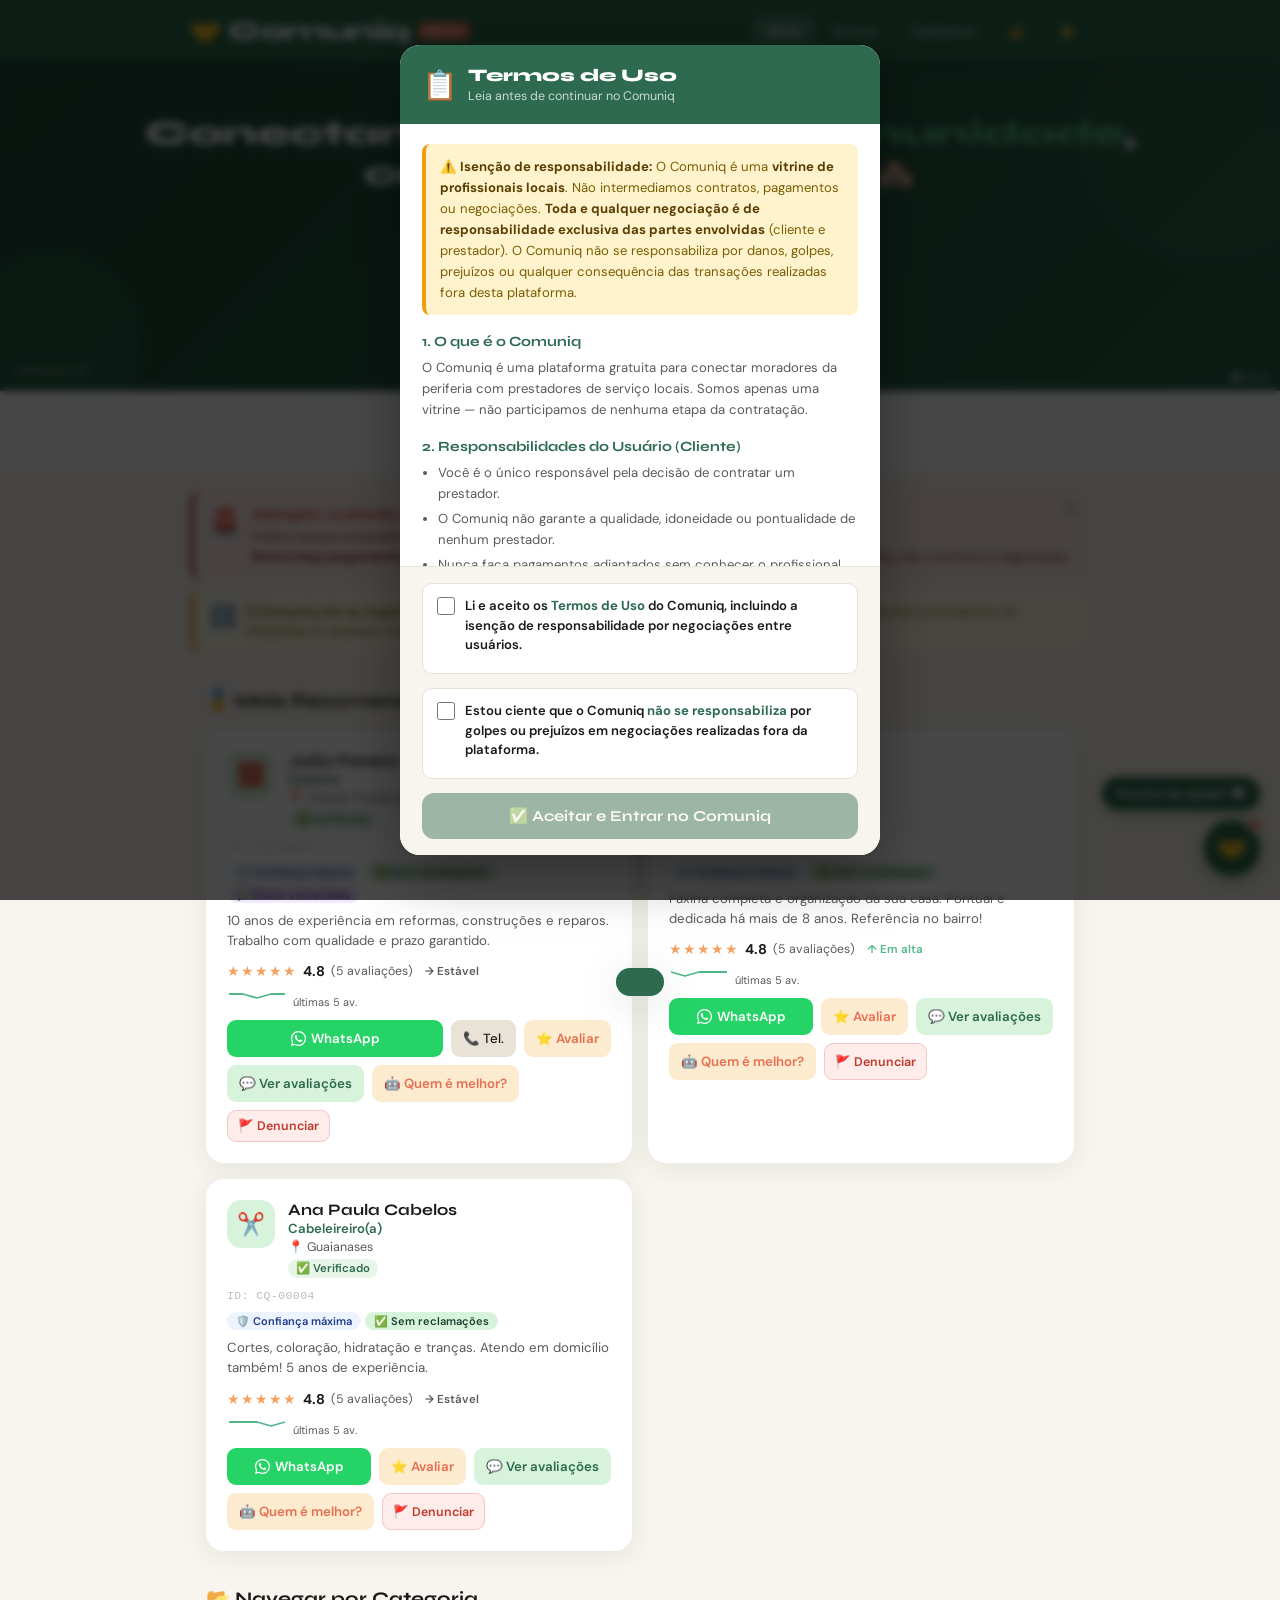
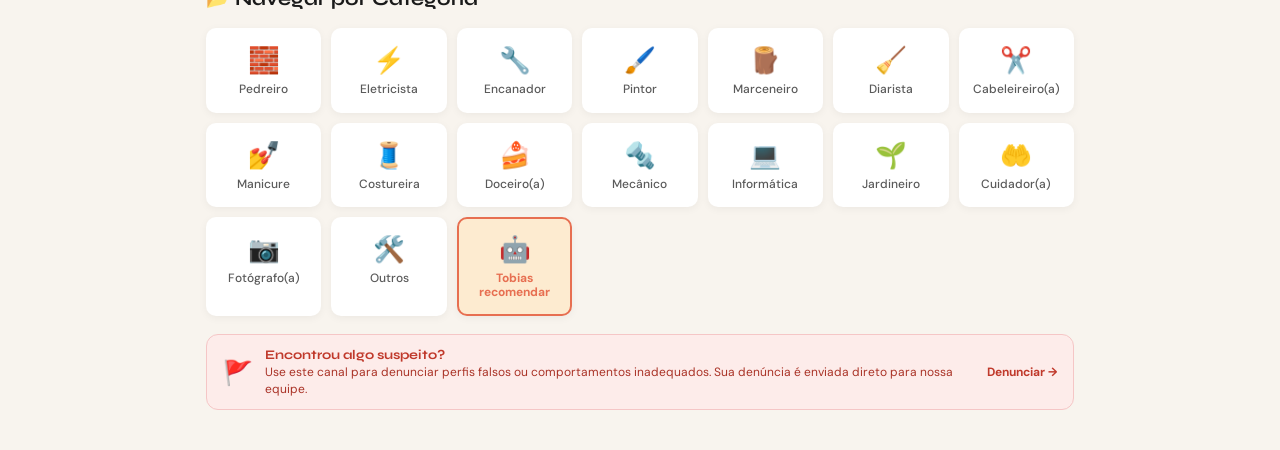
<file: templates/index.html>
<!DOCTYPE html>
<html lang="pt-BR">
<head>
<meta charset="UTF-8">
<meta name="viewport" content="width=device-width, initial-scale=1.0">
<title>Comuniq – Serviços da Comunidade</title>
<link href="https://fonts.googleapis.com/css2?family=Syne:wght@400;600;700;800&family=DM+Sans:ital,wght@0,300;0,400;0,500;1,300&display=swap" rel="stylesheet">
<style>
  :root {
    --verde: #2D6A4F;
    --verde-claro: #52B788;
    --verde-menta: #D8F3DC;
    --areia: #F8F4EE;
    --areia-escuro: #E8E2D7;
    --texto: #1A1A1A;
    --texto-suave: #5A5A5A;
    --branco: #FFFFFF;
    --laranja: #E76F51;
    --laranja-claro: #FDEBD0;
    --vermelho: #C0392B;
    --vermelho-claro: #FDECEA;
    --amarelo: #F39C12;
    --amarelo-claro: #FEF9E7;
    --sombra: 0 4px 24px rgba(45,106,79,0.10);
    --sombra-forte: 0 8px 40px rgba(45,106,79,0.18);
    --radius: 18px;
    --radius-sm: 10px;
  }
  * { box-sizing: border-box; margin: 0; padding: 0; }
  body { font-family: 'DM Sans', sans-serif; background: var(--areia); color: var(--texto); min-height: 100vh; }

  /* ── TERMOS DE USO ── */
  #termos-overlay {
    position: fixed; inset: 0; z-index: 99999;
    background: rgba(0,0,0,0.72); backdrop-filter: blur(4px);
    display: flex; align-items: center; justify-content: center; padding: 16px;
  }
  #termos-overlay.hide { display: none; }
  #termos-box {
    background: var(--branco); border-radius: 20px; max-width: 480px; width: 100%;
    max-height: 90vh; overflow: hidden; display: flex; flex-direction: column;
    box-shadow: 0 20px 60px rgba(0,0,0,0.35);
    animation: slideUp 0.3s ease;
  }
  #termos-header {
    background: var(--verde); padding: 20px 22px; flex-shrink: 0;
    display: flex; align-items: center; gap: 10px;
  }
  #termos-header .t-ico { font-size: 1.8rem; }
  #termos-header h2 { font-family:'Syne',sans-serif; color:#fff; font-size:1.1rem; font-weight:800; margin:0; }
  #termos-header p { color:rgba(255,255,255,0.75); font-size:0.78rem; margin:2px 0 0; }
  #termos-body { flex:1; overflow-y:auto; padding:20px 22px; }
  .termos-section { margin-bottom:18px; }
  .termos-section h3 { font-family:'Syne',sans-serif; font-size:0.88rem; font-weight:700; color:var(--verde); margin-bottom:7px; }
  .termos-section p, .termos-section li { font-size:0.82rem; color:var(--texto-suave); line-height:1.6; }
  .termos-section ul { padding-left:16px; }
  .termos-section li { margin-bottom:4px; }
  .termos-isencao {
    background: #FEF3CD; border-left:4px solid var(--amarelo);
    border-radius:8px; padding:12px 14px; margin-bottom:18px;
  }
  .termos-isencao p { font-size:0.82rem; color:#7a5c00; line-height:1.6; }
  .termos-isencao strong { color:#5a3e00; }
  #termos-footer { padding:16px 22px; border-top:1px solid var(--areia-escuro); flex-shrink:0; background:var(--areia); }
  .termos-check-row {
    display:flex; align-items:flex-start; gap:10px; margin-bottom:14px;
    background:var(--branco); border-radius:10px; padding:12px 14px;
    border:1.5px solid var(--areia-escuro);
  }
  .termos-check-row input[type=checkbox] { width:18px; height:18px; flex-shrink:0; margin-top:1px; accent-color:var(--verde); cursor:pointer; }
  .termos-check-row label { font-size:0.82rem; color:var(--texto); line-height:1.5; cursor:pointer; }
  .termos-check-row label strong { color:var(--verde); }
  #btn-aceitar-termos {
    width:100%; background:var(--verde); color:#fff; border:none; border-radius:12px;
    padding:14px; font-family:'Syne',sans-serif; font-size:0.95rem; font-weight:700;
    cursor:pointer; transition:background 0.18s; opacity:0.45; pointer-events:none;
  }
  #btn-aceitar-termos.ready { opacity:1; pointer-events:all; }
  #btn-aceitar-termos:hover.ready { background:#1B4332; }

  /* ── BOTÃO DENÚNCIA NO CARD ── */
  .btn-report {
    background: var(--vermelho-claro); color: var(--vermelho);
    border: 1px solid #f5c6c6; padding: 7px 10px; border-radius: 9px;
    font-family:'DM Sans',sans-serif; font-size:0.78rem; font-weight:600;
    cursor:pointer; display:flex; align-items:center; gap:4px; transition:background 0.18s;
    white-space:nowrap;
  }
  .btn-report:hover { background:#f8d0d0; }

  /* ── MODAL DENÚNCIA ── */
  #modal-denuncia { align-items: flex-end; padding: 0; }
  #modal-denuncia .modal {
    max-width: 460px; width: 100%;
    max-height: 92vh; overflow-y: auto;
    border-radius: 20px 20px 0 0;
    margin: 0; padding: 20px 18px 24px;
  }
  @media(min-width: 541px){
    #modal-denuncia { align-items: center; padding: 16px; }
    #modal-denuncia .modal { border-radius: 18px; margin: auto; }
  }
  .denuncia-motivos { display:grid; grid-template-columns:1fr 1fr; gap:7px; margin:12px 0 0; }
  .denuncia-motivo {
    border:1.5px solid var(--areia-escuro); border-radius:10px;
    padding:8px 10px; cursor:pointer; font-size:0.78rem;
    display:flex; align-items:center; gap:6px; transition:all 0.15s;
    color:var(--texto-suave); line-height:1.3;
  }
  .denuncia-motivo:hover { border-color:var(--vermelho); color:var(--vermelho); background:var(--vermelho-claro); }
  .denuncia-motivo.sel { border-color:var(--vermelho); color:var(--vermelho); background:var(--vermelho-claro); font-weight:700; }
  .denuncia-motivo .dm-ico { font-size:1rem; flex-shrink:0; }
  .btn-wpp-suporte {
    width:100%; background:#25D366; color:#fff; border:none; border-radius:12px;
    padding:14px; font-family:'Syne',sans-serif; font-size:0.95rem; font-weight:700;
    cursor:pointer; display:flex; align-items:center; justify-content:center; gap:8px;
    transition:background 0.18s; margin-top:8px;
  }
  .btn-wpp-suporte:hover { background:#1DAA54; }
  .denuncia-aviso { background:var(--amarelo-claro); border-left:3px solid var(--amarelo); border-radius:8px; padding:10px 14px; font-size:0.78rem; color:#7a5c00; line-height:1.5; margin-top:12px; }

  /* HEADER */
  header { background: var(--verde); padding: 0 20px; position: sticky; top: 0; z-index: 100; box-shadow: 0 2px 16px rgba(0,0,0,0.15); }
  .header-inner { max-width: 900px; margin: 0 auto; display: flex; align-items: center; justify-content: space-between; height: 62px; }
  .logo { font-family: 'Syne', sans-serif; font-weight: 800; font-size: 1.55rem; color: #fff; letter-spacing: -0.5px; display: flex; align-items: center; gap: 8px; cursor:pointer; }
  .logo-badge { background: var(--laranja); color: #fff; border-radius: 6px; padding: 2px 7px; font-size: 0.75rem; font-weight: 700; letter-spacing: 0.5px; }
  nav { display: flex; gap: 4px; }
  .nav-btn { background: transparent; color: rgba(255,255,255,0.75); border: none; padding: 7px 14px; border-radius: 8px; font-family: 'DM Sans', sans-serif; font-size: 0.88rem; font-weight: 500; cursor: pointer; transition: all 0.18s; }
  .nav-btn:hover, .nav-btn.active { background: rgba(255,255,255,0.15); color: #fff; }

  /* PAGES */
  .page { display: none; }
  .page.active { display: block; }

  /* HERO */
  .hero { background: linear-gradient(135deg, var(--verde) 0%, #1B4332 100%); padding: 52px 20px 60px; text-align: center; position: relative; overflow: hidden; }
  .hero-slides { position:absolute; inset:0; z-index:0; }
  .hero-slide { position:absolute; inset:0; background-size:cover; background-position:center; opacity:0; transition:opacity 1.2s ease; }
  .hero-slide.active { opacity:1; }
  .hero-overlay { position:absolute; inset:0; background:linear-gradient(135deg,rgba(27,67,50,0.82) 0%,rgba(45,106,79,0.78) 100%); z-index:1; }
  .hero-photos-label { position:absolute; bottom:10px; right:14px; z-index:3; display:flex; gap:6px; align-items:center; }
  .hero-dot { width:7px; height:7px; border-radius:50%; background:rgba(255,255,255,0.4); cursor:pointer; transition:background 0.2s; border:none; padding:0; }
  .hero-dot.active { background:#fff; }
  .hero-caption { position:absolute; bottom:14px; left:16px; z-index:3; color:rgba(255,255,255,0.6); font-size:0.7rem; font-style:italic; }
  .hero::before { content:''; position:absolute; top:-60px; right:-60px; width:260px; height:260px; border-radius:50%; background:rgba(255,255,255,0.04); z-index:2; }
  .hero::after { content:''; position:absolute; bottom:-40px; left:-40px; width:180px; height:180px; border-radius:50%; background:rgba(82,183,136,0.10); z-index:2; }
  .hero h1 { font-family:'Syne',sans-serif; font-size:2.1rem; font-weight:800; color:#fff; line-height:1.18; margin-bottom:12px; position:relative; z-index:3; }
  .hero h1 em { color:var(--verde-claro); font-style:normal; }
  .hero p { color:rgba(255,255,255,0.75); font-size:1rem; max-width:420px; margin:0 auto 28px; line-height:1.55; position:relative; z-index:3; }
  .hero-btns { display:flex; gap:12px; justify-content:center; flex-wrap:wrap; position:relative; z-index:3; }
  .btn-primary { background:var(--laranja); color:#fff; border:none; padding:13px 26px; border-radius:50px; font-family:'DM Sans',sans-serif; font-size:0.97rem; font-weight:600; cursor:pointer; transition:all 0.2s; box-shadow:0 4px 18px rgba(231,111,81,0.35); }
  .btn-primary:hover { background:#CF5A3E; transform:translateY(-2px); }
  .btn-outline { background:rgba(255,255,255,0.1); color:#fff; border:1.5px solid rgba(255,255,255,0.35); padding:13px 26px; border-radius:50px; font-family:'DM Sans',sans-serif; font-size:0.97rem; font-weight:500; cursor:pointer; transition:all 0.2s; }
  .btn-outline:hover { background:rgba(255,255,255,0.2); }

  /* STATS */
  .stats-bar { background:var(--branco); padding:18px 20px; display:flex; justify-content:center; gap:40px; border-bottom:1px solid var(--areia-escuro); flex-wrap:wrap; }
  .stat { text-align:center; }
  .stat-num { font-family:'Syne',sans-serif; font-size:1.45rem; font-weight:800; color:var(--verde); }
  .stat-label { font-size:0.78rem; color:var(--texto-suave); margin-top:2px; }

  /* AVISO GOLPE — banner vermelho */
  .aviso-banner {
    background: var(--vermelho-claro);
    border-left: 4px solid var(--vermelho);
    max-width: 900px; margin: 18px auto 0; border-radius: 12px;
    padding: 14px 16px; display: flex; gap: 12px; align-items: flex-start;
    position: relative;
  }
  .aviso-banner .aviso-icon { font-size: 1.5rem; flex-shrink: 0; margin-top: 1px; }
  .aviso-banner .aviso-body { flex: 1; }
  .aviso-banner .aviso-title { font-family:'Syne',sans-serif; font-weight:700; font-size:0.92rem; color:var(--vermelho); margin-bottom:4px; }
  .aviso-banner .aviso-text { font-size:0.82rem; color:#7a1f1f; line-height:1.5; }
  .aviso-banner .aviso-text strong { font-weight:700; }
  .aviso-close { position:absolute; top:10px; right:12px; background:none; border:none; font-size:1.1rem; color:#aaa; cursor:pointer; line-height:1; }
  .aviso-close:hover { color:var(--vermelho); }

  /* AVISO ISENÇÃO — banner amarelo */
  .aviso-isencao {
    background: var(--amarelo-claro);
    border-left: 4px solid var(--amarelo);
    max-width: 900px; margin: 10px auto 0; border-radius: 12px;
    padding: 12px 16px; display: flex; gap: 10px; align-items: flex-start;
  }
  .aviso-isencao .aviso-icon { font-size: 1.3rem; flex-shrink: 0; }
  .aviso-isencao .aviso-text { font-size: 0.8rem; color: #7a5c00; line-height: 1.5; }
  .aviso-isencao .aviso-text strong { font-weight: 700; }

  /* SECTION */
  .section { max-width:900px; margin:0 auto; padding:36px 16px; }
  .section-title { font-family:'Syne',sans-serif; font-size:1.2rem; font-weight:700; color:var(--texto); margin-bottom:18px; }

  /* LEGENDA VERIFICACAO */
  .legenda-verificacao {
    background: var(--branco); border-radius: 12px; padding: 14px 18px;
    display: flex; gap: 20px; flex-wrap: wrap; margin-bottom: 18px;
    box-shadow: 0 2px 8px rgba(0,0,0,0.05); font-size: 0.8rem; color: var(--texto-suave);
    align-items: center;
  }
  .legenda-verificacao .lv-item { display:flex; align-items:center; gap:6px; }
  .legenda-verificacao strong { color: var(--texto); }

  /* CATS GRID */
  .cats-grid { display:grid; grid-template-columns:repeat(auto-fill,minmax(100px,1fr)); gap:10px; }
  .cat-item { background:var(--branco); border:2px solid transparent; border-radius:var(--radius-sm); padding:14px 8px; text-align:center; cursor:pointer; transition:all 0.18s; box-shadow:0 2px 8px rgba(0,0,0,0.05); }
  .cat-item:hover { border-color:var(--verde-claro); transform:translateY(-2px); box-shadow:var(--sombra); }
  .cat-icon { font-size:1.6rem; margin-bottom:5px; }
  .cat-name { font-size:0.75rem; font-weight:500; color:var(--texto-suave); line-height:1.2; }

  /* SEARCH */
  .search-box { background:var(--branco); border-radius:var(--radius); padding:20px; box-shadow:var(--sombra); margin-bottom:20px; }
  .search-row { display:flex; gap:10px; margin-bottom:14px; flex-wrap:wrap; }
  .search-input { flex:1; min-width:150px; border:1.5px solid var(--areia-escuro); border-radius:10px; padding:11px 15px; font-family:'DM Sans',sans-serif; font-size:0.94rem; color:var(--texto); background:var(--areia); outline:none; transition:border-color 0.18s; }
  .search-input:focus { border-color:var(--verde-claro); background:#fff; }
  .search-input::placeholder { color:#aaa; }
  select.search-input { cursor:pointer; }
  .btn-search { background:var(--verde); color:#fff; border:none; padding:11px 22px; border-radius:10px; font-family:'DM Sans',sans-serif; font-size:0.94rem; font-weight:600; cursor:pointer; transition:background 0.18s; white-space:nowrap; }
  .btn-search:hover { background:#1B4332; }
  .divider { height:1px; background:var(--areia-escuro); margin:8px 0 16px; }
  .search-id-row { display:flex; gap:10px; align-items:center; flex-wrap:wrap; }
  .search-id-label { font-size:0.82rem; color:var(--texto-suave); white-space:nowrap; }

  /* CARDS */
  .cards-grid { display:grid; grid-template-columns:repeat(auto-fill,minmax(290px,1fr)); gap:16px; }
  .card { background:var(--branco); border-radius:var(--radius); padding:20px; box-shadow:var(--sombra); transition:all 0.22s; border:1.5px solid transparent; position:relative; }
  .card:hover { transform:translateY(-3px); box-shadow:var(--sombra-forte); border-color:var(--verde-menta); }
  .card-top { display:flex; align-items:flex-start; gap:13px; margin-bottom:12px; }
  .card-avatar { width:48px; height:48px; border-radius:14px; display:flex; align-items:center; justify-content:center; font-size:1.4rem; background:var(--verde-menta); flex-shrink:0; }
  .card-info { flex:1; min-width:0; }
  .card-name { font-family:'Syne',sans-serif; font-size:1rem; font-weight:700; color:var(--texto); white-space:nowrap; overflow:hidden; text-overflow:ellipsis; }
  .card-service { font-size:0.82rem; color:var(--verde); font-weight:600; margin-top:1px; }
  .card-bairro { font-size:0.78rem; color:var(--texto-suave); margin-top:2px; }
  .verified-badge { display:inline-flex; align-items:center; gap:3px; border-radius:20px; padding:2px 8px; font-size:0.71rem; font-weight:600; margin-top:4px; }
  .verified-yes { background:#E8F5E9; color:#2D6A4F; }
  .verified-no { background:#f5f5f5; color:#999; }
  .card-id { font-size:0.71rem; color:#bbb; margin-bottom:10px; font-family:monospace; letter-spacing:0.5px; }
  .card-desc { font-size:0.83rem; color:var(--texto-suave); line-height:1.5; margin-bottom:12px; display:-webkit-box; -webkit-line-clamp:2; -webkit-box-orient:vertical; overflow:hidden; }
  .card-stars { display:flex; align-items:center; gap:6px; margin-bottom:12px; }
  .stars { color:#F4A261; font-size:0.9rem; letter-spacing:1px; }
  .rating-num { font-weight:700; font-size:0.88rem; color:var(--texto); }
  .rating-count { font-size:0.77rem; color:var(--texto-suave); }
  .recommended-tag { position:absolute; top:14px; right:14px; background:var(--laranja); color:#fff; font-size:0.68rem; font-weight:700; padding:3px 8px; border-radius:20px; }
  .card-actions { display:flex; gap:8px; flex-wrap:wrap; }
  .btn-wpp { flex:1; background:#25D366; color:#fff; border:none; padding:10px 12px; border-radius:9px; font-family:'DM Sans',sans-serif; font-size:0.83rem; font-weight:600; cursor:pointer; display:flex; align-items:center; justify-content:center; gap:5px; transition:background 0.18s; }
  .btn-wpp:hover { background:#1DAA54; }
  .btn-tel { background:var(--areia-escuro); color:var(--texto); border:none; padding:10px 12px; border-radius:9px; font-family:'DM Sans',sans-serif; font-size:0.83rem; font-weight:500; cursor:pointer; display:flex; align-items:center; gap:5px; transition:background 0.18s; white-space:nowrap; }
  .btn-tel:hover { background:#d0c8bb; }
  .btn-rate { background:var(--laranja-claro); color:var(--laranja); border:none; padding:10px 12px; border-radius:9px; font-family:'DM Sans',sans-serif; font-size:0.83rem; font-weight:600; cursor:pointer; display:flex; align-items:center; gap:4px; transition:background 0.18s; }
  .btn-rate:hover { background:#f7c897; }
  .tel-reveal { background:var(--verde-menta); color:var(--verde); border-radius:8px; padding:8px 12px; font-size:0.88rem; font-weight:600; margin-top:8px; display:none; align-items:center; gap:6px; }
  .tel-reveal.open { display:flex; }

  /* EMPTY */
  .empty-state { text-align:center; padding:60px 20px; color:var(--texto-suave); }
  .empty-icon { font-size:3rem; margin-bottom:12px; }
  .empty-state h3 { font-family:'Syne',sans-serif; font-size:1.1rem; color:var(--texto); margin-bottom:6px; }
  .results-info { font-size:0.83rem; color:var(--texto-suave); margin-bottom:14px; padding-left:2px; }

  /* FORM */
  .form-card { background:var(--branco); border-radius:var(--radius); padding:28px 22px; box-shadow:var(--sombra); max-width:600px; margin:0 auto; }
  .form-title { font-family:'Syne',sans-serif; font-size:1.35rem; font-weight:800; color:var(--verde); margin-bottom:6px; }
  .form-subtitle { font-size:0.88rem; color:var(--texto-suave); margin-bottom:22px; line-height:1.5; }
  .form-group { margin-bottom:16px; }
  label { display:block; font-size:0.84rem; font-weight:600; color:var(--texto); margin-bottom:6px; }
  .required { color:var(--laranja); }
  .form-input { width:100%; border:1.5px solid var(--areia-escuro); border-radius:10px; padding:12px 15px; font-family:'DM Sans',sans-serif; font-size:0.94rem; color:var(--texto); background:var(--areia); outline:none; transition:border-color 0.18s; }
  .form-input:focus { border-color:var(--verde-claro); background:#fff; }
  textarea.form-input { resize:vertical; min-height:88px; }
  select.form-input { cursor:pointer; }
  .form-row { display:flex; gap:12px; }
  .form-row .form-group { flex:1; }
  .form-hint { font-size:0.77rem; color:var(--texto-suave); margin-top:4px; }

  /* CNPJ verificação */
  .cnpj-strip {
    background: #EAF6EE; border: 1.5px solid var(--verde-claro);
    border-radius: 10px; padding: 12px 14px; margin-top: 8px;
    display: flex; align-items: center; gap: 8px; display:none;
  }
  .cnpj-strip.show { display:flex; }
  .cnpj-strip .cs-icon { font-size:1.2rem; }
  .cnpj-strip .cs-text { font-size:0.8rem; color:var(--verde); font-weight:600; }

  .cnpj-field-wrap { position: relative; }
  .cnpj-field-wrap .cnpj-ok-icon {
    position:absolute; right:12px; top:50%; transform:translateY(-50%);
    font-size:1.1rem; display:none;
  }
  .cnpj-field-wrap.valid .cnpj-ok-icon { display:block; }
  .cnpj-field-wrap.valid .form-input { border-color: var(--verde-claro); background:#f0fbf4; }

  .cats-select-grid { display:grid; grid-template-columns:repeat(auto-fill,minmax(115px,1fr)); gap:8px; }
  .cat-select-item { border:2px solid var(--areia-escuro); border-radius:9px; padding:10px 8px; text-align:center; cursor:pointer; transition:all 0.15s; background:var(--areia); font-size:0.77rem; font-weight:500; color:var(--texto-suave); }
  .cat-select-item:hover { border-color:var(--verde-claro); }
  .cat-select-item.selected { border-color:var(--verde); background:var(--verde-menta); color:var(--verde); font-weight:700; }
  .cat-select-icon { font-size:1.3rem; display:block; margin-bottom:4px; }
  .btn-submit { width:100%; background:var(--verde); color:#fff; border:none; padding:15px; border-radius:12px; font-family:'Syne',sans-serif; font-size:1rem; font-weight:700; cursor:pointer; margin-top:8px; transition:all 0.2s; letter-spacing:0.3px; }
  .btn-submit:hover { background:#1B4332; transform:translateY(-1px); }
  .info-strip { background:var(--laranja-claro); border-left:3px solid var(--laranja); border-radius:0 8px 8px 0; padding:10px 14px; font-size:0.83rem; color:#7a3a20; margin-bottom:20px; line-height:1.5; }
  .success-msg { background:var(--verde-menta); border:1.5px solid var(--verde-claro); border-radius:var(--radius-sm); padding:18px; margin-bottom:20px; display:none; }
  .success-msg.show { display:block; }
  .success-msg p { font-size:0.9rem; color:var(--verde); font-weight:700; margin-bottom:8px; }
  .id-label { font-size:0.78rem; color:var(--texto-suave); margin-bottom:4px; }
  .id-value { font-family:monospace; font-size:1.15rem; font-weight:700; color:var(--verde); letter-spacing:2px; }
  .id-hint { font-size:0.76rem; color:#555; margin-top:8px; }

  /* MODAL AVALIAÇÃO */
  .modal-overlay { display:none; position:fixed; inset:0; background:rgba(0,0,0,0.45); z-index:200; align-items:center; justify-content:center; padding:16px; backdrop-filter:blur(3px); }
  .modal-overlay.open { display:flex; }
  .modal { background:var(--branco); border-radius:var(--radius); padding:28px 22px; max-width:400px; width:100%; box-shadow:0 16px 60px rgba(0,0,0,0.25); animation:slideUp 0.25s ease; }
  @keyframes slideUp { from{transform:translateY(30px);opacity:0} to{transform:translateY(0);opacity:1} }
  .modal-title { font-family:'Syne',sans-serif; font-size:1.1rem; font-weight:800; margin-bottom:6px; }
  .modal-sub { font-size:0.85rem; color:var(--texto-suave); margin-bottom:16px; }
  .stars-select { display:flex; gap:10px; justify-content:center; margin:16px 0; }
  .star-btn { font-size:2.2rem; cursor:pointer; color:#ddd; transition:all 0.15s; background:none; border:none; line-height:1; }
  .star-btn.active { color:#F4A261; transform:scale(1.1); }
  .star-label { text-align:center; font-size:0.85rem; color:var(--texto-suave); min-height:20px; }
  .modal-actions { display:flex; gap:10px; margin-top:18px; }
  .btn-cancel { flex:1; background:var(--areia-escuro); color:var(--texto); border:none; padding:12px; border-radius:10px; font-family:'DM Sans',sans-serif; font-size:0.93rem; font-weight:600; cursor:pointer; }
  .btn-cancel:hover { background:#ccc; }
  .btn-confirm { flex:1; background:var(--laranja); color:#fff; border:none; padding:12px; border-radius:10px; font-family:'DM Sans',sans-serif; font-size:0.93rem; font-weight:700; cursor:pointer; }
  .btn-confirm:hover { background:#CF5A3E; }

  /* MODAL AVISO WPP */
  .modal-aviso .modal-icon { font-size:2.5rem; text-align:center; margin-bottom:10px; }
  .modal-aviso .aviso-list { list-style:none; padding:0; margin:12px 0; }
  .modal-aviso .aviso-list li { font-size:0.85rem; color:var(--texto-suave); padding:6px 0; border-bottom:1px solid var(--areia-escuro); display:flex; gap:8px; align-items:flex-start; line-height:1.4; }
  .modal-aviso .aviso-list li:last-child { border:none; }
  .modal-aviso .aviso-list li .li-icon { flex-shrink:0; margin-top:1px; }
  .btn-confirm-green { flex:1; background:#25D366; color:#fff; border:none; padding:12px; border-radius:10px; font-family:'DM Sans',sans-serif; font-size:0.93rem; font-weight:700; cursor:pointer; }
  .btn-confirm-green:hover { background:#1DAA54; }

  /* TOAST */
  .toast { position:fixed; bottom:24px; left:50%; transform:translateX(-50%) translateY(120px); background:var(--verde); color:#fff; padding:14px 24px; border-radius:50px; font-size:0.9rem; font-weight:600; z-index:500; box-shadow:var(--sombra-forte); transition:transform 0.35s cubic-bezier(.34,1.56,.64,1); white-space:nowrap; }
  .toast.show { transform:translateX(-50%) translateY(0); }

  /* MOBILE NAV */
  .mobile-nav { display:none; position:fixed; bottom:0; left:0; right:0; background:var(--verde); padding:8px 0 12px; z-index:100; box-shadow:0 -4px 20px rgba(0,0,0,0.15); }
  .mobile-nav-inner { display:flex; justify-content:space-around; align-items:flex-start; }
  .mobile-nav-btn { display:flex; flex-direction:column; align-items:center; gap:2px; background:none; border:none; color:rgba(255,255,255,0.6); font-family:'DM Sans',sans-serif; font-size:0.58rem; font-weight:500; cursor:pointer; padding:0 4px; transition:color 0.15s; position:relative; min-width:44px; }
  .mobile-nav-btn .m-icon { font-size:1.15rem; }
  .mobile-nav-btn.active { color:#fff; }

  @media(max-width:540px) {
    .hero h1 { font-size:1.65rem; }
    .stats-bar { gap:20px; }
    nav { display:none; }
    .mobile-nav { display:block; }
    body { padding-bottom:72px; }
    .form-row { flex-direction:column; gap:0; }
    .cards-grid { grid-template-columns:1fr; }
    .search-row { flex-direction:column; }
    .aviso-banner { margin:12px 12px 0; }
    .aviso-isencao { margin:8px 12px 0; }
  }
</style>
</head>
<body>

<!-- ════ TERMOS DE USO — aparece na primeira visita ════ -->
<div id="termos-overlay">
  <div id="termos-box">
    <div id="termos-header">
      <div class="t-ico">📋</div>
      <div>
        <h2>Termos de Uso</h2>
        <p>Leia antes de continuar no Comuniq</p>
      </div>
    </div>
    <div id="termos-body">

      <div class="termos-isencao">
        <p>⚠️ <strong>Isenção de responsabilidade:</strong> O Comuniq é uma <strong>vitrine de profissionais locais</strong>. Não intermediamos contratos, pagamentos ou negociações. <strong>Toda e qualquer negociação é de responsabilidade exclusiva das partes envolvidas</strong> (cliente e prestador). O Comuniq não se responsabiliza por danos, golpes, prejuízos ou qualquer consequência das transações realizadas fora desta plataforma.</p>
      </div>

      <div class="termos-section">
        <h3>1. O que é o Comuniq</h3>
        <p>O Comuniq é uma plataforma gratuita para conectar moradores da periferia com prestadores de serviço locais. Somos apenas uma vitrine — não participamos de nenhuma etapa da contratação.</p>
      </div>

      <div class="termos-section">
        <h3>2. Responsabilidades do Usuário (Cliente)</h3>
        <ul>
          <li>Você é o único responsável pela decisão de contratar um prestador.</li>
          <li>O Comuniq não garante a qualidade, idoneidade ou pontualidade de nenhum prestador.</li>
          <li>Nunca faça pagamentos adiantados sem conhecer o profissional pessoalmente.</li>
          <li>Em caso de golpe, registre Boletim de Ocorrência online (Polícia Civil SP).</li>
        </ul>
      </div>

      <div class="termos-section">
        <h3>3. Responsabilidades do Prestador</h3>
        <ul>
          <li>As informações cadastradas são de sua exclusiva responsabilidade.</li>
          <li>Cadastros falsos ou fraudulentos poderão ser removidos e reportados às autoridades.</li>
          <li>O CNPJ informado é usado apenas para verificação — não será exibido publicamente.</li>
          <li>Você é responsável pelo cumprimento dos serviços que oferecer.</li>
        </ul>
      </div>

      <div class="termos-section">
        <h3>4. Negociações e Contratos</h3>
        <p>Toda negociação ocorre <strong>diretamente entre cliente e prestador via WhatsApp</strong> ou outro canal escolhido por eles. O Comuniq não participa, não registra e não é responsável por essas conversas ou acordos.</p>
      </div>

      <div class="termos-section">
        <h3>5. Denúncias</h3>
        <p>Você pode reportar perfis suspeitos usando o botão <strong>"🚩 Denunciar"</strong> em cada card ou falando com o <strong>Tobias</strong> no chat. Toda denúncia é enviada à nossa equipe de suporte via WhatsApp.</p>
      </div>

      <div class="termos-section">
        <h3>6. Dados e Privacidade</h3>
        <p>Os dados cadastrados ficam armazenados localmente no seu navegador (localStorage). Não coletamos dados pessoais em servidores externos.</p>
      </div>

    </div>
    <div id="termos-footer">
      <div class="termos-check-row" id="check-row-1">
        <input type="checkbox" id="check-termos" onchange="verificarTermos()">
        <label for="check-termos">Li e aceito os <strong>Termos de Uso</strong> do Comuniq, incluindo a isenção de responsabilidade por negociações entre usuários.</label>
      </div>
      <div class="termos-check-row" id="check-row-2">
        <input type="checkbox" id="check-golpe" onchange="verificarTermos()">
        <label for="check-golpe">Estou ciente que o Comuniq <strong>não se responsabiliza</strong> por golpes ou prejuízos em negociações realizadas fora da plataforma.</label>
      </div>
      <button id="btn-aceitar-termos" onclick="aceitarTermos()">✅ Aceitar e Entrar no Comuniq</button>
    </div>
  </div>
</div>

<!-- ════ MODAL DENÚNCIA ════ -->
<div class="modal-overlay" id="modal-denuncia">
  <div class="modal">
    <div style="display:flex;align-items:center;justify-content:space-between;margin-bottom:2px">
      <div class="modal-title">🚩 Denunciar Prestador</div>
      <button onclick="fecharDenuncia()" style="background:var(--areia-escuro);border:none;border-radius:50%;width:28px;height:28px;cursor:pointer;font-size:1rem;display:flex;align-items:center;justify-content:center">✕</button>
    </div>
    <div class="modal-sub" id="denuncia-sub">Selecione o motivo da denúncia:</div>

    <div class="denuncia-motivos" id="denuncia-motivos">
      <div class="denuncia-motivo" onclick="selecionarMotivo(this,'Golpe ou tentativa de fraude')">
        <span class="dm-ico">💸</span> Golpe ou tentativa de fraude
      </div>
      <div class="denuncia-motivo" onclick="selecionarMotivo(this,'Informações falsas no perfil')">
        <span class="dm-ico">🤥</span> Informações falsas no perfil
      </div>
      <div class="denuncia-motivo" onclick="selecionarMotivo(this,'Comportamento abusivo ou ameaças')">
        <span class="dm-ico">😡</span> Comportamento abusivo
      </div>
      <div class="denuncia-motivo" onclick="selecionarMotivo(this,'Número de contato errado ou inexistente')">
        <span class="dm-ico">📵</span> Contato errado ou falso
      </div>
      <div class="denuncia-motivo" onclick="selecionarMotivo(this,'Serviço não realizado após pagamento')">
        <span class="dm-ico">❌</span> Serviço não realizado
      </div>
      <div class="denuncia-motivo" onclick="selecionarMotivo(this,'Outro motivo')">
        <span class="dm-ico">📝</span> Outro motivo
      </div>
    </div>

    <!-- Campos que aparecem após selecionar motivo -->
    <div id="denuncia-campos" style="display:none;flex-direction:column;gap:10px;margin-top:12px">
      <div style="background:var(--amarelo-claro);border-left:3px solid var(--amarelo);border-radius:8px;padding:10px 12px;font-size:0.78rem;color:#7a5c00;line-height:1.5">
        📋 <strong>Vamos te orientar em cada etapa!</strong> Preencha os dados abaixo e nossa equipe de suporte vai receber a denúncia e guiar você sobre os próximos passos para proteger a comunidade. 💪
      </div>
      <div style="display:grid;grid-template-columns:1fr 1fr;gap:8px">
        <div>
          <label style="font-size:0.78rem;font-weight:700;color:var(--texto);margin-bottom:4px;display:block">Prestador ID <span style="color:#bbb;font-weight:400">(opcional)</span></label>
          <input id="denuncia-field-id" type="text" placeholder="Ex: CQ-00001" style="width:100%;border:1.5px solid var(--areia-escuro);border-radius:9px;padding:9px 11px;font-family:'DM Sans',sans-serif;font-size:0.83rem;color:var(--texto);background:var(--areia);outline:none" onfocus="this.style.borderColor='var(--verde-claro)';this.style.background='#fff'" onblur="this.style.borderColor='var(--areia-escuro)';this.style.background='var(--areia)'">
        </div>
        <div>
          <label style="font-size:0.78rem;font-weight:700;color:var(--texto);margin-bottom:4px;display:block">Nome do Prestador <span style="color:#bbb;font-weight:400">(opcional)</span></label>
          <input id="denuncia-field-nome" type="text" placeholder="Ex: João Pereira" style="width:100%;border:1.5px solid var(--areia-escuro);border-radius:9px;padding:9px 11px;font-family:'DM Sans',sans-serif;font-size:0.83rem;color:var(--texto);background:var(--areia);outline:none" onfocus="this.style.borderColor='var(--verde-claro)';this.style.background='#fff'" onblur="this.style.borderColor='var(--areia-escuro)';this.style.background='var(--areia)'">
        </div>
      </div>
      <div>
        <label style="font-size:0.78rem;font-weight:700;color:var(--texto);margin-bottom:4px;display:block">Motivo</label>
        <input id="denuncia-field-motivo" type="text" readonly style="width:100%;border:1.5px solid var(--vermelho);border-radius:9px;padding:9px 11px;font-family:'DM Sans',sans-serif;font-size:0.83rem;color:var(--vermelho);background:var(--vermelho-claro);outline:none;font-weight:600">
      </div>
      <div>
        <label style="font-size:0.78rem;font-weight:700;color:var(--texto);margin-bottom:4px;display:block">Descreva o que aconteceu <span style="color:var(--vermelho)">*</span></label>
        <textarea id="denuncia-field-descricao" placeholder="Conte com detalhes o que ocorreu para que nossa equipe possa agir rapidamente..." style="width:100%;border:1.5px solid var(--areia-escuro);border-radius:9px;padding:9px 11px;font-family:'DM Sans',sans-serif;font-size:0.83rem;color:var(--texto);background:var(--areia);outline:none;resize:vertical;min-height:72px;line-height:1.5" onfocus="this.style.borderColor='var(--verde-claro)';this.style.background='#fff'" onblur="this.style.borderColor='var(--areia-escuro)';this.style.background='var(--areia)'"></textarea>
      </div>
    </div>

    <div class="denuncia-aviso" style="margin-top:10px;font-size:0.76rem">
      ℹ️ Sua denúncia será enviada à equipe do Comuniq pelo WhatsApp. Tomamos denúncias a sério e podemos remover perfis fraudulentos.
    </div>

    <button class="btn-wpp-suporte" id="btn-enviar-denuncia" onclick="enviarDenuncia()" style="opacity:0.4;pointer-events:none;margin-top:10px">
      <svg width="18" height="18" viewBox="0 0 24 24" fill="currentColor"><path d="M17.472 14.382c-.297-.149-1.758-.867-2.03-.967-.273-.099-.471-.148-.67.15-.197.297-.767.966-.94 1.164-.173.199-.347.223-.644.075-.297-.15-1.255-.463-2.39-1.475-.883-.788-1.48-1.761-1.653-2.059-.173-.297-.018-.458.13-.606.134-.133.298-.347.446-.52.149-.174.198-.298.298-.497.099-.198.05-.371-.025-.52-.075-.149-.669-1.612-.916-2.207-.242-.579-.487-.5-.669-.51-.173-.008-.371-.01-.57-.01-.198 0-.52.074-.792.372-.272.297-1.04 1.016-1.04 2.479 0 1.462 1.065 2.875 1.213 3.074.149.198 2.096 3.2 5.077 4.487.709.306 1.262.489 1.694.625.712.227 1.36.195 1.871.118.571-.085 1.758-.719 2.006-1.413.248-.694.248-1.289.173-1.413-.074-.124-.272-.198-.57-.347z"/><path d="M12 0C5.373 0 0 5.373 0 12c0 2.122.555 4.113 1.524 5.84L0 24l6.335-1.483A11.95 11.95 0 0012 24c6.627 0 12-5.373 12-12S18.627 0 12 0zm0 22c-1.933 0-3.742-.516-5.295-1.415l-.38-.225-3.76.88.92-3.658-.247-.396A9.932 9.932 0 012 12C2 6.477 6.477 2 12 2s10 4.477 10 10-4.477 10-10 10z"/></svg>
      Enviar denúncia pelo WhatsApp
    </button>
  </div>
</div>

<header>
  <div class="header-inner">
    <div class="logo" onclick="showPage('home')">🤝 Comuniq <span class="logo-badge">BETA</span></div>
    <nav>
      <button class="nav-btn active" onclick="showPage('home')">Início</button>
      <button class="nav-btn" onclick="showPage('busca')">Buscar</button>
      <button class="nav-btn" onclick="showPage('cadastro')">Cadastrar</button>
      <button class="nav-btn" onclick="abrirEstimador()" title="Estimar preço e prazo">💰</button>
      <button class="nav-btn" id="btn-alertas-nav" onclick="abrirAlertas()" title="Alertas de novidades" style="position:relative">🔔<span id="badge-alertas" style="display:none;position:absolute;top:2px;right:2px;width:8px;height:8px;background:var(--laranja);border-radius:50%"></span></button>
    </nav>
  </div>
</header>

<!-- ════ HOME ════ -->
<div id="page-home" class="page active">
  <div class="hero">
    <!-- Slideshow de fotos das comunidades -->
    <div class="hero-slides" id="hero-slides">
      <div class="hero-slide active" style="background-image:url('https://i.ytimg.com/vi/6H1-oZEIqO8/maxresdefault.jpg')"></div>
      <div class="hero-slide" style="background-image:url('https://upload.wikimedia.org/wikipedia/commons/thumb/3/3e/Cidade_Tiradentes_-_SP.jpg/1280px-Cidade_Tiradentes_-_SP.jpg')"></div>
      <div class="hero-slide" style="background-image:url('https://i.ytimg.com/vi/WuPlfSJOQKs/maxresdefault.jpg')"></div>
    </div>
    <div class="hero-overlay"></div>
    <div class="hero-caption" id="hero-caption">Heliópolis, SP</div>
    <div class="hero-photos-label">
      <button class="hero-dot active" onclick="heroGoTo(0)"></button>
      <button class="hero-dot" onclick="heroGoTo(1)"></button>
      <button class="hero-dot" onclick="heroGoTo(2)"></button>
    </div>
    <h1>Conectando a força da <em>comunidade</em>,<br>com quem precisa 🏘️</h1>
    <p>Encontre profissionais qualificados de forma rápida e fácil. Negocie diretamente pelo WhatsApp.</p>
    <div class="hero-btns">
      <button class="btn-primary" onclick="showPage('busca')">🔍 Buscar Serviço</button>
      <button class="btn-outline" onclick="showPage('cadastro')">📝 Me Cadastrar</button>
    </div>
  </div>

  <div class="stats-bar">
    <div class="stat"><div class="stat-num" id="stat-total">0</div><div class="stat-label">Profissionais</div></div>
    <div class="stat"><div class="stat-num" id="stat-verified">0</div><div class="stat-label">Verificados ✅</div></div>
    <div class="stat"><div class="stat-num">60+</div><div class="stat-label">Bairros</div></div>
  </div>

  <!-- ⚠️ AVISO GOLPES -->
  <div class="aviso-banner" id="aviso-golpe">
    <div class="aviso-icon">🚨</div>
    <div class="aviso-body">
      <div class="aviso-title">Atenção: cuidado com golpes!</div>
      <div class="aviso-text">
        Prefira sempre prestadores com o selo <strong>✅ Verificado</strong> — eles enviaram CNPJ e são mais confiáveis.<br>
        <strong>Nunca faça pagamentos adiantados</strong> sem conhecer o profissional pessoalmente. Em caso de suspeita, não continue a negociação.
      </div>
    </div>
    <button class="aviso-close" onclick="fecharAviso()">✕</button>
  </div>

  <!-- ℹ️ ISENÇÃO DE RESPONSABILIDADE -->
  <div class="aviso-isencao">
    <div class="aviso-icon">ℹ️</div>
    <div class="aviso-text">
      <strong>O Comuniq não se responsabiliza</strong> por negociações, acordos ou conversas realizadas diretamente entre clientes e prestadores via WhatsApp ou qualquer outro canal. Somos apenas uma vitrine de profissionais locais.
    </div>
  </div>

  <div class="section">
    <div class="section-title">🏅 Mais Recomendados</div>
    <div class="cards-grid" id="home-recommended"></div>
  </div>
  <div class="section" style="padding-top:0">
    <div class="section-title">📂 Navegar por Categoria</div>
    <div class="cats-grid" id="home-cats"></div>

    <!-- Banner de denúncia discreto -->
    <div onclick="abrirDenunciaGeral()" style="margin-top:18px;display:flex;align-items:center;gap:12px;background:var(--vermelho-claro);border:1px solid #f5c6c6;border-radius:12px;padding:12px 16px;cursor:pointer;transition:background 0.18s" onmouseover="this.style.background='#f8d0d0'" onmouseout="this.style.background='var(--vermelho-claro)'">
      <div style="font-size:1.5rem;flex-shrink:0">🚩</div>
      <div>
        <div style="font-family:'Syne',sans-serif;font-weight:700;font-size:0.82rem;color:var(--vermelho)">Encontrou algo suspeito?</div>
        <div style="font-size:0.75rem;color:#a93226;line-height:1.4;margin-top:1px">Use este canal para denunciar perfis falsos ou comportamentos inadequados. Sua denúncia é enviada direto para nossa equipe.</div>
      </div>
      <div style="margin-left:auto;flex-shrink:0;color:var(--vermelho);font-size:0.75rem;font-weight:700;white-space:nowrap">Denunciar →</div>
    </div>
  </div>
</div>

<!-- ════ BUSCA ════ -->
<div id="page-busca" class="page">
  <div class="section">
    <div class="section-title">🔍 Encontrar Profissional</div>

    <!-- Legenda verificação -->
    <div class="legenda-verificacao">
      <div class="lv-item"><span>✅</span><span><strong>Verificado:</strong> prestador enviou CNPJ — mais confiável</span></div>
      <div class="lv-item"><span>❓</span><span><strong>Não verificado:</strong> sem CNPJ cadastrado — tome mais cuidado</span></div>
    </div>

    <!-- 🤖 BUSCA INTELIGENTE COM TOBIAS -->
    <div id="busca-ia-box" style="background:linear-gradient(135deg,#1B4332,#2D6A4F);border-radius:16px;padding:18px 20px;margin-bottom:16px;box-shadow:0 6px 28px rgba(45,106,79,0.28)">
      <div style="display:flex;align-items:center;gap:10px;margin-bottom:12px">
        <div style="width:36px;height:36px;background:var(--verde-menta);border-radius:50%;display:flex;align-items:center;justify-content:center;font-size:18px;flex-shrink:0">🤖</div>
        <div>
          <div style="color:#fff;font-weight:700;font-size:0.92rem;font-family:'Syne',sans-serif">Tobias · Busca Inteligente</div>
          <div style="color:rgba(255,255,255,0.6);font-size:0.72rem">Descreva o que precisa em linguagem natural</div>
        </div>
      </div>
      <div style="display:flex;gap:8px;flex-wrap:wrap">
        <input type="text" id="busca-ia-input" placeholder="Ex: preciso de alguém para reformar meu banheiro em Heliópolis..." style="flex:1;min-width:200px;border:none;border-radius:10px;padding:11px 15px;font-family:'DM Sans',sans-serif;font-size:0.88rem;background:rgba(255,255,255,0.12);color:#fff;outline:none;::placeholder{color:rgba(255,255,255,0.4)}" oninput="this.style.color='#fff'" onkeydown="if(event.key==='Enter')buscaIa()">
        <button onclick="buscaIa()" style="background:var(--laranja);color:#fff;border:none;padding:11px 18px;border-radius:10px;font-family:'DM Sans',sans-serif;font-size:0.88rem;font-weight:700;cursor:pointer;white-space:nowrap;transition:background 0.18s" onmouseover="this.style.background='#CF5A3E'" onmouseout="this.style.background='var(--laranja)'">✨ Buscar com IA</button>
      </div>
      <div id="busca-ia-chips" style="display:flex;gap:6px;flex-wrap:wrap;margin-top:10px">
        <span style="color:rgba(255,255,255,0.5);font-size:0.72rem;align-self:center">Exemplos:</span>
        <button onclick="buscaIaChip('eletricista verificado em Brasilândia')" style="background:rgba(255,255,255,0.12);color:rgba(255,255,255,0.8);border:none;border-radius:20px;padding:4px 12px;font-size:0.72rem;cursor:pointer;font-family:'DM Sans',sans-serif">⚡ eletricista verificado</button>
        <button onclick="buscaIaChip('cabeleireira que atende em domicílio')" style="background:rgba(255,255,255,0.12);color:rgba(255,255,255,0.8);border:none;border-radius:20px;padding:4px 12px;font-size:0.72rem;cursor:pointer;font-family:'DM Sans',sans-serif">✂️ cabeleireira domicílio</button>
        <button onclick="buscaIaChip('quem tem mais avaliações positivas')" style="background:rgba(255,255,255,0.12);color:rgba(255,255,255,0.8);border:none;border-radius:20px;padding:4px 12px;font-size:0.72rem;cursor:pointer;font-family:'DM Sans',sans-serif">🏅 melhores avaliados</button>
      </div>
      <div id="busca-ia-loading" style="display:none;text-align:center;padding:10px 0;color:rgba(255,255,255,0.7);font-size:0.82rem">
        <span>⚙️</span> Tobias está interpretando sua busca...
      </div>
      <div id="busca-ia-resultado" style="display:none;margin-top:12px;background:rgba(255,255,255,0.1);border-radius:10px;padding:12px 14px;color:rgba(255,255,255,0.9);font-size:0.82rem;line-height:1.6"></div>
    </div>

    <div class="search-box">
      <div class="search-row">
        <input type="text" id="search-nome" class="search-input" placeholder="Buscar por nome...">
        <select id="search-cat" class="search-input"><option value="">Todos os serviços</option></select>
        <select id="search-bairro" class="search-input">
          <option value="">Todos os bairros</option>
          <option>Cidade Tiradentes</option>
          <option>Guaianases</option>
          <option>Capão Redondo</option>
          <option>Heliópolis</option>
          <option>Brasilândia</option>
        </select>
        <button class="btn-search" onclick="buscar()">Buscar</button>
      </div>
      <div class="divider"></div>
      <div class="search-id-row">
        <span class="search-id-label">🆔 Buscar por ID:</span>
        <input type="text" id="search-id" class="search-input" placeholder="Ex: CQ-00001" style="flex:1;min-width:140px">
        <button class="btn-search" onclick="buscarPorId()">Buscar</button>
      </div>
    </div>

    <!-- Aviso isenção na busca -->
    <div class="aviso-isencao" style="margin:0 0 14px">
      <div class="aviso-icon">⚠️</div>
      <div class="aviso-text">
        <strong>Negocie com segurança.</strong> O Comuniq <strong>não intermedia</strong> o contato entre você e o prestador. Toda conversa e negociação é feita diretamente via WhatsApp, sob responsabilidade das partes. Desconfie de pedidos de pagamento antecipado.
      </div>
    </div>

    <div class="results-info" id="results-info"></div>
    <div class="cards-grid" id="busca-results"></div>
    <div class="empty-state" id="busca-empty" style="display:none">
      <div class="empty-icon">🔎</div>
      <h3>Nenhum resultado encontrado</h3>
      <p>Tente outros termos ou categorias.</p>
    </div>
  </div>
</div>

<!-- ════ CADASTRO ════ -->
<div id="page-cadastro" class="page">
  <div class="section">
    <div class="form-card">
      <div class="form-title">📝 Cadastrar Serviço</div>
      <div class="form-subtitle">Sem criar conta ou senha! Preencha seus dados e comece a receber clientes pela Comuniq.</div>
      <div class="info-strip">💡 Após o cadastro você receberá um <strong>ID único</strong>. Guarde esse código — clientes podem te achar diretamente por ele!</div>

      <div class="success-msg" id="cadastro-success">
        <p>✅ Cadastro realizado com sucesso!</p>
        <div class="id-label">Seu ID único é:</div>
        <div class="id-value" id="success-id">—</div>
        <div class="id-hint">📸 Tire uma foto ou anote esse código. Com ele, clientes te acham direto na busca!</div>
      </div>

      <div class="form-group">
        <label>Nome completo <span class="required">*</span></label>
        <input type="text" id="f-nome" class="form-input" placeholder="Ex: João da Silva">
      </div>
      <div class="form-group">
        <label>Tipo de serviço <span class="required">*</span></label>
        <div class="cats-select-grid" id="form-cats"></div>
      </div>
      <div class="form-group">
        <div style="display:flex;align-items:center;justify-content:space-between;margin-bottom:6px">
          <label style="margin-bottom:0">Descrição / Experiência <span class="required">*</span></label>
          <button type="button" id="btn-gerar-desc" onclick="gerarDescricaoIA()" style="background:linear-gradient(135deg,#1B4332,#2D6A4F);color:#fff;border:none;border-radius:8px;padding:5px 12px;font-size:0.75rem;font-weight:600;cursor:pointer;font-family:'DM Sans',sans-serif;display:flex;align-items:center;gap:5px;transition:opacity 0.2s">🤖 Tobias gerar</button>
        </div>
        <textarea id="f-desc" class="form-input" placeholder="Fale sobre você, sua experiência e o que faz de melhor..." oninput="sugerirCategoria(this.value)"></textarea>
        <div id="sugestao-cat" style="display:none;margin-top:6px;background:var(--verde-menta);border-radius:8px;padding:7px 12px;font-size:0.8rem;color:var(--verde);cursor:pointer" onclick="aplicarSugestaoCat()">
          🤖 Tobias sugere: <strong id="sugestao-cat-nome"></strong> — <span style="text-decoration:underline">clique para selecionar</span>
        </div>
      </div>
      <div class="form-group">
        <div style="display:flex;gap:12px;flex-wrap:wrap">
          <div style="flex:1;min-width:140px">
            <label>Anos de experiência</label>
            <select id="f-anos" class="form-input">
              <option value="">Selecione...</option>
              <option value="1">Menos de 1 ano</option>
              <option value="2">1 a 3 anos</option>
              <option value="5">3 a 5 anos</option>
              <option value="8">5 a 10 anos</option>
              <option value="15">Mais de 10 anos</option>
            </select>
          </div>
          <div style="flex:1;min-width:140px">
            <label>Diferencial (opcional)</label>
            <input type="text" id="f-diferencial" class="form-input" placeholder="Ex: atendo domicílio, preço justo...">
          </div>
        </div>
      </div>
      <div class="form-group">
        <label>Bairro onde atende <span class="required">*</span></label>
        <select id="f-bairro" class="form-input">
          <option value="">Selecione o bairro...</option>
          <option>Cidade Tiradentes</option>
          <option>Guaianases</option>
          <option>Capão Redondo</option>
          <option>Heliópolis</option>
          <option>Brasilândia</option>
        </select>
      </div>
      <div class="form-row">
        <div class="form-group">
          <label>WhatsApp <span class="required">*</span></label>
          <input type="tel" id="f-wpp" class="form-input" placeholder="(11) 99999-0000">
          <div class="form-hint">Com DDD, apenas números</div>
        </div>
        <div class="form-group">
          <label>Telefone</label>
          <input type="tel" id="f-tel" class="form-input" placeholder="(11) 3333-0000">
          <div class="form-hint">Opcional</div>
        </div>
      </div>

      <!-- CNPJ para verificação -->
      <div class="form-group">
        <label>CNPJ <span style="font-size:0.78rem;font-weight:400;color:var(--texto-suave)">(opcional — garante o selo ✅ Verificado)</span></label>
        <div class="cnpj-field-wrap" id="cnpj-wrap">
          <input type="text" id="f-cnpj" class="form-input" placeholder="00.000.000/0001-00"
            maxlength="18" oninput="onCnpjInput(this)" autocomplete="off">
          <span class="cnpj-ok-icon">✅</span>
        </div>
        <div class="cnpj-strip" id="cnpj-strip">
          <span class="cs-icon">🔒</span>
          <span class="cs-text">CNPJ válido! Seu perfil receberá o selo <strong>✅ Verificado</strong> automaticamente.</span>
        </div>
        <div class="form-hint">Seu CNPJ é usado apenas para validar o selo. Não será exibido publicamente.</div>
      </div>

      <button class="btn-submit" onclick="cadastrar()">✅ Finalizar Cadastro Gratuito</button>
    </div>
  </div>
</div>

<!-- MODAL AVALIAÇÃO EXPANDIDO -->
<div class="modal-overlay" id="modal-rating">
  <div class="modal" style="max-width:460px;width:100%">
    <div class="modal-title">⭐ Avaliar Prestador</div>
    <div class="modal-sub" id="modal-rating-name">Como foi o serviço?</div>
    <div class="stars-select" id="stars-container">
      <button class="star-btn" onclick="selectStar(1)">★</button>
      <button class="star-btn" onclick="selectStar(2)">★</button>
      <button class="star-btn" onclick="selectStar(3)">★</button>
      <button class="star-btn" onclick="selectStar(4)">★</button>
      <button class="star-btn" onclick="selectStar(5)">★</button>
    </div>
    <div class="star-label" id="star-label">Toque em uma estrela para avaliar</div>
    <div class="form-group" style="margin-top:14px">
      <label style="font-size:0.82rem;font-weight:600;color:var(--texto);display:block;margin-bottom:6px">Seu nome <span style="color:#aaa;font-weight:400">(opcional)</span></label>
      <input type="text" id="rating-autor" class="form-input" placeholder="Ex: Ana Lima" style="width:100%;border:1.5px solid var(--areia-escuro);border-radius:10px;padding:10px 13px;font-family:'DM Sans',sans-serif;font-size:0.88rem;background:var(--areia);outline:none;">
    </div>
    <div class="form-group" style="margin-top:10px">
      <label style="font-size:0.82rem;font-weight:600;color:var(--texto);display:block;margin-bottom:6px">Conte como foi <span style="color:#aaa;font-weight:400">(opcional)</span></label>
      <textarea id="rating-texto" class="form-input" placeholder="Ex: Serviço ótimo, muito pontual..." style="width:100%;border:1.5px solid var(--areia-escuro);border-radius:10px;padding:10px 13px;font-family:'DM Sans',sans-serif;font-size:0.88rem;background:var(--areia);outline:none;resize:vertical;min-height:76px;"></textarea>
    </div>
    <div class="modal-actions">
      <button class="btn-cancel" onclick="closeModal()">Cancelar</button>
      <button class="btn-confirm" onclick="confirmarAvaliacao()">Enviar ⭐</button>
    </div>
  </div>
</div>

<!-- MODAL VER AVALIAÇÕES + TOBIAS -->
<div class="modal-overlay" id="modal-reviews">
  <div class="modal" style="max-width:500px;width:100%;max-height:85vh;overflow-y:auto">
    <div style="display:flex;align-items:center;justify-content:space-between;margin-bottom:4px">
      <div class="modal-title" id="reviews-title">Avaliações</div>
      <button onclick="fecharReviews()" style="background:var(--areia-escuro);border:none;border-radius:50%;width:28px;height:28px;cursor:pointer;font-size:1rem;display:flex;align-items:center;justify-content:center">✕</button>
    </div>
    <div id="reviews-stars-summary" style="margin-bottom:14px"></div>
    <div id="tobias-box" style="background:linear-gradient(135deg,#1B4332,#2D6A4F);border-radius:14px;padding:14px 16px;margin-bottom:16px;display:none">
      <div style="display:flex;align-items:center;gap:8px;margin-bottom:8px">
        <div style="width:32px;height:32px;background:var(--verde-menta);border-radius:50%;display:flex;align-items:center;justify-content:center;font-size:16px;flex-shrink:0">🤖</div>
        <div>
          <div style="color:#fff;font-weight:700;font-size:0.85rem">Tobias · Assistente IA Comuniq</div>
          <div style="color:rgba(255,255,255,0.6);font-size:0.72rem">Resumo inteligente das avaliações</div>
        </div>
      </div>
      <div id="tobias-text" style="color:rgba(255,255,255,0.92);font-size:0.83rem;line-height:1.6"></div>
    </div>
    <div id="tobias-loading" style="display:none;text-align:center;padding:14px 0">
      <div style="display:inline-flex;gap:6px;align-items:center;color:var(--verde);font-size:0.83rem;font-weight:600">
        <span id="tobias-spin" style="display:inline-block">⚙️</span> Tobias está analisando...
      </div>
    </div>
    <div id="reviews-list" style="display:flex;flex-direction:column;gap:10px"></div>
    <div id="reviews-empty" style="text-align:center;padding:32px 16px;color:var(--texto-suave);display:none">
      <div style="font-size:2rem;margin-bottom:8px">💬</div>
      <div style="font-size:0.88rem">Nenhuma avaliação escrita ainda.<br>Seja o primeiro a avaliar!</div>
    </div>
  </div>
</div>

<style>
#busca-ia-input::placeholder { color: rgba(255,255,255,0.45); }
#busca-ia-input { color: #fff !important; }
@keyframes spin{from{transform:rotate(0)}to{transform:rotate(360deg)}}
#tobias-spin{animation:spin 1.2s linear infinite}
#esp-spin{animation:spin 1.2s linear infinite}
.review-card{background:var(--areia);border-radius:12px;padding:12px 14px;border-left:3px solid var(--verde-claro)}
.review-card .rc-top{display:flex;align-items:center;gap:8px;margin-bottom:5px}
.review-card .rc-avatar{width:30px;height:30px;background:var(--verde-menta);border-radius:50%;display:flex;align-items:center;justify-content:center;font-size:13px;font-weight:700;color:var(--verde);flex-shrink:0}
.review-card .rc-nome{font-weight:700;font-size:0.82rem;color:var(--texto)}
.review-card .rc-data{font-size:0.7rem;color:var(--texto-suave);margin-left:auto}
.review-card .rc-stars{color:#F4A261;font-size:0.82rem;letter-spacing:1px;margin-bottom:3px}
.review-card .rc-texto{font-size:0.81rem;color:var(--texto-suave);line-height:1.5}
</style>

<!-- MODAL RECOMENDAÇÃO DE ESPECIALISTA -->
<div class="modal-overlay" id="modal-especialista">
  <div class="modal" style="max-width:500px;width:100%;max-height:88vh;overflow-y:auto">
    <div style="display:flex;align-items:center;justify-content:space-between;margin-bottom:4px">
      <div class="modal-title" id="especialista-title">💡 Recomendação de Especialista</div>
      <button onclick="fecharEspecialista()" style="background:var(--areia-escuro);border:none;border-radius:50%;width:28px;height:28px;cursor:pointer;font-size:1rem;display:flex;align-items:center;justify-content:center">✕</button>
    </div>
    <div class="modal-sub" id="especialista-sub">O Tobias analisou os profissionais disponíveis e preparou uma recomendação personalizada.</div>
    <div style="background:linear-gradient(135deg,#1B4332,#2D6A4F);border-radius:14px;padding:14px 16px;margin-bottom:16px">
      <div style="display:flex;align-items:center;gap:8px;margin-bottom:8px">
        <div style="width:32px;height:32px;background:var(--verde-menta);border-radius:50%;display:flex;align-items:center;justify-content:center;font-size:16px;flex-shrink:0">🤖</div>
        <div>
          <div style="color:#fff;font-weight:700;font-size:0.85rem">Tobias · Recomendação IA</div>
          <div style="color:rgba(255,255,255,0.6);font-size:0.72rem">Análise personalizada para você</div>
        </div>
      </div>
      <div id="especialista-loading" style="text-align:center;padding:12px 0;color:rgba(255,255,255,0.7);font-size:0.82rem">
        <span id="esp-spin" style="display:inline-block;animation:spin 1.2s linear infinite">⚙️</span> Tobias está analisando os profissionais...
      </div>
      <div id="especialista-text" style="color:rgba(255,255,255,0.92);font-size:0.83rem;line-height:1.6;display:none"></div>
    </div>
    <div id="especialista-cards" style="display:flex;flex-direction:column;gap:10px"></div>
    <div style="margin-top:14px">
      <button onclick="fecharEspecialista()" class="btn-cancel" style="width:100%">Fechar</button>
    </div>
  </div>
</div>

<!-- MODAL AVISO ANTES DO WHATSAPP -->
<div class="modal-overlay" id="modal-wpp">
  <div class="modal modal-aviso">
    <div class="modal-icon">📲</div>
    <div class="modal-title">Antes de continuar</div>
    <div class="modal-sub">Você está prestes a contatar <strong id="wpp-nome-modal">este profissional</strong> pelo WhatsApp.</div>
    <ul class="aviso-list">
      <li><span class="li-icon">⚠️</span><span><strong>Nunca pague adiantado</strong> antes de conhecer o serviço e o profissional.</span></li>
      <li><span class="li-icon">🔍</span><span>Prefira profissionais com o selo <strong>✅ Verificado</strong> — eles têm CNPJ confirmado.</span></li>
      <li><span class="li-icon">📵</span><span>Desconfie de quem pede <strong>PIX ou transferência antecipada</strong> sem orçamento formal.</span></li>
      <li><span class="li-icon">ℹ️</span><span>O <strong>Comuniq não se responsabiliza</strong> por negociações feitas fora desta plataforma.</span></li>
    </ul>
    <div class="modal-actions">
      <button class="btn-cancel" onclick="fecharModalWpp()">Cancelar</button>
      <button class="btn-confirm-green" id="btn-ir-wpp" onclick="confirmarWpp()">Entendi, ir ao WhatsApp →</button>
    </div>
  </div>
</div>

<div class="toast" id="toast"></div>

<div class="mobile-nav">
  <div class="mobile-nav-inner">
    <button class="mobile-nav-btn active" id="mnav-home" onclick="showPage('home')"><span class="m-icon">🏠</span>Início</button>
    <button class="mobile-nav-btn" id="mnav-busca" onclick="showPage('busca')"><span class="m-icon">🔍</span>Buscar</button>
    <button class="mobile-nav-btn" id="mnav-cadastro" onclick="showPage('cadastro')"><span class="m-icon">📝</span>Cadastrar</button>
    <button class="mobile-nav-btn" onclick="abrirEstimador()"><span class="m-icon">💰</span>Estimar</button>
    <button class="mobile-nav-btn" id="mnav-alertas" onclick="abrirAlertas()" style="position:relative"><span class="m-icon">🔔</span>Alertas<span id="badge-alertas-mob" style="display:none;position:absolute;top:4px;right:10px;width:8px;height:8px;background:var(--laranja);border-radius:50%"></span></button>
  </div>
</div>

<script>
const CATS = [
  {id:'pedreiro',nome:'Pedreiro',icon:'🧱'},
  {id:'eletricista',nome:'Eletricista',icon:'⚡'},
  {id:'encanador',nome:'Encanador',icon:'🔧'},
  {id:'pintor',nome:'Pintor',icon:'🖌️'},
  {id:'marceneiro',nome:'Marceneiro',icon:'🪵'},
  {id:'diarista',nome:'Diarista',icon:'🧹'},
  {id:'cabeleireiro',nome:'Cabeleireiro(a)',icon:'✂️'},
  {id:'manicure',nome:'Manicure',icon:'💅'},
  {id:'costureira',nome:'Costureira',icon:'🧵'},
  {id:'doceiro',nome:'Doceiro(a)',icon:'🍰'},
  {id:'mecanico',nome:'Mecânico',icon:'🔩'},
  {id:'informatica',nome:'Informática',icon:'💻'},
  {id:'jardineiro',nome:'Jardineiro',icon:'🌱'},
  {id:'cuidador',nome:'Cuidador(a)',icon:'🤲'},
  {id:'fotografo',nome:'Fotógrafo(a)',icon:'📷'},
  {id:'outros',nome:'Outros',icon:'🛠️'}
];

const KEY = 'comuniq_v3';
let selectedCat = '';
let currentRatingId = null;
let currentStar = 0;
let pendingCatFilter = '';
let pendingWppUrl = '';
let pendingWppNome = '';

// ─── STORAGE ──────────────────────────────────────────────────
function getP(){ try{ return JSON.parse(localStorage.getItem(KEY))||[]; }catch{ return []; } }
function setP(l){ localStorage.setItem(KEY, JSON.stringify(l)); }
function media(av){ if(!av||!av.length) return 0; return av.reduce((a,b)=>a+b,0)/av.length; }
function stars(m){ if(!m) return '☆☆☆☆☆'; let s=''; for(let i=1;i<=5;i++) s+=i<=Math.round(m)?'★':'☆'; return s; }
function genId(){ const l=getP(); return 'CQ-'+(l.length+1).toString().padStart(5,'0'); }

// ─── NAVEGAÇÃO ────────────────────────────────────────────────
function showPage(name){
  document.querySelectorAll('.page').forEach(p=>p.classList.remove('active'));
  document.getElementById('page-'+name).classList.add('active');
  document.querySelectorAll('.nav-btn').forEach((b,i)=>b.classList.toggle('active',['home','busca','cadastro'][i]===name));
  document.querySelectorAll('.mobile-nav-btn').forEach(b=>b.classList.remove('active'));
  const mb = document.getElementById('mnav-'+name);
  if(mb) mb.classList.add('active');
  window.scrollTo(0,0);
  if(name==='home') renderHome();
  if(name==='busca') initBusca();
  if(name==='cadastro') resetForm();
}

// ─── CARD HTML ────────────────────────────────────────────────
function cardHtml(p, rec=false){
  const m = media(p.avaliacoes);
  const cat = CATS.find(c=>c.id===p.categoria)||{nome:p.categoria,icon:'🛠️'};
  const wpp = (p.whatsapp||'').replace(/\D/g,'');
  const nomeEsc = (p.nome||'').replace(/'/g,"\\'").replace(/"/g,'&quot;');
  const badges = gerarBadges(p);
  const isNovo = isNovoProf(p);
  const trend = gerarTrend(p.avaliacoes||[]);
  return `<div class="card">
    ${rec?'<div class="recommended-tag">🏅 Mais Recomendado</div>':''}
    ${isNovo?'<div style="position:absolute;top:10px;right:10px;background:var(--laranja);color:#fff;font-size:0.68rem;font-weight:700;padding:2px 8px;border-radius:20px">✨ NOVO</div>':''}
    <div class="card-top">
      <div class="card-avatar">${cat.icon}</div>
      <div class="card-info">
        <div class="card-name">${p.nome}</div>
        <div class="card-service">${cat.nome}</div>
        <div class="card-bairro">📍 ${p.bairro}</div>
        <div class="verified-badge ${p.verificado?'verified-yes':'verified-no'}">${p.verificado?'✅ Verificado':'❓ Não verificado'}</div>
      </div>
    </div>
    <div class="card-id">ID: ${p.id}</div>
    ${badges.length?`<div style="display:flex;flex-wrap:wrap;gap:4px;margin-bottom:8px">${badges.map(b=>`<span style="background:${b.bg};color:${b.cor};font-size:0.69rem;font-weight:600;padding:2px 9px;border-radius:20px">${b.icon} ${b.label}</span>`).join('')}</div>`:''}
    <div class="card-desc">${p.descricao}</div>
    <div class="card-stars">
      <span class="stars">${stars(m)}</span>
      <span class="rating-num">${m>0?m.toFixed(1):'–'}</span>
      <span class="rating-count">(${(p.avaliacoes||[]).length} avaliações)</span>
      ${trend?`<span style="font-size:0.72rem;font-weight:600;margin-left:6px;${trend.cor}">${trend.label}</span>`:''}
    </div>
    ${renderSparkline(p.avaliacoes||[])}
    <div class="card-actions">
      <button class="btn-wpp" onclick="abrirWpp('${wpp}','${nomeEsc}')">
        <svg width="15" height="15" viewBox="0 0 24 24" fill="currentColor"><path d="M17.472 14.382c-.297-.149-1.758-.867-2.03-.967-.273-.099-.471-.148-.67.15-.197.297-.767.966-.94 1.164-.173.199-.347.223-.644.075-.297-.15-1.255-.463-2.39-1.475-.883-.788-1.48-1.761-1.653-2.059-.173-.297-.018-.458.13-.606.134-.133.298-.347.446-.52.149-.174.198-.298.298-.497.099-.198.05-.371-.025-.52-.075-.149-.669-1.612-.916-2.207-.242-.579-.487-.5-.669-.51-.173-.008-.371-.01-.57-.01-.198 0-.52.074-.792.372-.272.297-1.04 1.016-1.04 2.479 0 1.462 1.065 2.875 1.213 3.074.149.198 2.096 3.2 5.077 4.487.709.306 1.262.489 1.694.625.712.227 1.36.195 1.871.118.571-.085 1.758-.719 2.006-1.413.248-.694.248-1.289.173-1.413-.074-.124-.272-.198-.57-.347z"/><path d="M12 0C5.373 0 0 5.373 0 12c0 2.122.555 4.113 1.524 5.84L0 24l6.335-1.483A11.95 11.95 0 0012 24c6.627 0 12-5.373 12-12S18.627 0 12 0zm0 22c-1.933 0-3.742-.516-5.295-1.415l-.38-.225-3.76.88.92-3.658-.247-.396A9.932 9.932 0 012 12C2 6.477 6.477 2 12 2s10 4.477 10 10-4.477 10-10 10z"/></svg>
        WhatsApp
      </button>
      ${p.telefone?`<button class="btn-tel" onclick="toggleTel('tel-${p.id}')">📞 Tel.</button>`:''}
      <button class="btn-rate" onclick="openRating('${p.id}','${nomeEsc}')">⭐ Avaliar</button>
      <button class="btn-rate" style="background:var(--verde-menta);color:var(--verde)" onclick="verReviews('${p.id}','${nomeEsc}')">💬 Ver avaliações</button>
      <button class="btn-rate" style="background:var(--laranja-claro);color:var(--laranja)" onclick="abrirRecomendacao('${p.categoria}','${cat.nome}')">🤖 Quem é melhor?</button>
      <button class="btn-report" onclick="abrirDenuncia('${p.id}','${nomeEsc}')">🚩 Denunciar</button>
    </div>
    <div class="tel-reveal" id="tel-${p.id}">📞 ${p.telefone}</div>
  </div>`;
}

// ─── WHATSAPP COM AVISO ────────────────────────────────────────
function abrirWpp(num, nome){
  pendingWppUrl = `https://wa.me/55${num}?text=Olá%20${encodeURIComponent(nome)},%20vi%20seu%20perfil%20no%20Comuniq%20e%20gostaria%20de%20mais%20informações%20sobre%20seus%20serviços!`;
  pendingWppNome = nome;
  document.getElementById('wpp-nome-modal').textContent = nome;
  document.getElementById('modal-wpp').classList.add('open');
}
function confirmarWpp(){
  document.getElementById('modal-wpp').classList.remove('open');
  window.open(pendingWppUrl, '_blank');
}
function fecharModalWpp(){
  document.getElementById('modal-wpp').classList.remove('open');
}

function toggleTel(id){ document.getElementById(id).classList.toggle('open'); }

// ─── AVISO GOLPE ──────────────────────────────────────────────
function fecharAviso(){
  document.getElementById('aviso-golpe').style.display = 'none';
  localStorage.setItem('aviso_fechado', '1');
}
if(localStorage.getItem('aviso_fechado')==='1'){
  document.getElementById('aviso-golpe').style.display='none';
}

// ─── HOME ─────────────────────────────────────────────────────
function sortedList(list){
  return [...list].sort((a,b)=>{
    const ma=media(a.avaliacoes), mb2=media(b.avaliacoes);
    if(mb2!==ma) return mb2-ma;
    return new Date(a.dataHora)-new Date(b.dataHora);
  });
}

function renderHome(){
  const list = getP();
  document.getElementById('stat-total').textContent = list.length;
  document.getElementById('stat-verified').textContent = list.filter(p=>p.verificado).length;
  const top = sortedList(list).slice(0,3);
  const rc = document.getElementById('home-recommended');
  rc.innerHTML = top.length ? top.map((p,i)=>cardHtml(p,i===0&&top.length>1)).join('') :
    '<div class="empty-state"><div class="empty-icon">👷</div><h3>Nenhum profissional ainda</h3><p>Seja o primeiro a se cadastrar!</p></div>';
  document.getElementById('home-cats').innerHTML = CATS.map(c=>`
    <div class="cat-item" onclick="showPage('busca');pendingCatFilter='${c.id}';initBusca()" title="Ver profissionais de ${c.nome}">
      <div class="cat-icon">${c.icon}</div>
      <div class="cat-name">${c.nome}</div>
    </div>`).join('') + `
    <div class="cat-item" style="border:2px solid var(--laranja);background:var(--laranja-claro)" onclick="abrirRecomendacaoGeral()">
      <div class="cat-icon">🤖</div>
      <div class="cat-name" style="color:var(--laranja);font-weight:700">Tobias recomendar</div>
    </div>`;
}

// ─── BUSCA ────────────────────────────────────────────────────
function initBusca(){
  const sel = document.getElementById('search-cat');
  if(sel.options.length<=1){
    CATS.forEach(c=>{ const o=document.createElement('option'); o.value=c.id; o.textContent=c.icon+' '+c.nome; sel.appendChild(o); });
  }
  if(pendingCatFilter){ sel.value=pendingCatFilter; pendingCatFilter=''; }
  buscar();
}

function buscar(){
  const nome=(document.getElementById('search-nome').value||'').toLowerCase().trim();
  const cat=document.getElementById('search-cat').value;
  const bairro=document.getElementById('search-bairro').value;
  let list=getP();
  if(nome) list=list.filter(p=>(p.nome||'').toLowerCase().includes(nome)||(p.descricao||'').toLowerCase().includes(nome));
  if(cat) list=list.filter(p=>p.categoria===cat);
  if(bairro) list=list.filter(p=>p.bairro===bairro);
  renderResultados(sortedList(list));
}

function buscarPorId(){
  const id=(document.getElementById('search-id').value||'').trim().toUpperCase();
  if(!id) return showToast('⚠️ Digite um ID para buscar');
  const found=getP().filter(p=>p.id===id);
  renderResultados(found);
  if(!found.length) showToast('❌ ID não encontrado: '+id);
}

function renderResultados(list){
  const c=document.getElementById('busca-results');
  const e=document.getElementById('busca-empty');
  const i=document.getElementById('results-info');
  if(!list.length){ c.innerHTML=''; e.style.display='block'; i.textContent=''; }
  else { e.style.display='none'; i.textContent=list.length+' profissional'+(list.length>1?'is':'')+' encontrado'+(list.length>1?'s':''); c.innerHTML=list.map((p,idx)=>cardHtml(p,idx===0&&list.length>1)).join(''); }
}

// ─── CNPJ ────────────────────────────────────────────────────
function formatarCnpj(v){
  v=v.replace(/\D/g,'').slice(0,14);
  if(v.length>12) v=v.slice(0,2)+'.'+v.slice(2,5)+'.'+v.slice(5,8)+'/'+v.slice(8,12)+'-'+v.slice(12);
  else if(v.length>8) v=v.slice(0,2)+'.'+v.slice(2,5)+'.'+v.slice(5,8)+'/'+v.slice(8);
  else if(v.length>5) v=v.slice(0,2)+'.'+v.slice(2,5)+'.'+v.slice(5);
  else if(v.length>2) v=v.slice(0,2)+'.'+v.slice(2);
  return v;
}

function validarCnpj(cnpj){
  cnpj=cnpj.replace(/\D/g,'');
  if(cnpj.length!==14) return false;
  if(/^(\d)\1+$/.test(cnpj)) return false; // todos iguais
  let s=0,r; const c=cnpj;
  for(let i=0;i<12;i++) s+=parseInt(c[i])*(i<4?5-i:13-i);
  r=s%11<2?0:11-s%11;
  if(parseInt(c[12])!==r) return false;
  s=0;
  for(let i=0;i<13;i++) s+=parseInt(c[i])*(i<5?6-i:14-i);
  r=s%11<2?0:11-s%11;
  return parseInt(c[13])===r;
}

function onCnpjInput(el){
  const formatted = formatarCnpj(el.value);
  el.value = formatted;
  const wrap = document.getElementById('cnpj-wrap');
  const strip = document.getElementById('cnpj-strip');
  const digits = formatted.replace(/\D/g,'');
  if(digits.length===14 && validarCnpj(digits)){
    wrap.classList.add('valid');
    strip.classList.add('show');
  } else {
    wrap.classList.remove('valid');
    strip.classList.remove('show');
  }
}

// ─── CADASTRO ────────────────────────────────────────────────
function resetForm(){
  selectedCat='';
  ['f-nome','f-desc','f-wpp','f-tel','f-cnpj'].forEach(id=>{const el=document.getElementById(id);if(el)el.value='';});
  const b=document.getElementById('f-bairro'); if(b) b.value='';
  document.getElementById('cadastro-success').classList.remove('show');
  document.getElementById('cnpj-wrap').classList.remove('valid');
  document.getElementById('cnpj-strip').classList.remove('show');
  renderFormCats();
}

function renderFormCats(){
  document.getElementById('form-cats').innerHTML=CATS.map(c=>`
    <div class="cat-select-item ${selectedCat===c.id?'selected':''}" onclick="selectCatForm('${c.id}')">
      <span class="cat-select-icon">${c.icon}</span>${c.nome}
    </div>`).join('');
}

function selectCatForm(id){ selectedCat=id; renderFormCats(); }

function cadastrar(){
  const nome=document.getElementById('f-nome').value.trim();
  const desc=document.getElementById('f-desc').value.trim();
  const bairro=document.getElementById('f-bairro').value;
  const wpp=document.getElementById('f-wpp').value.trim();
  const tel=document.getElementById('f-tel').value.trim();
  const cnpjRaw=(document.getElementById('f-cnpj').value||'').replace(/\D/g,'');
  const verificado = cnpjRaw.length===14 && validarCnpj(cnpjRaw);

  if(!nome) return showToast('⚠️ Informe seu nome!');
  if(!selectedCat) return showToast('⚠️ Selecione um tipo de serviço!');
  if(!desc) return showToast('⚠️ Escreva uma descrição!');
  if(!bairro) return showToast('⚠️ Selecione o bairro!');
  if(!wpp) return showToast('⚠️ Informe o WhatsApp!');

  const list=getP();
  const id=genId();
  // CNPJ não é salvo para exibição pública — apenas o status verificado
  list.push({id,nome,categoria:selectedCat,descricao:desc,bairro,whatsapp:wpp,telefone:tel,verificado,avaliacoes:[],dataHora:new Date().toISOString()});
  setP(list);
  document.getElementById('success-id').textContent=id;
  document.getElementById('cadastro-success').classList.add('show');
  const msg = verificado ? '✅ Cadastrado com selo Verificado! Seu ID: '+id : '✅ Cadastrado! Seu ID: '+id;
  showToast(msg);
  selectedCat='';
  ['f-nome','f-desc','f-wpp','f-tel','f-cnpj'].forEach(i=>{const e=document.getElementById(i);if(e)e.value='';});
  document.getElementById('f-bairro').value='';
  document.getElementById('cnpj-wrap').classList.remove('valid');
  document.getElementById('cnpj-strip').classList.remove('show');
  renderFormCats();
  window.scrollTo(0,0);
}

// ─── AVALIAÇÃO ────────────────────────────────────────────────
function openRating(id,nome){
  currentRatingId=id; currentStar=0;
  document.getElementById('modal-rating-name').textContent='Avalie o serviço de '+nome;
  document.getElementById('star-label').textContent='Toque em uma estrela para avaliar';
  document.querySelectorAll('.star-btn').forEach(b=>b.classList.remove('active'));
  document.getElementById('modal-rating').classList.add('open');
}
function closeModal(){
  document.getElementById('modal-rating').classList.remove('open');
  currentRatingId=null; currentStar=0;
  const ta=document.getElementById('rating-texto'); if(ta) ta.value='';
  const au=document.getElementById('rating-autor'); if(au) au.value='';
}
function fecharReviews(){ document.getElementById('modal-reviews').classList.remove('open'); }

function verReviews(id, nome){
  const list=getP();
  const p=list.find(x=>x.id===id);
  if(!p) return;
  const reviews=p.reviews||[];
  const m=media(p.avaliacoes);
  document.getElementById('reviews-title').textContent='Avaliações de '+nome;
  // Stars summary
  const totalAv=(p.avaliacoes||[]).length;
  document.getElementById('reviews-stars-summary').innerHTML=`
    <div style="display:flex;align-items:center;gap:10px;background:var(--verde-menta);border-radius:10px;padding:10px 14px">
      <div style="font-size:1.8rem;font-weight:800;color:var(--verde)">${m>0?m.toFixed(1):'–'}</div>
      <div>
        <div style="color:#F4A261;font-size:1rem;letter-spacing:2px">${stars(m)}</div>
        <div style="font-size:0.75rem;color:var(--texto-suave)">${totalAv} avaliação${totalAv!==1?'ões':''} no total</div>
      </div>
    </div>`;
  // Reviews list
  const listEl=document.getElementById('reviews-list');
  const emptyEl=document.getElementById('reviews-empty');
  if(!reviews.length){ listEl.innerHTML=''; emptyEl.style.display='block'; }
  else {
    emptyEl.style.display='none';
    listEl.innerHTML=reviews.slice().reverse().map(r=>{
      const ini=(r.autor||'A')[0].toUpperCase();
      const starsHtml='★'.repeat(r.estrelas)+'☆'.repeat(5-r.estrelas);
      return `<div class="review-card">
        <div class="rc-top">
          <div class="rc-avatar">${ini}</div>
          <div class="rc-nome">${r.autor||'Anônimo'}</div>
          <div class="rc-data">${r.data||''}</div>
        </div>
        <div class="rc-stars">${starsHtml}</div>
        <div class="rc-texto">${r.texto}</div>
      </div>`;
    }).join('');
  }
  // Tobias local — sem API
  const tobBox=document.getElementById('tobias-box');
  const tobLoad=document.getElementById('tobias-loading');
  const tobText=document.getElementById('tobias-text');
  tobBox.style.display='none'; tobLoad.style.display='none';
  if(reviews.length>=1){
    tobLoad.style.display='block';
    setTimeout(()=>{
      tobLoad.style.display='none';
      const resumo = tobResumirAvaliacoes(nome, reviews, m);
      if(resumo){
        tobText.textContent = resumo;
        tobBox.style.display='block';
      }
    }, 700);
  }
  document.getElementById('modal-reviews').classList.add('open');
}
function selectStar(n){
  currentStar=n;
  const labels=['','Ruim 😞','Regular 😐','Bom 👍','Muito bom 😊','Excelente! 🌟'];
  document.getElementById('star-label').textContent=labels[n];
  document.querySelectorAll('.star-btn').forEach((b,i)=>b.classList.toggle('active',i<n));
}
function confirmarAvaliacao(){
  if(!currentStar) return showToast('⚠️ Escolha quantas estrelas!');
  const list=getP();
  const idx=list.findIndex(p=>p.id===currentRatingId);
  if(idx===-1) return;
  if(!list[idx].avaliacoes) list[idx].avaliacoes=[];
  list[idx].avaliacoes.push(currentStar);
  if(!list[idx].reviews) list[idx].reviews=[];
  const texto=(document.getElementById('rating-texto')||{}).value||'';
  const autor=(document.getElementById('rating-autor')||{}).value||'';
  if(texto.trim()){
    list[idx].reviews.push({estrelas:currentStar,texto:texto.trim(),autor:autor.trim()||'Anônimo',data:new Date().toLocaleDateString('pt-BR')});
  }
  setP(list);
  closeModal();
  showToast('⭐ Avaliação enviada! Obrigado.');
  const ap=document.querySelector('.page.active').id;
  if(ap==='page-home') renderHome();
  if(ap==='page-busca') buscar();
}

// ─── TOAST ───────────────────────────────────────────────────
function showToast(msg){
  const t=document.getElementById('toast');
  t.textContent=msg;
  t.classList.add('show');
  setTimeout(()=>t.classList.remove('show'),3200);
}

// ─── SEED ────────────────────────────────────────────────────
function seed(){
  if(getP().length>0) return;
  setP([
    {id:'CQ-00001',nome:'João Pereira',categoria:'pedreiro',descricao:'10 anos de experiência em reformas, construções e reparos. Trabalho com qualidade e prazo garantido.',bairro:'Cidade Tiradentes',whatsapp:'11991110001',telefone:'1133330001',verificado:true,avaliacoes:[5,5,4,5,5],reviews:[{estrelas:5,texto:'João fez uma reforma no meu banheiro e ficou impecável! Super caprichoso e entregou no prazo combinado.',autor:'Claudinha M.',data:'10/01/2024'},{estrelas:5,texto:'Profissional de confiança, trabalho muito limpo e bem acabado. Recomendo demais!',autor:'Roberto S.',data:'22/01/2024'},{estrelas:4,texto:'Bom trabalho, apenas demorou um pouco mais que o previsto, mas o resultado compensou.',autor:'Anônimo',data:'05/02/2024'}],dataHora:'2024-01-10T08:00:00Z'},
    {id:'CQ-00002',nome:'Maria Souza',categoria:'diarista',descricao:'Faxina completa e organização da sua casa. Pontual e dedicada há mais de 8 anos. Referência no bairro!',bairro:'Heliópolis',whatsapp:'11992220002',telefone:'',verificado:true,avaliacoes:[5,4,5,5,5],reviews:[{estrelas:5,texto:'Maria é incrível! Deixou minha casa brilhando e ainda organizou os armários sem eu pedir. Super pontual!',autor:'Fernanda L.',data:'15/01/2024'},{estrelas:5,texto:'Muito cuidadosa com os objetos da casa, pode confiar com tudo. Trabalho de primeira!',autor:'Toninho A.',data:'28/01/2024'}],dataHora:'2024-01-12T09:00:00Z'},
    {id:'CQ-00003',nome:'Carlos Eletro',categoria:'eletricista',descricao:'Instalações elétricas residenciais, troca de fiação, tomadas e quadros. Rápido e seguro.',bairro:'Brasilândia',whatsapp:'11993330003',telefone:'1133330003',verificado:false,avaliacoes:[4,4,3,4],reviews:[{estrelas:4,texto:'Resolveu o problema da minha fiação rápido. Cobrou justo, mas poderia ter explicado melhor o que fez.',autor:'Priscila R.',data:'10/03/2024'},{estrelas:3,texto:'Serviço ok, mas precisou voltar uma segunda vez para terminar o que prometeu.',autor:'Anônimo',data:'18/03/2024'}],dataHora:'2024-02-01T10:00:00Z'},
    {id:'CQ-00004',nome:'Ana Paula Cabelos',categoria:'cabeleireiro',descricao:'Cortes, coloração, hidratação e tranças. Atendo em domicílio também! 5 anos de experiência.',bairro:'Guaianases',whatsapp:'11994440004',telefone:'',verificado:true,avaliacoes:[5,5,5,4,5],reviews:[{estrelas:5,texto:'Ana é uma artista! Fez minha coloração perfeita, igualzinho à foto que mostrei. E ainda fez hidratação incrível!',autor:'Bianca T.',data:'08/03/2024'},{estrelas:5,texto:'Fui pela primeira vez e já virei cliente fiel. Melhor cabeleireira do bairro, sem dúvida!',autor:'Jéssica N.',data:'20/03/2024'}],dataHora:'2024-03-05T11:00:00Z'},
  ]);
}
// ══════════════════════════════════════════════════════════════
//  TOBIAS LOCAL — 100% offline, sem API, sem internet
// ══════════════════════════════════════════════════════════════

// ── Utilitário: simula digitação progressiva ──────────────────
function tobAnimarTexto(elId, texto, velocidade=18){
  const el = document.getElementById(elId);
  if(!el) return;
  el.textContent = '';
  el.style.display = 'block';
  let i = 0;
  const timer = setInterval(()=>{
    el.textContent += texto[i];
    i++;
    if(i >= texto.length) clearInterval(timer);
  }, velocidade);
}

// ── Motor de resumo de avaliações ────────────────────────────
function tobResumirAvaliacoes(nome, reviews, mediaGeral){
  if(!reviews || reviews.length === 0) return null;

  const total = reviews.length;
  const positivas = reviews.filter(r => r.estrelas >= 4);
  const negativas  = reviews.filter(r => r.estrelas <= 2);
  const medianas   = reviews.filter(r => r.estrelas === 3);

  // Palavras-chave mais citadas nos textos
  const PALAVRAS = {
    pontualidade: ['pontual','prazo','horário','hora','tempo','rápido','rapido','veloz'],
    qualidade:    ['qualidade','capricho','cuidado','bem feito','perfeito','impecável','excelente','ótimo','otimo'],
    atendimento:  ['atencioso','educado','simpático','simpatico','atendimento','cordial','comunicativo'],
    custo:        ['preço','preco','justo','barato','cobrou','valor','caro'],
    confiança:    ['confiança','confiavel','honesto','seguro','indicar','recomendar'],
    limpeza:      ['limpo','organizado','organização','arrumado','cuidadoso'],
  };

  const todosTextos = reviews.map(r=>(r.texto||'').toLowerCase()).join(' ');
  const destaques = Object.entries(PALAVRAS)
    .filter(([, palavras]) => palavras.some(p => todosTextos.includes(p)))
    .map(([chave]) => ({
      pontualidade: 'pontualidade ⏰',
      qualidade: 'qualidade do serviço ✨',
      atendimento: 'bom atendimento 😊',
      custo: 'preço justo 💰',
      confiança: 'confiança 🤝',
      limpeza: 'organização e limpeza 🧹',
    }[chave]))
    .filter(Boolean)
    .slice(0,3);

  // Monta o texto de resumo
  let resumo = '';

  if(mediaGeral >= 4.5){
    resumo += `${nome} é um dos profissionais mais bem avaliados da plataforma`;
  } else if(mediaGeral >= 3.5){
    resumo += `${nome} tem avaliações geralmente positivas`;
  } else if(mediaGeral >= 2.5){
    resumo += `${nome} tem avaliações mistas`;
  } else {
    resumo += `${nome} recebeu avaliações abaixo da média`;
  }

  if(destaques.length > 0){
    resumo += `, com clientes elogiando especialmente ${destaques.join(', ')}.`;
  } else {
    resumo += `.`;
  }

  if(positivas.length > 0 && negativas.length === 0){
    resumo += ` Todas as ${total} avaliações são positivas — um ótimo sinal! 🌟`;
  } else if(negativas.length > 0){
    resumo += ` De ${total} avaliações, ${positivas.length} foram positivas e ${negativas.length} tiveram críticas`;
    if(medianas.length) resumo += ` (${medianas.length} regular)`;
    resumo += `. Vale conversar com o profissional antes de contratar.`;
  } else if(medianas.length > 0 && positivas.length === 0){
    resumo += ` As avaliações indicam um serviço razoável — pergunte sobre detalhes antes de fechar.`;
  }

  if(mediaGeral >= 4 && positivas.length >= 2){
    resumo += ` Com base nos comentários, é uma escolha segura! 👍`;
  }

  return resumo;
}

// ── Motor de busca inteligente local ─────────────────────────
function tobBuscaLocal(query){
  const q = query.toLowerCase().normalize('NFD').replace(/[\u0300-\u036f]/g,'');
  const list = getP();

  // Mapeamento de intenções para categorias
  const INTENCOES = [
    { termos:['pedreiro','alvenaria','reforma','construção','construcao','reboco','massa','tijolo','obra'], cat:'pedreiro' },
    { termos:['eletricista','elétrico','eletrico','fiação','fiacao','tomada','disjuntor','chuveiro elétrico','curto'], cat:'eletricista' },
    { termos:['encanador','cano','vazamento','torneira','pia','vaso','hidráulico','hidraulico','entupimento'], cat:'encanador' },
    { termos:['pintor','pintura','tinta','parede','verniz','lixa'], cat:'pintor' },
    { termos:['marceneiro','marcenaria','móvel','movel','madeira','armário','armario','carpinteiro'], cat:'marceneiro' },
    { termos:['diarista','faxina','faxineira','limpeza','limpar','casa limpa','doméstico','domestico'], cat:'diarista' },
    { termos:['cabelereiro','cabeleireira','cabelo','corte','coloração','coloracao','tintura','escova','tranças','trancas'], cat:'cabeleireiro' },
    { termos:['manicure','unha','unhas','pedicure','gel'], cat:'manicure' },
    { termos:['costureira','costura','roupa','ajuste','bainha','costureiro'], cat:'costureira' },
    { termos:['doceiro','bolo','doce','confeitaria','confeiteiro','brigadeiro','salgado'], cat:'doceiro' },
    { termos:['mecânico','mecanico','carro','auto','veículo','veiculo','oficina','motor'], cat:'mecanico' },
    { termos:['informatica','computador','notebook','pc','vírus','virus','formatação','formatacao','impressora'], cat:'informatica' },
    { termos:['jardineiro','jardim','grama','planta','poda','horta'], cat:'jardineiro' },
    { termos:['cuidador','cuidadora','idoso','criança','crianca','babá','baba','acompanhante'], cat:'cuidador' },
    { termos:['fotógrafo','fotografo','foto','fotografia','aniversario','casamento','evento'], cat:'fotografo' },
  ];

  // Bairros mencionados
  const BAIRROS = ['cidade tiradentes','guaianases','capao redondo','heliopolis','brasilandia'];
  const bairroOriginal = ['Cidade Tiradentes','Guaianases','Capão Redondo','Heliópolis','Brasilândia'];

  // Detecta filtros da query
  const catEncontrada = INTENCOES.find(i => i.termos.some(t => q.includes(t)));
  const bairroIdx = BAIRROS.findIndex(b => q.includes(b));
  const querVerificado = /verific|cnpj|confi[aá]vel|seguro/.test(q);
  const querMelhorAvaliado = /melhor|top|mais avali|mais recomend|nota alta|5 estrela/.test(q);
  const querDomicilio = /domicílio|domicilio|em casa|na minha casa|atende em/.test(q);

  // Filtra profissionais
  let resultado = [...list];

  if(catEncontrada){
    resultado = resultado.filter(p => p.categoria === catEncontrada.cat);
  }
  if(bairroIdx >= 0){
    resultado = resultado.filter(p => p.bairro === bairroOriginal[bairroIdx]);
  }
  if(querVerificado){
    resultado = resultado.filter(p => p.verificado);
  }
  if(querDomicilio){
    resultado = resultado.filter(p =>
      (p.descricao||'').toLowerCase().includes('domicílio') ||
      (p.descricao||'').toLowerCase().includes('domicilio') ||
      (p.descricao||'').toLowerCase().includes('em casa')
    );
  }

  // Ordena por avaliação se quiser os melhores
  resultado = sortedList(resultado);
  if(querMelhorAvaliado) resultado = resultado.slice(0, 3);

  // Monta explicação
  let explicacao = '🤖 Tobias: ';
  if(resultado.length === 0){
    if(catEncontrada){
      explicacao += `Não encontrei nenhum profissional de <strong>${catEncontrada.cat}</strong>`;
      if(bairroIdx >= 0) explicacao += ` em <strong>${bairroOriginal[bairroIdx]}</strong>`;
      explicacao += `. Tente remover algum filtro ou cadastre-se para ser o primeiro! 😊`;
    } else {
      explicacao += `Não entendi bem o que você precisa. Tente ser mais específico — por exemplo: <em>"eletricista em Heliópolis"</em> ou <em>"diarista verificada"</em>.`;
    }
  } else {
    if(catEncontrada){
      explicacao += `Encontrei <strong>${resultado.length} profissional${resultado.length>1?'is':''}</strong> de <strong>${catEncontrada.cat}</strong>`;
    } else {
      explicacao += `Encontrei <strong>${resultado.length} profissional${resultado.length>1?'is':''}</strong>`;
    }
    if(bairroIdx >= 0) explicacao += ` em <strong>${bairroOriginal[bairroIdx]}</strong>`;
    if(querVerificado) explicacao += `, todos com <strong>✅ Selo Verificado</strong>`;
    explicacao += `. `;
    const top = resultado[0];
    const mTop = media(top.avaliacoes);
    if(mTop >= 4){
      explicacao += `O mais bem avaliado é <strong>${top.nome}</strong> (${mTop.toFixed(1)}⭐). `;
    }
    if(resultado.length > 1) explicacao += `Veja todos abaixo e compare!`;
  }

  return { profissionais: resultado, explicacao };
}

// ── Busca inteligente — UI ────────────────────────────────────
window.buscaIaChip = function(txt){
  document.getElementById('busca-ia-input').value = txt;
  buscaIa();
};

window.buscaIa = function(){
  const query = (document.getElementById('busca-ia-input').value || '').trim();
  if(!query) return showToast('⚠️ Digite o que você precisa!');

  const loading  = document.getElementById('busca-ia-loading');
  const resultado = document.getElementById('busca-ia-resultado');
  loading.style.display = 'block';
  resultado.style.display = 'none';

  // Simula pequeno delay para parecer que está "pensando"
  setTimeout(()=>{
    loading.style.display = 'none';
    const { profissionais, explicacao } = tobBuscaLocal(query);

    if(profissionais.length > 0){
      renderResultados(profissionais);
      document.getElementById('results-info').textContent =
        `✨ Tobias encontrou ${profissionais.length} profissional${profissionais.length>1?'is':''} para você`;
    } else {
      renderResultados([]);
    }

    resultado.innerHTML = explicacao;
    resultado.style.display = 'block';
  }, 700);
};

// ── Motor de recomendação por categoria ───────────────────────
function tobRecomendarCategoria(categoriaId, nomeCategoria, list){
  if(list.length === 0){
    return `Ainda não há profissionais de ${nomeCategoria} cadastrados. Que tal indicar alguém da sua comunidade? 😊`;
  }

  const sorted = sortedList(list);
  const top = sorted[0];
  const mTop = media(top.avaliacoes);
  const verificados = list.filter(p => p.verificado);

  // Dicas específicas por categoria
  const DICAS = {
    pedreiro:    'Sempre peça um orçamento por escrito e veja fotos de obras anteriores antes de fechar.',
    eletricista: 'Prefira eletricistas com ART (Anotação de Responsabilidade Técnica) e verifique se usam materiais de qualidade.',
    encanador:   'Peça para ver o problema antes de aceitar qualquer orçamento — evita cobranças surpresa.',
    pintor:      'Combine o tipo de tinta, número de demãos e preparação da superfície antes de começar.',
    marceneiro:  'Veja o portfólio e confirme o prazo de entrega por escrito.',
    diarista:    'Defina com antecedência o que será limpo e os produtos que serão usados.',
    cabeleireiro:'Mostre fotos do resultado desejado e confirme os produtos usados, especialmente em colorações.',
    manicure:    'Verifique a esterilização dos materiais — é essencial para sua saúde.',
    costureira:  'Leve a peça e tire as medidas com a profissional para garantir o ajuste perfeito.',
    doceiro:     'Confirme os ingredientes caso haja alergias e peça um agendamento com antecedência.',
    mecanico:    'Sempre peça uma lista das peças e serviços antes de aprovar o conserto.',
    informatica: 'Faça backup dos seus dados antes de entregar o equipamento.',
    jardineiro:  'Combine a frequência das visitas e quais ferramentas e insumos serão usados.',
    cuidador:    'Faça uma entrevista pessoal antes de contratar e verifique referências.',
    fotografo:   'Veja o portfólio completo e combine a entrega das fotos por contrato.',
    outros:      'Peça referências de outros clientes e combine tudo por escrito antes de começar.',
  };

  const dica = DICAS[categoriaId] || DICAS.outros;

  let texto = '';

  if(mTop >= 4.5 && top.verificado){
    texto += `⭐ Minha principal indicação é <strong>${top.nome}</strong> — nota ${mTop.toFixed(1)}, profissional verificado e muito bem avaliado pelos clientes. `;
  } else if(mTop >= 4){
    texto += `⭐ Destaco <strong>${top.nome}</strong> com ${mTop.toFixed(1)} estrelas de avaliação. `;
  } else if(sorted.length > 0){
    texto += `Temos ${list.length} profissional${list.length>1?'is':''} de ${nomeCategoria} cadastrado${list.length>1?'s':''}. `;
  }

  if(verificados.length > 0 && verificados[0].id !== top.id){
    texto += `${verificados[0].nome} também é uma boa opção — tem o ✅ Selo Verificado. `;
  }

  texto += `💡 Dica: ${dica}`;

  return texto;
}

// ── Recomendação por categoria — UI ──────────────────────────
function renderCardsEspecialista(profissionais, borderColor='var(--verde-claro)'){
  return profissionais.map(p => {
    const m = media(p.avaliacoes);
    const cat = CATS.find(c=>c.id===p.categoria)||{nome:p.categoria,icon:'🛠️'};
    return `<div style="background:var(--areia);padding:12px 14px;border-left:3px solid ${borderColor};border-radius:12px;margin-bottom:8px">
      <div style="display:flex;align-items:center;gap:8px;margin-bottom:5px">
        <div style="width:32px;height:32px;background:var(--verde-menta);border-radius:50%;display:flex;align-items:center;justify-content:center;font-size:15px;font-weight:700;color:var(--verde)">${cat.icon}</div>
        <div style="flex:1">
          <div style="font-weight:700;font-size:0.86rem">${p.nome}</div>
          <div style="font-size:0.73rem;color:var(--texto-suave)">📍 ${p.bairro} ${p.verificado?'· ✅ Verificado':''}</div>
        </div>
        <div style="text-align:right">
          <div style="color:#F4A261;font-size:0.82rem">${stars(m)}</div>
          <div style="font-size:0.72rem;color:var(--texto-suave)">${m>0?m.toFixed(1)+' / 5':'sem nota'} · ${(p.avaliacoes||[]).length} av.</div>
        </div>
      </div>
      <div style="font-size:0.79rem;color:var(--texto-suave);line-height:1.4">${(p.descricao||'').slice(0,100)}${(p.descricao||'').length>100?'...':''}</div>
    </div>`;
  }).join('');
}

window.abrirRecomendacao = function(categoriaId, nomeCategoria){
  document.getElementById('especialista-title').textContent = `💡 Melhores em ${nomeCategoria}`;
  document.getElementById('especialista-sub').textContent = `Tobias analisou os profissionais de ${nomeCategoria} e preparou uma recomendação.`;
  document.getElementById('especialista-loading').style.display = 'block';
  document.getElementById('especialista-text').style.display = 'none';
  document.getElementById('especialista-cards').innerHTML = '';
  document.getElementById('modal-especialista').classList.add('open');

  setTimeout(()=>{
    const list = getP().filter(p => p.categoria === categoriaId);
    const top3 = sortedList(list).slice(0,3);

    document.getElementById('especialista-cards').innerHTML =
      top3.length ? renderCardsEspecialista(top3, 'var(--verde-claro)')
                  : '<div style="text-align:center;padding:20px;color:var(--texto-suave);font-size:0.88rem">Nenhum profissional nesta categoria ainda.</div>';

    document.getElementById('especialista-loading').style.display = 'none';
    const textoRec = tobRecomendarCategoria(categoriaId, nomeCategoria, list);
    document.getElementById('especialista-text').innerHTML = textoRec;
    document.getElementById('especialista-text').style.display = 'block';
  }, 600);
};

window.abrirRecomendacaoGeral = function(){
  document.getElementById('especialista-title').textContent = '🤖 Tobias Recomenda';
  document.getElementById('especialista-sub').textContent = 'Tobias analisou todos os profissionais e selecionou os destaques da comunidade.';
  document.getElementById('especialista-loading').style.display = 'block';
  document.getElementById('especialista-text').style.display = 'none';
  document.getElementById('especialista-cards').innerHTML = '';
  document.getElementById('modal-especialista').classList.add('open');

  setTimeout(()=>{
    const list = getP();
    const top4 = sortedList(list).slice(0,4);

    document.getElementById('especialista-cards').innerHTML =
      top4.length ? renderCardsEspecialista(top4, 'var(--laranja)')
                  : '<div style="text-align:center;padding:20px;color:var(--texto-suave)">Nenhum profissional cadastrado ainda.</div>';

    document.getElementById('especialista-loading').style.display = 'none';

    let texto = '';
    if(list.length === 0){
      texto = 'Ainda não há profissionais cadastrados. Seja o primeiro a se cadastrar! 🚀';
    } else {
      const top = top4[0];
      const mTop = media(top.avaliacoes);
      const catTop = CATS.find(c=>c.id===top.categoria)||{nome:top.categoria};
      const verificados = list.filter(p=>p.verificado).length;
      const categorias = [...new Set(list.map(p=>p.categoria))].length;

      texto += `🏅 O destaque da comunidade é <strong>${top.nome}</strong> (${catTop.nome}`;
      if(mTop > 0) texto += `, ${mTop.toFixed(1)}⭐`;
      texto += `). `;
      texto += `Temos ${list.length} profissional${list.length>1?'is':''} em ${categorias} área${categorias>1?'s':''}`;
      if(verificados > 0) texto += `, sendo ${verificados} com o ✅ Selo Verificado`;
      texto += `. Prefira sempre profissionais verificados e com boas avaliações! 🤝`;
    }

    document.getElementById('especialista-text').innerHTML = texto;
    document.getElementById('especialista-text').style.display = 'block';
  }, 600);
};

window.fecharEspecialista = function(){
  document.getElementById('modal-especialista').classList.remove('open');
};

// ── Resumo de avaliações local — substitui chamada à API ─────
function tobResumirLocal(nome, reviews, avaliacoes){
  const m = media(avaliacoes);
  return tobResumirAvaliacoes(nome, reviews, m);
}

seed();
renderHome();

// ════════════════════════════════════════════════════════════════
//  10 FERRAMENTAS DE IA — TOBIAS LOCAL · 100% OFFLINE
// ════════════════════════════════════════════════════════════════

// ── 1. GERADOR DE DESCRIÇÃO PROFISSIONAL ─────────────────────────
const DESC_TEMPLATES = {
  pedreiro:    (n,a,d,b)=>`${n} é pedreiro${a?` com ${a} de experiência`:''}${b?` em ${b}`:''}. Realiza reformas, construções, rebocos e reparos com qualidade e capricho. ${d?d+'.':''} Orçamento sem compromisso!`,
  eletricista: (n,a,d,b)=>`${n} atua como eletricista${a?` há ${a}`:''}${b?` em ${b}`:''}. Instalações residenciais, troca de fiação, tomadas e quadros. ${d?d+'.':''} Serviço rápido e seguro!`,
  encanador:   (n,a,d,b)=>`${n} é encanador${a?` com ${a} de experiência`:''}${b?` atendendo ${b}`:''}. Conserto de vazamentos, torneiras, pias e entupimentos. ${d?d+'.':''} Atendimento ágil!`,
  pintor:      (n,a,d,b)=>`${n} realiza pinturas residenciais${a?` há ${a}`:''}${b?` em ${b}`:''}. Paredes, tetos, fachadas e vernizes com acabamento impecável. ${d?d+'.':''} Solicite seu orçamento!`,
  marceneiro:  (n,a,d,b)=>`${n} é marceneiro${a?` com ${a} de experiência`:''}${b?` em ${b}`:''}. Fabricação e reparo de móveis, armários e trabalhos em madeira sob medida. ${d?d+'.':`Qualidade garantida!`}`,
  diarista:    (n,a,d,b)=>`${n} oferece serviços de faxina e limpeza${a?` há ${a}`:''}${b?` em ${b}`:''}. Pontual, organizada e cuidadosa com cada detalhe da sua casa. ${d?d+'.':''} Referência no bairro!`,
  cabeleireiro:(n,a,d,b)=>`${n} é cabeleireiro(a)${a?` com ${a} de experiência`:''}${b?` em ${b}`:''}. Cortes, colorações, hidratações e tranças. ${d?d+'.':''} Agende seu horário!`,
  manicure:    (n,a,d,b)=>`${n} é manicure e pedicure${a?` há ${a}`:''}${b?` em ${b}`:''}. Esmaltação, gel, fibra e nail art com materiais esterilizados. ${d?d+'.':''} Marque seu horário!`,
  costureira:  (n,a,d,b)=>`${n} é costureira${a?` com ${a} de experiência`:''}${b?` em ${b}`:''}. Ajustes, bainhas, reformas de roupas e peças sob medida. ${d?d+'.':''} Leve sua peça!`,
  doceiro:     (n,a,d,b)=>`${n} produz doces e bolos artesanais${a?` há ${a}`:''}${b?` em ${b}`:''}. Brigadeiros, bolos decorados e salgados para festas e eventos. ${d?d+'.':''} Faça seu pedido!`,
  mecanico:    (n,a,d,b)=>`${n} é mecânico${a?` com ${a} de experiência`:''}${b?` em ${b}`:''}. Manutenção, revisão e reparos automotivos com diagnóstico honesto. ${d?d+'.':''} Solicite avaliação!`,
  informatica: (n,a,d,b)=>`${n} oferece suporte em informática${a?` há ${a}`:''}${b?` em ${b}`:''}. Formatação, remoção de vírus, redes e manutenção de computadores. ${d?d+'.':''} Atendimento rápido!`,
  jardineiro:  (n,a,d,b)=>`${n} é jardineiro${a?` com ${a} de experiência`:''}${b?` em ${b}`:''}. Poda, jardinagem, hortas e manutenção de jardins. ${d?d+'.':''} Deixe seu espaço bonito!`,
  cuidador:    (n,a,d,b)=>`${n} é cuidador(a)${a?` com ${a} de experiência`:''}${b?` em ${b}`:''}. Cuidados com idosos e crianças, com dedicação, carinho e responsabilidade. ${d?d+'.':''} Contato com referências!`,
  fotografo:   (n,a,d,b)=>`${n} é fotógrafo(a)${a?` com ${a} de experiência`:''}${b?` em ${b}`:''}. Fotos de eventos, aniversários, casamentos e retratos. ${d?d+'.':''} Veja o portfólio!`,
};
const ANOS_LABEL = {'1':'menos de 1 ano','2':'1 a 3 anos','5':'3 a 5 anos','8':'5 a 10 anos','15':'mais de 10 anos'};

window.gerarDescricaoIA = function(){
  const nome = (document.getElementById('f-nome').value||'').trim()||'O profissional';
  const cat  = selectedCat;
  const anos = document.getElementById('f-anos')?.value||'';
  const dif  = (document.getElementById('f-diferencial')?.value||'').trim();
  const bairro = document.getElementById('f-bairro')?.value||'';
  if(!cat) return showToast('⚠️ Selecione o tipo de serviço primeiro!');
  const fn = DESC_TEMPLATES[cat];
  if(!fn) return showToast('⚠️ Categoria sem template ainda.');
  const anosLabel = ANOS_LABEL[anos]||'';
  const desc = fn(nome, anosLabel, dif, bairro);
  const el = document.getElementById('f-desc');
  el.value = '';
  let i=0;
  const t = setInterval(()=>{ el.value+=desc[i]; i++; if(i>=desc.length) clearInterval(t); },14);
  showToast('🤖 Tobias gerou sua descrição!');
};

// ── 2. SUGESTÃO AUTOMÁTICA DE CATEGORIA ──────────────────────────
const CAT_PALAVRAS_CHAVE = {
  pedreiro:    ['pedrei','reboc','construc','reform','alvenar','cimento','tijolo','mass'],
  eletricista: ['eletric','fiac','tomad','disjunt','chuveiro','curto','quadro elétric'],
  encanador:   ['encanad','cano','vazo','vazan','tornei','pia','hidraul','entup'],
  pintor:      ['pint','tinta','parede','verniz','lixa','fachad'],
  marceneiro:  ['marcen','movel','móvel','madeira','armari','carpint'],
  diarista:    ['diaris','faxin','limpe','limpez','domést','organiz','casa limp'],
  cabeleireiro:['cabele','corte','colorac','tintur','escova','tranc','penteado'],
  manicure:    ['manic','unh','pedicur','gel','fibra','esmalte'],
  costureira:  ['costur','bainha','ajuste','roup','medida','modist'],
  doceiro:     ['doce','bolo','confeit','brigadei','salgad','festa'],
  mecanico:    ['mecân','carro','auto','motor','veícul','oficin','pneu'],
  informatica: ['comput','notebook','format','vírus','rede','impressora','pc','tech'],
  jardineiro:  ['jardin','grama','plant','poda','hort','paisag'],
  cuidador:    ['cuidado','idoso','criança','babá','acompan','lar'],
  fotografo:   ['fotog','foto','evento','casament','aniversár','retrato'],
};
let sugestaoAtual = null;
window.sugerirCategoria = function(texto){
  const t = texto.toLowerCase().normalize('NFD').replace(/[\u0300-\u036f]/g,'');
  let melhor=null, melhorPts=0;
  for(const [cat,kws] of Object.entries(CAT_PALAVRAS_CHAVE)){
    const pts = kws.filter(k=>t.includes(k)).length;
    if(pts>melhorPts){ melhorPts=pts; melhor=cat; }
  }
  const box = document.getElementById('sugestao-cat');
  const nm  = document.getElementById('sugestao-cat-nome');
  if(melhor && melhorPts>=1 && melhor!==selectedCat){
    const cat = CATS.find(c=>c.id===melhor);
    sugestaoAtual = melhor;
    nm.textContent = cat?`${cat.icon} ${cat.nome}`:'';
    box.style.display='block';
  } else { box.style.display='none'; sugestaoAtual=null; }
};
window.aplicarSugestaoCat = function(){
  if(!sugestaoAtual) return;
  selectCatForm(sugestaoAtual);
  document.getElementById('sugestao-cat').style.display='none';
  showToast('✅ Categoria aplicada!');
};

// ── 3. DETECTOR DE AVALIAÇÃO SUSPEITA ────────────────────────────
const PALAVROES = ['merda','porra','idiota','imbecil','burro','lixo','vagabund','prostitut','viado','fdp','filha da puta','arrombad'];
function detectarAvaliaSuspeita(texto, estrelas){
  const t = texto.toLowerCase();
  const avisos = [];
  if(PALAVROES.some(p=>t.includes(p))) avisos.push({tipo:'block',msg:'🚫 Avaliação contém linguagem ofensiva e não pode ser publicada.'});
  if(texto.trim().length < 10 && texto.trim().length > 0) avisos.push({tipo:'warn',msg:'⚠️ Texto muito curto — adicione mais detalhes para ajudar outros usuários.'});
  const genericas = ['bom','ok','legal','ótimo','ruim','horrível','perfeito'];
  const palavras = texto.trim().split(/\s+/);
  if(palavras.length <= 2 && genericas.some(g=>t.includes(g))) avisos.push({tipo:'info',msg:'💡 Que tal contar mais sobre o serviço? Avaliações detalhadas ajudam muito!'});
  if(estrelas<=2 && (t.includes('ótim')||t.includes('excel')||t.includes('perfeito'))) avisos.push({tipo:'warn',msg:'⚠️ A nota e o texto parecem contraditórios — verifique antes de enviar.'});
  return avisos;
}
const _confirmarAvaliacaoOriginal = confirmarAvaliacao;
window.confirmarAvaliacao = function(){
  if(!currentStar) return showToast('⚠️ Escolha quantas estrelas!');
  const texto=(document.getElementById('rating-texto')||{}).value||'';
  const avisos = detectarAvaliaSuspeita(texto, currentStar);
  const bloqueio = avisos.find(a=>a.tipo==='block');
  if(bloqueio){ showToast(bloqueio.msg); return; }
  const warn = avisos.find(a=>a.tipo==='warn'||a.tipo==='info');
  if(warn && !window._avisoAvaliacao){
    window._avisoAvaliacao = true;
    showToast(warn.msg);
    setTimeout(()=>{ window._avisoAvaliacao=false; },4000);
  }
  _confirmarAvaliacaoOriginal();
  window._avisoAvaliacao=false;
};

// ── 4. PERFIL DE REPUTAÇÃO — SPARKLINE E TREND ───────────────────
function renderSparkline(avaliacoes){
  if(avaliacoes.length < 2) return '';
  const last = avaliacoes.slice(-6);
  const w=60, h=20, pad=2;
  const min=1, max=5;
  const pts = last.map((v,i)=>{
    const x = pad + (i/(last.length-1))*(w-2*pad);
    const y = pad + (1-(v-min)/(max-min))*(h-2*pad);
    return `${x.toFixed(1)},${y.toFixed(1)}`;
  }).join(' ');
  const color = media(last)>=4?'#52B788':media(last)>=3?'#F4A261':'#E76F51';
  return `<div style="margin-bottom:8px;display:flex;align-items:center;gap:6px">
    <svg width="${w}" height="${h}" style="overflow:visible"><polyline points="${pts}" fill="none" stroke="${color}" stroke-width="1.8" stroke-linejoin="round"/></svg>
    <span style="font-size:0.69rem;color:var(--texto-suave)">últimas ${last.length} av.</span>
  </div>`;
}
function gerarTrend(avaliacoes){
  if(avaliacoes.length < 3) return null;
  const meio = Math.floor(avaliacoes.length/2);
  const antiga = media(avaliacoes.slice(0,meio));
  const nova   = media(avaliacoes.slice(meio));
  const diff = nova - antiga;
  if(diff >= 0.4) return {label:'↑ Em alta', cor:'color:var(--verde-claro);'};
  if(diff <= -0.4) return {label:'↓ Caindo',  cor:'color:var(--laranja);'};
  return {label:'→ Estável', cor:'color:var(--texto-suave);'};
}

// ── 5. SISTEMA DE BADGES/CONQUISTAS ──────────────────────────────
function gerarBadges(p){
  const badges = [];
  const avs = p.avaliacoes||[];
  const revs = p.reviews||[];
  const m = media(avs);
  if(avs.filter(a=>a===5).length >= 5) badges.push({icon:'🌟',label:'Top 5 estrelas',bg:'#FEF9E7',cor:'#7a5c00'});
  if(avs.length >= 10) badges.push({icon:'🏅',label:'10+ avaliações',bg:'#D8F3DC',cor:'#1B4332'});
  if(p.verificado && m>=4.5) badges.push({icon:'🛡️',label:'Confiança máxima',bg:'#EEF4FF',cor:'#1e3a8a'});
  const semNeg = avs.length>=3 && avs.every(a=>a>=3);
  if(semNeg) badges.push({icon:'✅',label:'Sem reclamações',bg:'#D8F3DC',cor:'#1B4332'});
  const comTexto = revs.filter(r=>r.texto&&r.texto.length>30).length;
  if(comTexto>=3) badges.push({icon:'💬',label:'Muito comentado',bg:'#F0EAFF',cor:'#5b21b6'});
  return badges.slice(0,3);
}
function isNovoProf(p){
  if(!p.dataHora) return false;
  const dias = (Date.now()-new Date(p.dataHora).getTime())/(1000*60*60*24);
  return dias <= 14;
}

// ── 6. ALERTAS DE NOVO PROFISSIONAL ──────────────────────────────
// Bairros exibidos por padrão (os mais conhecidos e periferias relevantes)
const BAIRROS_DESTAQUE = [
  'Heliópolis','Cidade Tiradentes','Capão Redondo','Brasilândia','Guaianases',
  'Grajaú','Itaquera','São Miguel Paulista','Campo Limpo','Jardim Ângela',
  'Sapopemba','Penha','Tatuapé','Santana','Lapa'
];

// Lista completa (aparece ao clicar "Ver mais bairros")
const BAIRROS_TODOS = [
  'Heliópolis','Cidade Tiradentes','Capão Redondo','Brasilândia','Guaianases',
  'Grajaú','Itaquera','São Miguel Paulista','Campo Limpo','Jardim Ângela',
  'Sapopemba','Penha','Tatuapé','Santana','Lapa',
  // Zona Leste
  'Itaim Paulista','Ermelino Matarazzo','Vila Matilde','Aricanduva','Carrão',
  'Cangaíba','São Lucas','Vila Prudente','São Mateus','Iguatemi',
  'José Bonifácio','Cidade Líder','Parque do Carmo',
  // Zona Sul
  'Cidade Ademar','Pedreira','Socorro','Jabaquara','Cursino',
  'Ipiranga','Sacomã','Vila Andrade','Jardim São Luís','Parelheiros',
  'Cidade Dutra','Santo Amaro','Americanópolis',
  // Zona Norte
  'Jaçanã','Tremembé','Tucuruvi','Vila Guilherme','Vila Maria',
  'Vila Medeiros','Mandaqui','Casa Verde','Cachoeirinha','Limão','Freguesia do Ó',
  // Zona Oeste
  'Rio Pequeno','Raposo Tavares','Butantã','Vila Sônia','Perdizes',
  'Pinheiros','Jaguará','Jaguaré','Perus','Anhanguera',
  // Centro
  'Sé','República','Bela Vista','Liberdade','Brás','Mooca',
  'Belém','Água Rasa','Santa Cecília','Bom Retiro','Pari','Cambuci'
];

const ALERTAS_KEY = 'cq_alertas';
const VISTO_KEY   = 'cq_visto';

function getAlertas(){ try{ return JSON.parse(localStorage.getItem(ALERTAS_KEY))||{cats:[],bairros:[]}; }catch{ return {cats:[],bairros:[]}; } }
function setAlertas(a){ localStorage.setItem(ALERTAS_KEY,JSON.stringify(a)); }
function getVisto(){ try{ return JSON.parse(localStorage.getItem(VISTO_KEY))||[]; }catch{ return []; } }
function setVisto(v){ localStorage.setItem(VISTO_KEY,JSON.stringify(v)); }

let _mostrandoTodosBairros = false;

function _renderBairros(lista){
  const al = getAlertas();
  return lista.map(b=>{
    const on = al.bairros.includes(b);
    return `<button onclick="toggleAlertaChip(this,'bairro','${b}')" style="border:1.5px solid ${on?'var(--verde)':'var(--areia-escuro)'};background:${on?'var(--verde-menta)':'var(--branco)'};color:${on?'var(--verde)':'var(--texto-suave)'};border-radius:20px;padding:4px 12px;font-size:0.78rem;cursor:pointer;font-family:'DM Sans',sans-serif">📍 ${b}</button>`;
  }).join('');
}

window.toggleMaisBairros = function(){
  _mostrandoTodosBairros = !_mostrandoTodosBairros;
  const lista = _mostrandoTodosBairros ? BAIRROS_TODOS : BAIRROS_DESTAQUE;
  const container = document.getElementById('alertas-bairros-chips');
  container.innerHTML = _renderBairros(lista);
  document.getElementById('btn-mais-bairros').textContent = _mostrandoTodosBairros ? '▲ Ver menos' : '＋ Ver mais bairros';
};

window.adicionarBairroCustom = function(){
  const input = document.getElementById('alertas-bairro-custom');
  const val = (input.value||'').trim();
  if(!val){ input.focus(); return; }
  // Capitalizar primeira letra de cada palavra
  const nome = val.replace(/\b\w/g, c=>c.toUpperCase());
  const al = getAlertas();
  if(!al.bairros.includes(nome)){
    al.bairros.push(nome);
    setAlertas(al);
    atualizarBadgeAlertas();
    _verificarMostrarCardWpp();
  }
  // Mostrar chip selecionado na área de chips customizados
  const custom = document.getElementById('alertas-bairros-custom-chips');
  const jaExiste = [...custom.querySelectorAll('button')].some(b=>b.dataset.val===nome);
  if(!jaExiste){
    const btn = document.createElement('button');
    btn.dataset.val = nome;
    btn.style.cssText = 'border:1.5px solid var(--verde);background:var(--verde-menta);color:var(--verde);border-radius:20px;padding:4px 12px;font-size:0.78rem;cursor:pointer;font-family:\'DM Sans\',sans-serif;display:flex;align-items:center;gap:5px';
    btn.innerHTML = `📍 ${nome} <span onclick="removerBairroCustom(this,'${nome}')" style="font-size:0.9rem;line-height:1;color:var(--verde);font-weight:700">✕</span>`;
    custom.appendChild(btn);
  }
  input.value = '';
  showToast(`📍 "${nome}" adicionado aos alertas!`);
};

window.removerBairroCustom = function(el, nome){
  const al = getAlertas();
  al.bairros = al.bairros.filter(b=>b!==nome);
  setAlertas(al);
  atualizarBadgeAlertas();
  _verificarMostrarCardWpp();
  el.closest('button').remove();
};

window.abrirAlertas = function(){
  _mostrandoTodosBairros = false;
  const al = getAlertas();
  const visto = getVisto();
  // Render cats
  document.getElementById('alertas-cats').innerHTML = CATS.map(c=>{
    const on = al.cats.includes(c.id);
    return `<button onclick="toggleAlertaChip(this,'cat','${c.id}')" style="border:1.5px solid ${on?'var(--verde)':'var(--areia-escuro)'};background:${on?'var(--verde-menta)':'var(--branco)'};color:${on?'var(--verde)':'var(--texto-suave)'};border-radius:20px;padding:4px 12px;font-size:0.78rem;cursor:pointer;font-family:'DM Sans',sans-serif">${c.icon} ${c.nome}</button>`;
  }).join('');
  // Render bairros destaque
  document.getElementById('alertas-bairros-chips').innerHTML = _renderBairros(BAIRROS_DESTAQUE);
  // Resgatar bairros customizados já salvos (que não estão na lista padrão)
  const customContainer = document.getElementById('alertas-bairros-custom-chips');
  customContainer.innerHTML = '';
  al.bairros.filter(b=>!BAIRROS_TODOS.includes(b)).forEach(nome=>{
    const btn = document.createElement('button');
    btn.dataset.val = nome;
    btn.style.cssText = 'border:1.5px solid var(--verde);background:var(--verde-menta);color:var(--verde);border-radius:20px;padding:4px 12px;font-size:0.78rem;cursor:pointer;font-family:\'DM Sans\',sans-serif;display:flex;align-items:center;gap:5px';
    btn.innerHTML = `📍 ${nome} <span onclick="removerBairroCustom(this,'${nome}')" style="font-size:0.9rem;line-height:1;color:var(--verde);font-weight:700">✕</span>`;
    customContainer.appendChild(btn);
  });
  // Novidades
  const novos = getP().filter(p=>p.dataHora && !visto.includes(p.id) && (al.cats.includes(p.categoria)||al.bairros.includes(p.bairro)));
  const nd = document.getElementById('alertas-novidades');
  if(novos.length>0){
    nd.style.display='block';
    nd.innerHTML=`<div style="background:var(--verde-menta);border-radius:10px;padding:10px 14px"><div style="font-size:0.82rem;font-weight:700;color:var(--verde);margin-bottom:6px">🔔 ${novos.length} novo${novos.length>1?'s profissionais':' profissional'} nos seus alertas!</div>${novos.map(p=>{const cat=CATS.find(c=>c.id===p.categoria)||{};return `<div style="font-size:0.8rem;color:var(--verde);margin:2px 0">${cat.icon||'🛠️'} <strong>${p.nome}</strong> · ${p.bairro}</div>`;}).join('')}</div>`;
  } else { nd.style.display='none'; }
  /* Resetar card wpp ao abrir */
  const card = document.getElementById('alertas-wpp-card');
  if(card){
    const al2 = getAlertas();
    card.style.display = (al2.cats.length > 0 || al2.bairros.length > 0) ? 'block' : 'none';
  }
  document.getElementById('modal-alertas').classList.add('open');
};

window.toggleAlertaChip = function(btn, tipo, val){
  const al = getAlertas();
  const arr = tipo==='cat'?al.cats:al.bairros;
  const idx = arr.indexOf(val);
  if(idx>=0){ arr.splice(idx,1); btn.style.borderColor='var(--areia-escuro)'; btn.style.background='var(--branco)'; btn.style.color='var(--texto-suave)'; }
  else { arr.push(val); btn.style.borderColor='var(--verde)'; btn.style.background='var(--verde-menta)'; btn.style.color='var(--verde)'; }
  if(tipo==='cat') al.cats=arr; else al.bairros=arr;
  setAlertas(al);
  atualizarBadgeAlertas();
};

/* ── ALERTA WPP: mostrar card ao selecionar pelo menos 1 categoria ou bairro ── */
function _verificarMostrarCardWpp(){
  const al = getAlertas();
  const card = document.getElementById('alertas-wpp-card');
  if(!card) return;
  if(al.cats.length > 0 || al.bairros.length > 0){
    card.style.display = 'block';
    setTimeout(()=>{ card.scrollIntoView({behavior:'smooth',block:'nearest'}); }, 80);
  } else {
    card.style.display = 'none';
  }
}

/* Override toggleAlertaChip para também checar exibição do card */
const _origToggle = window.toggleAlertaChip;
window.toggleAlertaChip = function(btn, tipo, val){
  _origToggle(btn, tipo, val);
  _verificarMostrarCardWpp();
};

window.formatarTelAlerta = function(input){
  let v = input.value.replace(/\D/g,'');
  if(v.length > 11) v = v.slice(0,11);
  if(v.length > 6) v = '(' + v.slice(0,2) + ') ' + v.slice(2,7) + '-' + v.slice(7);
  else if(v.length > 2) v = '(' + v.slice(0,2) + ') ' + v.slice(2);
  else if(v.length > 0) v = '(' + v;
  input.value = v;
};

window.enviarAlertaWpp = async function(){
  const input = document.getElementById('alertas-wpp-input');
  const erro  = document.getElementById('alertas-wpp-erro');
  const btn   = document.getElementById('btn-enviar-alerta-wpp');
  const nums  = (input.value||'').replace(/\D/g,'');
  if(nums.length < 10){ erro.style.display='block'; input.focus(); return; }
  erro.style.display = 'none';

  const ZAPI_INSTANCE     = '3F249E2D8D50C16FCEE75E89C7AD0B90';
  const ZAPI_TOKEN        = 'D2BCDBE0BF7490F0F8B43AB2';
  const ZAPI_CLIENT_TOKEN = 'F680e4feaaebd40d7bffc78cc5b902a4eS';

  const al = getAlertas();
  const catsNomes    = al.cats.map(id=>{ const c=CATS.find(x=>x.id===id); return c ? c.icon+' '+c.nome : id; }).join(', ') || 'Não especificado';
  const bairrosNomes = al.bairros.length>0 ? al.bairros.join(', ') : 'Não especificado';
  const dddMais = '55' + nums;

  const mensagem =
    '👋 Olá! Sou o *Tobias*, assistente do *ComuniQ*! 🤝\n\n'
    + 'Recebi sua solicitação de alertas e fico feliz em te ajudar!\n\n'
    + '🔔 *Seus alertas cadastrados:*\n'
    + '🛠️ Categorias: ' + catsNomes + '\n'
    + '📍 Bairros: ' + bairrosNomes + '\n\n'
    + 'Sempre que aparecer um novo profissional com esses critérios, vou te avisar aqui pelo WhatsApp! 😊\n\n'
    + '_Equipe ComuniQ – Conectando a força da comunidade_ 🏘️';

  btn.textContent = '⏳';
  btn.style.pointerEvents = 'none';
  input.disabled = true;

  try {
    const resp = await fetch(
      'https://comuniq-site.jonasmateussousa03.workers.dev/',
      {
        method: 'POST',
        headers: { 'Content-Type': 'application/json' },
        body: JSON.stringify({ phone: dddMais, message: mensagem })
      }
    );
    const data = await resp.json();
    if(resp.ok && !data.error){
      const visto = getP().map(p=>p.id);
      setVisto(visto);
      atualizarBadgeAlertas();
      fecharAlertas();
      showToast('✅ Tobias enviou uma mensagem no seu WhatsApp! Verifique 📲');
    } else {
      throw new Error(data.error || 'status ' + resp.status);
    }
  } catch(e) {
    btn.textContent = '✅ Salvar';
    btn.style.pointerEvents = 'all';
    input.disabled = false;
    showToast('⚠️ Não foi possível enviar. Verifique sua conexão e tente novamente.');
    console.error('Z-API erro:', e);
  }
};

window.salvarAlertas = function(){
  const card = document.getElementById('alertas-wpp-card');
  const input = document.getElementById('alertas-wpp-input');
  const al = getAlertas();

  // Se tem categorias/bairros selecionados, exigir número
  if(al.cats.length > 0 || al.bairros.length > 0){
    if(!input || input.value.replace(/\D/g,'').length < 10){
      if(card) card.style.display = 'block';
      setTimeout(()=>{ card.scrollIntoView({behavior:'smooth',block:'nearest'}); input && input.focus(); }, 80);
      showToast('📲 Digite seu WhatsApp para receber os alertas!');
      return;
    }
    enviarAlertaWpp();
    return;
  }
  // Sem seleção: só fechar
  fecharAlertas();
  showToast('🔔 Alertas salvos!');
};

window.fecharAlertas = function(){
  document.getElementById('modal-alertas').classList.remove('open');
  /* Resetar campo de wpp ao fechar */
  const inp = document.getElementById('alertas-wpp-input');
  if(inp) inp.value = '';
  const erro = document.getElementById('alertas-wpp-erro');
  if(erro) erro.style.display = 'none';
  const card = document.getElementById('alertas-wpp-card');
  if(card) card.style.display = 'none';
};

function atualizarBadgeAlertas(){
  const al = getAlertas(); const visto = getVisto();
  const novos = getP().filter(p=>p.dataHora && !visto.includes(p.id) && (al.cats.includes(p.categoria)||al.bairros.includes(p.bairro)));
  const badge = document.getElementById('badge-alertas');
  const badgeMob = document.getElementById('badge-alertas-mob');
  if(badge) badge.style.display = novos.length>0?'block':'none';
  if(badgeMob) badgeMob.style.display = novos.length>0?'block':'none';
}

// Verifica alertas ao carregar
setTimeout(atualizarBadgeAlertas, 500);

// ── 7. QUIZ DE SEGURANÇA CONTRA GOLPES ───────────────────────────
const QUIZ_KEY = 'cq_quiz_ok';
const PERGUNTAS = [
  { p:'Você recebeu um pedido para pagar 100% do valor do serviço antes de começar. O que fazer?',
    opts:['Pagar tudo adiantado','Combinar pagamento ao final ou parcialmente','Desistir do serviço'],
    certa:1, ok:'✅ Correto! Profissionais confiáveis aceitam pagar ao final ou em parcelas — nunca tudo antes do serviço.', err:'❌ Cuidado! Golpistas pedem pagamento total adiantado e somem. Negocie sempre ao final.' },
  { p:'O prestador pediu que você envie Pix para uma chave aleatória que ele mandou no WhatsApp. O que fazer?',
    opts:['Enviar normalmente, ele é confiável','Confirmar o nome do beneficiário antes de enviar','Enviar para agilizar'],
    certa:1, ok:'✅ Certo! Sempre confira o nome completo do beneficiário no Pix antes de transferir.', err:'❌ Atenção! Confirme sempre o nome antes de enviar. Chaves de Pix podem ser falsas.' },
  { p:'Como você pode confirmar que o prestador é confiável no Comuniq?',
    opts:['Pela foto de perfil','Pelo ✅ Selo Verificado e pelas avaliações de outros clientes','Pelo número de telefone'],
    certa:1, ok:'✅ Exatamente! O Selo Verificado e as avaliações de outros clientes são os melhores indicadores de confiança.', err:'❌ Fotos e telefones podem ser falsos. Confie no Selo Verificado e nas avaliações reais!' },
];
let quizStep=0, quizSelecionado=null, pendingWppCallback=null;

window.iniciarQuizWpp = function(callback){
  if(localStorage.getItem(QUIZ_KEY)==='done'){ callback(); return; }
  pendingWppCallback=callback; quizStep=0; quizSelecionado=null;
  renderQuizStep();
  document.getElementById('modal-quiz').classList.add('open');
};

function renderQuizStep(){
  const q=PERGUNTAS[quizStep];
  document.getElementById('quiz-feedback').style.display='none';
  document.getElementById('quiz-ok').style.display='none';
  document.getElementById('quiz-proximo').style.display='none';
  document.getElementById('quiz-ir').style.display='none';
  document.getElementById('quiz-pular').style.display='inline-flex';
  document.getElementById('quiz-body').innerHTML=`
    <div style="background:var(--verde-menta);border-radius:10px;padding:10px 14px;margin-bottom:12px;font-size:0.78rem;color:var(--verde);font-weight:600">Pergunta ${quizStep+1} de ${PERGUNTAS.length}</div>
    <p style="font-size:0.88rem;font-weight:600;color:var(--texto);line-height:1.5;margin-bottom:12px">${q.p}</p>
    <div style="display:flex;flex-direction:column;gap:8px">${q.opts.map((o,i)=>`<button onclick="quizSelecionar(${i})" id="qopt-${i}" style="text-align:left;background:var(--areia);border:1.5px solid var(--areia-escuro);border-radius:10px;padding:10px 14px;font-size:0.85rem;cursor:pointer;font-family:'DM Sans',sans-serif;color:var(--texto);transition:all 0.15s">${o}</button>`).join('')}</div>`;
}

window.quizSelecionar=function(i){
  quizSelecionado=i;
  document.querySelectorAll('[id^=qopt-]').forEach((b,idx)=>{
    b.style.borderColor = idx===i?'var(--verde)':'var(--areia-escuro)';
    b.style.background  = idx===i?'var(--verde-menta)':'var(--areia)';
  });
  document.getElementById('quiz-ok').style.display='inline-flex';
};
window.quizResponder=function(){
  if(quizSelecionado===null) return;
  const q=PERGUNTAS[quizStep]; const fb=document.getElementById('quiz-feedback');
  const certa=quizSelecionado===q.certa;
  fb.style.display='block'; fb.style.background=certa?'var(--verde-menta)':'var(--vermelho-claro)';
  fb.style.color=certa?'var(--verde)':'var(--vermelho)'; fb.textContent=certa?q.ok:q.err;
  document.getElementById('quiz-ok').style.display='none';
  if(quizStep<PERGUNTAS.length-1) document.getElementById('quiz-proximo').style.display='inline-flex';
  else document.getElementById('quiz-ir').style.display='inline-flex';
  document.getElementById('quiz-pular').style.display='none';
};
window.quizProximo=function(){
  quizStep++; quizSelecionado=null; renderQuizStep();
};
window.quizPular=function(){
  document.getElementById('modal-quiz').classList.remove('open');
  if(pendingWppCallback) pendingWppCallback();
};
window.quizIr=function(){
  localStorage.setItem(QUIZ_KEY,'done');
  document.getElementById('modal-quiz').classList.remove('open');
  if(pendingWppCallback) pendingWppCallback();
};

// Interceptar o abrirWpp para verificar quiz
const _abrirWppOriginal = abrirWpp;
window.abrirWpp = function(num,nome){
  iniciarQuizWpp(()=>_abrirWppOriginal(num,nome));
};

// ── 8. ESTIMADOR DE PREÇO E PRAZO ────────────────────────────────
const ESTIMATIVAS = [
  {kws:['pintar sala','pintura sala'],preco:'R$ 300–600',prazo:'1–2 dias',cat:'Pintor'},
  {kws:['pintar quarto','pintura quarto'],preco:'R$ 200–450',prazo:'1 dia',cat:'Pintor'},
  {kws:['pintar fachada','pintura fachada'],preco:'R$ 800–2.500',prazo:'2–4 dias',cat:'Pintor'},
  {kws:['reformar banheiro','reforma banheiro'],preco:'R$ 2.000–6.000',prazo:'5–12 dias',cat:'Pedreiro'},
  {kws:['reformar cozinha','reforma cozinha'],preco:'R$ 3.000–10.000',prazo:'7–20 dias',cat:'Pedreiro'},
  {kws:['assentar piso','piso'],preco:'R$ 50–100/m²',prazo:'1–3 dias',cat:'Pedreiro'},
  {kws:['trocar torneira','torneira'],preco:'R$ 80–200',prazo:'1–2h',cat:'Encanador'},
  {kws:['consertar vazamento','vazamento'],preco:'R$ 100–350',prazo:'2–4h',cat:'Encanador'},
  {kws:['desentupir','entupiment'],preco:'R$ 150–400',prazo:'1–3h',cat:'Encanador'},
  {kws:['instalar tomada','tomada'],preco:'R$ 80–200',prazo:'1–3h',cat:'Eletricista'},
  {kws:['trocar fiação','fiação','fiacao'],preco:'R$ 500–2.000',prazo:'1–3 dias',cat:'Eletricista'},
  {kws:['instalar chuveiro','chuveiro elétrico'],preco:'R$ 100–250',prazo:'1–2h',cat:'Eletricista'},
  {kws:['cortar cabelo','corte de cabelo'],preco:'R$ 30–80',prazo:'30–60min',cat:'Cabeleireiro'},
  {kws:['colorir cabelo','coloração'],preco:'R$ 80–250',prazo:'2–3h',cat:'Cabeleireiro'},
  {kws:['faxina','limpar casa','limpeza'],preco:'R$ 150–350',prazo:'4–8h',cat:'Diarista'},
  {kws:['fazer bolo','bolo'],preco:'R$ 80–300',prazo:'1–2 dias',cat:'Doceiro'},
  {kws:['formatação','formatar computador'],preco:'R$ 100–200',prazo:'2–4h',cat:'Informática'},
  {kws:['ajuste de roupa','bainha'],preco:'R$ 20–80',prazo:'1–3 dias',cat:'Costureira'},
  {kws:['podar','poda','jardim'],preco:'R$ 80–250',prazo:'2–4h',cat:'Jardineiro'},
  {kws:['fazer unhas','manicure','pedicure'],preco:'R$ 35–100',prazo:'1–2h',cat:'Manicure'},
];

window.abrirEstimador = function(){
  document.getElementById('est-resultado').style.display='none';
  document.getElementById('est-input').value='';
  document.getElementById('modal-estimador').classList.add('open');
};
window.fecharEstimador = function(){ document.getElementById('modal-estimador').classList.remove('open'); };

window.calcularEstimativa = function(){
  const txt = (document.getElementById('est-input').value||'').toLowerCase().normalize('NFD').replace(/[\u0300-\u036f]/g,'');
  if(!txt.trim()) return showToast('⚠️ Descreva o serviço primeiro!');
  const matches = ESTIMATIVAS.filter(e=>e.kws.some(k=>txt.includes(k.normalize('NFD').replace(/[\u0300-\u036f]/g,''))));
  const el = document.getElementById('est-resultado');
  el.style.display='block';
  if(matches.length===0){
    el.innerHTML=`<div style="background:var(--amarelo-claro);border-radius:10px;padding:12px 14px;font-size:0.84rem;color:#7a5c00">🤖 Tobias não encontrou estimativas para esse serviço. Tente descrever com mais detalhes ou busque um profissional para orçamento direto.</div>`;
    return;
  }
  el.innerHTML=`<div style="font-size:0.82rem;font-weight:700;margin-bottom:10px;color:var(--texto)">🤖 Tobias estimou ${matches.length} resultado${matches.length>1?'s':''}:</div>`+
    matches.map(m=>`<div style="background:var(--branco);border:1.5px solid var(--areia-escuro);border-radius:12px;padding:12px 14px;margin-bottom:8px">
      <div style="display:flex;justify-content:space-between;align-items:center;margin-bottom:6px">
        <span style="font-size:0.82rem;font-weight:700;color:var(--texto)">${m.kws[0].charAt(0).toUpperCase()+m.kws[0].slice(1)}</span>
        <span style="background:var(--verde-menta);color:var(--verde);font-size:0.72rem;font-weight:700;padding:2px 9px;border-radius:20px">${m.cat}</span>
      </div>
      <div style="display:flex;gap:16px;flex-wrap:wrap">
        <div><div style="font-size:0.72rem;color:var(--texto-suave)">Faixa de preço</div><div style="font-size:1rem;font-weight:700;color:var(--verde)">${m.preco}</div></div>
        <div><div style="font-size:0.72rem;color:var(--texto-suave)">Prazo estimado</div><div style="font-size:1rem;font-weight:700;color:var(--texto)">${m.prazo}</div></div>
      </div>
    </div>`).join('')+
    `<div style="font-size:0.75rem;color:var(--texto-suave);line-height:1.5;margin-top:4px">⚠️ Estimativas baseadas em médias de mercado. Orçamentos reais podem variar conforme complexidade e material.</div>`;
};

// ── 9. TRADUTOR DE PERFIS (PT ↔ ES) ──────────────────────────────
const DICT_ES = {
  'eletricista':'electricista','encanador':'plomero','pedreiro':'albañil','pintor':'pintor',
  'cabeleireiro':'peluquero/a','diarista':'empleada doméstica','manicure':'manicurista',
  'costureira':'costurera','marceneiro':'carpintero','doceiro':'pastelero/a',
  'mecânico':'mecánico','informática':'informática','jardineiro':'jardinero','cuidador':'cuidador/a',
  'fotógrafo':'fotógrafo/a','reformas':'reformas','instalações':'instalaciones',
  'experiência':'experiencia','anos':'años','residencial':'residencial','rápido':'rápido',
  'atendo':'atiendo','bairro':'barrio','qualidade':'calidad','preço':'precio',
  'garantido':'garantizado','pontual':'puntual','seguro':'seguro','orçamento':'presupuesto',
  'domicílio':'domicilio','capricho':'esmero','serviço':'servicio',
};

window.traduzirPerfil = function(id){
  const btn = document.getElementById(`btn-trad-${id}`);
  const desc = document.getElementById(`desc-${id}`);
  if(!btn||!desc) return;
  if(btn.dataset.trad==='es'){
    desc.textContent = btn.dataset.original;
    btn.textContent='🌐 ES'; btn.dataset.trad='pt';
    return;
  }
  let txt = desc.textContent;
  btn.dataset.original = txt;
  for(const [pt,es] of Object.entries(DICT_ES)){
    txt = txt.replace(new RegExp(pt,'gi'), es);
  }
  desc.textContent = txt;
  btn.textContent='🇧🇷 PT'; btn.dataset.trad='es';
};

// Injeta botão de tradução nos cards ao renderizar
const _renderResultadosOriginal = renderResultados;
window.renderResultados = function(list){
  _renderResultadosOriginal(list);
  setTimeout(()=>{
    document.querySelectorAll('.card-desc').forEach(el=>{
      const card = el.closest('.card');
      if(!card) return;
      const idEl = card.querySelector('.card-id');
      if(!idEl) return;
      const id = idEl.textContent.replace('ID:','').trim();
      if(!id||document.getElementById(`btn-trad-${id}`)) return;
      el.id = `desc-${id}`;
      const btn = document.createElement('button');
      btn.id=`btn-trad-${id}`; btn.textContent='🌐 ES'; btn.dataset.trad='pt';
      btn.style.cssText='font-size:0.68rem;padding:1px 7px;border-radius:12px;border:1px solid var(--areia-escuro);background:var(--areia);cursor:pointer;margin-bottom:4px;font-family:"DM Sans",sans-serif;color:var(--texto-suave)';
      btn.onclick=()=>traduzirPerfil(id);
      el.parentNode.insertBefore(btn, el);
    });
  }, 50);
};

// ── 10. SISTEMA DE CONQUISTAS — badge no card (já integrado acima) ─
// gerarBadges() e isNovoProf() já estão no cardHtml
(function(){
  const captions = ['Heliópolis, SP', 'Cidade Tiradentes, SP', 'Guaianases, SP'];
  let current = 0;
  function heroGoTo(idx){
    const slides = document.querySelectorAll('.hero-slide');
    const dots   = document.querySelectorAll('.hero-dot');
    const cap    = document.getElementById('hero-caption');
    slides.forEach((s,i) => s.classList.toggle('active', i===idx));
    dots.forEach((d,i)   => d.classList.toggle('active',  i===idx));
    if(cap) cap.textContent = captions[idx] || '';
    current = idx;
  }
  window.heroGoTo = heroGoTo;
  setInterval(() => heroGoTo((current + 1) % captions.length), 4500);
})();
</script>

<!-- ════ CHATBOT FLUTUANTE ════ -->
<style>
#cq-fab {
  position: fixed;
  bottom: 24px;
  right: 20px;
  z-index: 9999;
  display: flex;
  flex-direction: column;
  align-items: flex-end;
  gap: 10px;
  font-family: 'DM Sans', sans-serif;
}
@media(max-width:540px){
  #cq-fab { bottom: 84px; right: 14px; }
}
#cq-toggle {
  width: 56px;
  height: 56px;
  background: var(--verde);
  border: none;
  border-radius: 50%;
  cursor: pointer;
  display: flex;
  align-items: center;
  justify-content: center;
  font-size: 1.5rem;
  box-shadow: 0 4px 20px rgba(45,106,79,0.45);
  transition: transform 0.2s, background 0.2s;
  position: relative;
  flex-shrink: 0;
}
#cq-toggle:hover { background: #1B4332; transform: scale(1.08); }
#cq-badge {
  position: absolute;
  top: -3px; right: -3px;
  width: 16px; height: 16px;
  background: var(--laranja);
  border-radius: 50%;
  border: 2px solid #fff;
  display: flex; align-items: center; justify-content: center;
  font-size: 9px; font-weight: 700; color: #fff;
}
#cq-tooltip {
  background: var(--verde);
  color: #fff;
  padding: 8px 14px;
  border-radius: 50px;
  font-size: 0.82rem;
  font-weight: 600;
  white-space: nowrap;
  box-shadow: 0 4px 16px rgba(45,106,79,0.3);
  opacity: 1;
  transition: opacity 0.3s;
}
#cq-tooltip.hide { opacity: 0; pointer-events: none; }
#cq-window {
  position: fixed;
  bottom: 94px;
  right: 20px;
  width: 360px;
  height: 520px;
  background: var(--branco);
  border-radius: 18px;
  box-shadow: 0 12px 48px rgba(0,0,0,0.22);
  display: flex;
  flex-direction: column;
  overflow: hidden;
  z-index: 9998;
  transform: scale(0.85) translateY(20px);
  opacity: 0;
  pointer-events: none;
  transform-origin: bottom right;
  transition: transform 0.25s cubic-bezier(.34,1.56,.64,1), opacity 0.2s;
}
#cq-window.open {
  transform: scale(1) translateY(0);
  opacity: 1;
  pointer-events: all;
}
@media(max-width:540px){
  #cq-window {
    bottom: 154px;
    right: 6px;
    left: 6px;
    width: auto;
    height: 460px;
  }
}
#cq-header {
  background: var(--verde);
  padding: 13px 16px;
  display: flex;
  align-items: center;
  gap: 10px;
  flex-shrink: 0;
}
#cq-header .cq-av {
  width: 36px; height: 36px;
  background: var(--verde-menta);
  border-radius: 50%;
  display: flex; align-items: center; justify-content: center;
  font-size: 17px; flex-shrink: 0;
}
#cq-header .cq-info h4 { color: #fff; font-size: 0.88rem; font-weight: 700; margin: 0; }
#cq-header .cq-info p { color: rgba(255,255,255,0.65); font-size: 0.72rem; margin: 0; }
#cq-header .cq-dot {
  width: 8px; height: 8px;
  background: var(--verde-claro);
  border-radius: 50%;
  border: 1.5px solid #fff;
  margin-left: auto;
}
#cq-close {
  background: rgba(255,255,255,0.15);
  border: none;
  color: #fff;
  width: 26px; height: 26px;
  border-radius: 50%;
  cursor: pointer;
  font-size: 0.9rem;
  display: flex; align-items: center; justify-content: center;
  transition: background 0.15s;
  margin-left: 8px;
}
#cq-close:hover { background: rgba(255,255,255,0.3); }
#cq-msgs {
  flex: 1;
  overflow-y: auto;
  padding: 14px;
  display: flex;
  flex-direction: column;
  gap: 8px;
  background: var(--areia);
}
.cq-msg { display: flex; gap: 7px; max-width: 88%; }
.cq-msg.user { align-self: flex-end; flex-direction: row-reverse; }
.cq-msg .cq-bbl {
  padding: 8px 12px;
  border-radius: 14px;
  font-size: 0.82rem;
  line-height: 1.55;
  color: var(--texto);
}
.cq-msg.bot .cq-bbl {
  background: var(--branco);
  border-radius: 4px 14px 14px 14px;
  box-shadow: 0 1px 4px rgba(0,0,0,0.06);
}
.cq-msg.user .cq-bbl {
  background: var(--verde);
  color: #fff;
  border-radius: 14px 4px 14px 14px;
}
.cq-msg .cq-ico {
  width: 26px; height: 26px; min-width: 26px;
  background: var(--verde-menta);
  border-radius: 50%;
  display: flex; align-items: center; justify-content: center;
  font-size: 13px; align-self: flex-end;
}
.cq-chips { display: flex; flex-wrap: wrap; gap: 5px; margin-top: 7px; }
.cq-chip {
  border: 1.5px solid var(--verde-claro);
  color: var(--verde);
  background: transparent;
  padding: 4px 10px;
  border-radius: 50px;
  font-size: 0.74rem;
  cursor: pointer;
  font-family: inherit;
  transition: all 0.15s;
}
.cq-chip:hover { background: var(--verde); color: #fff; border-color: var(--verde); }
.cq-typing { display: flex; gap: 4px; align-items: center; padding: 8px 12px; }
.cq-typing span {
  width: 6px; height: 6px;
  background: #bbb;
  border-radius: 50%;
  animation: cqblink 1.2s infinite;
}
.cq-typing span:nth-child(2) { animation-delay: 0.2s; }
.cq-typing span:nth-child(3) { animation-delay: 0.4s; }
@keyframes cqblink {
  0%,80%,100%{transform:scale(1);opacity:.5}
  40%{transform:scale(1.3);opacity:1}
}
#cq-input-area {
  border-top: 1px solid var(--areia-escuro);
  padding: 9px 10px;
  display: flex;
  gap: 7px;
  background: var(--branco);
  flex-shrink: 0;
}
#cq-input {
  flex: 1;
  border: 1.5px solid var(--areia-escuro);
  border-radius: 50px;
  padding: 7px 13px;
  font-size: 0.82rem;
  background: var(--areia);
  color: var(--texto);
  outline: none;
  font-family: inherit;
  transition: border-color 0.15s;
}
#cq-input:focus { border-color: var(--verde-claro); background: #fff; }
#cq-send {
  width: 34px; height: 34px;
  background: var(--verde);
  border: none;
  border-radius: 50%;
  cursor: pointer;
  display: flex; align-items: center; justify-content: center;
  flex-shrink: 0;
  transition: background 0.15s;
}
#cq-send:hover { background: #1B4332; }
#cq-send svg { fill: #fff; width: 14px; height: 14px; }
</style>

<div id="cq-fab">
  <div id="cq-tooltip">Precisa de ajuda? 💬</div>
  <button id="cq-toggle" onclick="cqToggle()" title="Abrir chat de suporte">
    🤝
    <div id="cq-badge">1</div>
  </button>
</div>

<div id="cq-window">
  <div id="cq-header">
    <div class="cq-av">🤝</div>
    <div class="cq-info">
      <h4>Tobias · IA Comuniq</h4>
      <p>Responde em segundos</p>
    </div>
    <div class="cq-dot"></div>
    <button id="cq-close" onclick="cqToggle()">✕</button>
  </div>
  <div id="cq-msgs"></div>
  <div id="cq-input-area">
    <input id="cq-input" type="text" placeholder="Digite sua dúvida..." autocomplete="off">
    <button id="cq-send">
      <svg viewBox="0 0 24 24"><path d="M2 21l21-9L2 3v7l15 2-15 2z"/></svg>
    </button>
  </div>
</div>

<script>
// ─── NÚMERO DO SUPORTE (ALTERE AQUI) ─────────────────────────
// Substitua pelo número real do WhatsApp de suporte do Comuniq
const SUPORTE_WPP = '5511922253499'; // formato: 55 + DDD + número (só números)

// ─── TERMOS DE USO ───────────────────────────────────────────
function verificarTermos(){
  const ok1 = document.getElementById('check-termos').checked;
  const ok2 = document.getElementById('check-golpe').checked;
  const btn = document.getElementById('btn-aceitar-termos');
  if(ok1 && ok2) btn.classList.add('ready');
  else btn.classList.remove('ready');
}
function aceitarTermos(){
  localStorage.setItem('comuniq_termos_v1','aceito');
  document.getElementById('termos-overlay').classList.add('hide');
}
if(localStorage.getItem('comuniq_termos_v1')==='aceito'){
  document.getElementById('termos-overlay').classList.add('hide');
}

// ─── DENÚNCIA ────────────────────────────────────────────────
let denunciaId = '';
let denunciaNome = '';
let denunciaMotivo = '';

function _resetDenunciaModal(){
  denunciaMotivo = '';
  document.querySelectorAll('.denuncia-motivo').forEach(el => el.classList.remove('sel'));
  document.getElementById('btn-enviar-denuncia').style.opacity = '0.4';
  document.getElementById('btn-enviar-denuncia').style.pointerEvents = 'none';
  document.getElementById('denuncia-campos').style.display = 'none';
  document.getElementById('denuncia-field-motivo').value = '';
  document.getElementById('denuncia-field-descricao').value = '';
}

function abrirDenuncia(id, nome){
  denunciaId = id;
  denunciaNome = nome;
  _resetDenunciaModal();
  document.getElementById('denuncia-field-id').value = id || '';
  document.getElementById('denuncia-field-nome').value = nome || '';
  document.getElementById('denuncia-sub').textContent = 'Selecione o motivo da denúncia:';
  document.getElementById('modal-denuncia').classList.add('open');
}
function fecharDenuncia(){
  document.getElementById('modal-denuncia').classList.remove('open');
}
function selecionarMotivo(el, motivo){
  document.querySelectorAll('.denuncia-motivo').forEach(d => d.classList.remove('sel'));
  el.classList.add('sel');
  denunciaMotivo = motivo;
  // Mostrar campos e preencher motivo
  const campos = document.getElementById('denuncia-campos');
  campos.style.display = 'flex';
  document.getElementById('denuncia-field-motivo').value = motivo;
  // Se veio de um card, preencher ID e nome automaticamente
  if(denunciaId && denunciaId !== 'Não especificado'){
    document.getElementById('denuncia-field-id').value = denunciaId;
  }
  if(denunciaNome && denunciaNome !== 'Perfil não especificado'){
    document.getElementById('denuncia-field-nome').value = denunciaNome;
  }
  document.getElementById('btn-enviar-denuncia').style.opacity = '1';
  document.getElementById('btn-enviar-denuncia').style.pointerEvents = 'all';
}
function enviarDenuncia(){
  if(!denunciaMotivo) return;
  const fieldId    = (document.getElementById('denuncia-field-id').value || '').trim() || denunciaId || 'Não informado';
  const fieldNome  = (document.getElementById('denuncia-field-nome').value || '').trim() || denunciaNome || 'Não informado';
  const fieldMotivo= (document.getElementById('denuncia-field-motivo').value || '').trim() || denunciaMotivo;
  const fieldDesc  = (document.getElementById('denuncia-field-descricao').value || '').trim();
  if(!fieldDesc){ showToast('⚠️ Descreva o que aconteceu antes de enviar!'); return; }
  const msg = encodeURIComponent(
    '🚩 *DENÚNCIA - Comuniq*\n\n'
    + '• Prestador ID: ' + fieldId + '\n'
    + '• Nome: ' + fieldNome + '\n'
    + '• Motivo: ' + fieldMotivo + '\n\n'
    + '📝 *O que aconteceu:*\n' + fieldDesc + '\n\n'
    + 'Por favor, oriente-me sobre como seguir com esta denúncia.'
  );
  fecharDenuncia();
  window.open('https://wa.me/' + SUPORTE_WPP + '?text=' + msg, '_blank');
  showToast('✅ Denúncia enviada! Obrigado por ajudar a comunidade.');
}
window.abrirDenunciaGeral = function(){
  denunciaId = 'Não especificado';
  denunciaNome = 'Perfil não especificado';
  _resetDenunciaModal();
  document.getElementById('denuncia-field-id').value = '';
  document.getElementById('denuncia-field-nome').value = '';
  document.getElementById('denuncia-sub').textContent = 'Selecione o motivo da denúncia:';
  document.getElementById('modal-denuncia').classList.add('open');
};
</script>

<script>
/*
 * ============================================================
 *  TOBIAS — Assistente IA do Comuniq (Chat Flutuante)
 * ============================================================
 *
 *  COMO PERSONALIZAR O TOBIAS:
 *
 *  1. RESPOSTAS AUTOMÁTICAS (sem IA externa)
 *     Edite o objeto TOBIAS_RESPOSTAS abaixo.
 *     Cada entrada tem:
 *       - gatilhos: palavras-chave que ativam a resposta
 *       - resposta: texto que o Tobias vai mostrar (aceita <strong> e <br>)
 *       - chips: sugestões de perguntas que aparecem como botões
 *
 *  2. ADICIONAR NOVA RESPOSTA
 *     Copie um bloco existente, mude as palavras-chave e o texto.
 *
 *  3. MENSAGEM DE BOAS-VINDAS
 *     Altere a constante TOBIAS_BOAS_VINDAS abaixo.
 *
 *  4. RESPOSTA PADRÃO (quando não entende)
 *     Altere a constante TOBIAS_FALLBACK abaixo.
 *
 *  5. CHIPS PADRÃO (botões iniciais)
 *     Altere o array TOBIAS_CHIPS_INICIAIS abaixo.
 * ============================================================
 */
(function(){

  /* ----------------------------------------------------------
   *  MENSAGEM DE BOAS-VINDAS
   *  Aparece quando o usuário abre o chat pela primeira vez.
   * ---------------------------------------------------------- */
  const TOBIAS_BOAS_VINDAS = 'Olá! 👋 Sou o <strong>Tobias</strong>, assistente IA do Comuniq! Como posso te ajudar hoje?';

  /* ----------------------------------------------------------
   *  CHIPS INICIAIS
   *  Botões de atalho que aparecem na mensagem de boas-vindas.
   * ---------------------------------------------------------- */
  const TOBIAS_CHIPS_INICIAIS = [
    'Como me cadastrar?',
    'Como buscar profissional?',
    'Quero denunciar um perfil',
    'O que é o selo Verificado?'
  ];

  /* ----------------------------------------------------------
   *  RESPOSTA PADRÃO
   *  Exibida quando nenhuma palavra-chave é reconhecida.
   * ---------------------------------------------------------- */
  const TOBIAS_FALLBACK = {
    resposta: 'Hmm, não tenho certeza sobre isso. 🤔<br>Mas posso te ajudar com cadastro, busca de profissionais, segurança e muito mais!',
    chips: ['Como me cadastrar?', 'Como buscar profissional?', 'Como funciona a segurança?']
  };

  /* ----------------------------------------------------------
   *  BASE DE RESPOSTAS DO TOBIAS
   *
   *  Formato de cada item:
   *  {
   *    gatilhos: ['palavra1', 'palavra2'],   ← qualquer dessas ativa
   *    resposta: 'Texto da resposta...',     ← HTML permitido
   *    chips: ['Pergunta 1', 'Pergunta 2']  ← botões de atalho
   *  }
   * ---------------------------------------------------------- */
  const TOBIAS_RESPOSTAS = [

    // ── CADASTRO ──────────────────────────────────────────────
    {
      gatilhos: ['cadastr', 'registr', 'anunci', 'me cadastr', 'quero cadastr', 'como entro'],
      resposta: '📝 <strong>Cadastrar é simples e gratuito!</strong><br><br>'
        + '1. Clique em <strong>"Me Cadastrar"</strong> no menu<br>'
        + '2. Preencha: nome, tipo de serviço, bairro e WhatsApp<br>'
        + '3. CNPJ é opcional — mas garante o <strong>selo ✅ Verificado</strong><br>'
        + '4. Clique em <strong>Finalizar</strong> e guarde seu ID único (ex: CQ-00001)<br><br>'
        + 'Não precisa criar conta ou senha! 🎉',
      chips: ['O que é o ID único?', 'O que é o selo Verificado?', 'O cadastro é gratuito?']
    },

    // ── ID ÚNICO ──────────────────────────────────────────────
    {
      gatilhos: ['id único', 'meu id', 'código', 'cq-', 'identificador', 'perdi meu id', 'não achei meu'],
      resposta: '🆔 <strong>O ID único é seu endereço no Comuniq!</strong><br><br>'
        + 'Após o cadastro você recebe um código no formato <strong>CQ-00001</strong>.<br>'
        + 'Com ele, clientes te encontram direto na busca por ID — sem precisar digitar seu nome.<br><br>'
        + '⚠️ <strong>Guarde esse código!</strong> Tire uma foto ou anote. Atualmente não há como recuperá-lo.',
      chips: ['Como buscar por ID?', 'Como editar meu cadastro?', 'Como funciona a busca?']
    },

    // ── BUSCA ─────────────────────────────────────────────────
    {
      gatilhos: ['buscar', 'busca', 'encontrar', 'procurar', 'achar', 'como encontro', 'como acho'],
      resposta: '🔍 <strong>Para encontrar um profissional:</strong><br><br>'
        + '• Vá na aba <strong>Buscar</strong><br>'
        + '• Filtre por <strong>nome</strong>, <strong>categoria</strong> ou <strong>bairro</strong><br>'
        + '• Ou use a busca por <strong>ID</strong> se tiver o código do profissional<br><br>'
        + 'Clique em <strong>WhatsApp</strong> no card para negociar diretamente! 📲',
      chips: ['Como filtrar por categoria?', 'O que é o selo Verificado?', 'Como avaliar um profissional?']
    },

    // ── GRATUITO / PREÇO / CUSTO ──────────────────────────────
    {
      gatilhos: ['gratu', 'pago', 'gratuito', 'preço', 'custo', 'cobr', 'mensalidadr', 'taxa', 'quanto custa'],
      resposta: '✅ <strong>O Comuniq é 100% gratuito!</strong><br><br>'
        + 'Tanto para <strong>clientes</strong> que buscam serviços quanto para <strong>prestadores</strong> que se cadastram.<br>'
        + 'Sem mensalidade, sem taxa por contato e sem comissão sobre serviços. 🎉<br><br>'
        + 'É um projeto comunitário feito para fortalecer os profissionais locais.',
      chips: ['Como me cadastrar?', 'Como funciona o contato?', 'O que é o Comuniq?']
    },

    // ── VERIFICADO / CNPJ / SELO ──────────────────────────────
    {
      gatilhos: ['verific', 'cnpj', 'selo', 'confiável', 'confiança', 'seguro de contratar'],
      resposta: '✅ <strong>O Selo Verificado</strong> indica que o prestador enviou um CNPJ válido.<br><br>'
        + 'Isso não é garantia absoluta, mas aumenta a confiança pois:<br>'
        + '• O profissional tem registro formal<br>'
        + '• É mais responsabilizado legalmente<br>'
        + '• Passou por uma validação básica do sistema<br><br>'
        + '⚠️ Mesmo assim, nunca pague adiantado sem conhecer o profissional!',
      chips: ['Como evitar golpes?', 'Como me cadastrar com CNPJ?', 'Como funciona a segurança?']
    },

    // ── SEGURANÇA / GOLPE / FRAUDE ────────────────────────────
    {
      gatilhos: ['golpe', 'fraude', 'segurança', 'seguro', 'scam', 'roub', 'cuidado', 'perigo', 'desconfio'],
      resposta: '🚨 <strong>Dicas de segurança do Comuniq:</strong><br><br>'
        + '• Prefira sempre prestadores com <strong>✅ Verificado</strong><br>'
        + '• <strong>NUNCA pague adiantado</strong> antes de conhecer o serviço<br>'
        + '• Desconfie de preços muito abaixo do mercado<br>'
        + '• Peça orçamento por escrito antes de contratar<br>'
        + '• Em caso de golpe: registre boletim de ocorrência online<br><br>'
        + 'O Comuniq <strong>não</strong> se responsabiliza por negociações feitas fora da plataforma.',
      chips: ['O que é o selo Verificado?', 'Como denunciar um prestador?', 'Nunca paguei adiantado, e agora?']
    },

    // ── WHATSAPP / CONTATO ────────────────────────────────────
    {
      gatilhos: ['whatsapp', 'wpp', 'zap', 'contato', 'ligar', 'falar com', 'número', 'telefone'],
      resposta: '📲 <strong>O contato é feito direto pelo WhatsApp!</strong><br><br>'
        + 'No card do profissional, clique no botão verde <strong>WhatsApp</strong>.<br>'
        + 'Uma mensagem automática será preparada para você enviar.<br><br>'
        + '⚠️ O Comuniq não participa da negociação — tudo é direto entre você e o prestador.',
      chips: ['Como negociar com segurança?', 'E se o número estiver errado?', 'Como avaliar após o serviço?']
    },

    // ── AVALIAÇÃO ─────────────────────────────────────────────
    {
      gatilhos: ['avali', 'nota', 'estrela', 'comentário', 'review', 'opinião'],
      resposta: '⭐ <strong>Como avaliar um profissional:</strong><br><br>'
        + '1. Encontre o prestador na busca<br>'
        + '2. Clique em <strong>"⭐ Avaliar"</strong> no card<br>'
        + '3. Escolha as estrelas (1 a 5)<br>'
        + '4. Escreva um comentário sobre o serviço (opcional)<br>'
        + '5. Clique em <strong>Enviar</strong><br><br>'
        + 'Para ver as avaliações de outros clientes, clique em <strong>"💬 Ver avaliações"</strong>.',
      chips: ['O que é o Tobias nas avaliações?', 'Como buscar profissional?', 'Como funciona o resumo da IA?']
    },

    // ── TOBIAS / IA ───────────────────────────────────────────
    {
      gatilhos: ['tobias', 'inteligência artificial', 'robô', 'bot', 'ia ', 'i.a', 'quem é você', 'você é humano', 'é robô'],
      resposta: '🤖 Oi! Sou o <strong>Tobias</strong>, assistente IA do Comuniq!<br><br>'
        + 'Fui criado para ajudar com dúvidas sobre a plataforma: cadastro, busca, segurança e muito mais.<br>'
        + 'Também apareço nas avaliações dos prestadores para fazer um <strong>resumo inteligente</strong> do que os clientes disseram. 📊<br><br>'
        + 'Pode perguntar à vontade! 😊',
      chips: ['Como me cadastrar?', 'Como funciona o resumo de avaliações?', 'O site é gratuito?']
    },

    // ── EDITAR / REMOVER CADASTRO ─────────────────────────────
    {
      gatilhos: ['editar', 'alterar', 'mudar', 'remover', 'excluir', 'deletar', 'atualizar cadastro', 'corrigir'],
      resposta: '✏️ <strong>Editar ou remover cadastro:</strong><br><br>'
        + 'O Comuniq está em versão <strong>BETA</strong>, ainda sem sistema de login para edições.<br><br>'
        + '• Para <strong>corrigir dados</strong>: faça um novo cadastro com as informações corretas<br>'
        + '• Para <strong>remover</strong>: em breve haverá essa opção<br><br>'
        + 'Estamos trabalhando para trazer edição de perfil em breve! 🛠️',
      chips: ['Como me cadastrar novamente?', 'Como guardo meu ID?', 'Quando terá login?']
    },

    // ── BAIRROS / LOCALIZAÇÃO ─────────────────────────────────
    {
      gatilhos: ['bairro', 'região', 'localização', 'onde atende', 'são paulo', 'cidade tiradentes', 'guaianases', 'capão redondo', 'heliópolis', 'brasilândia'],
      resposta: '📍 <strong>Bairros atendidos pelo Comuniq:</strong><br><br>'
        + '• Cidade Tiradentes<br>'
        + '• Guaianases<br>'
        + '• Capão Redondo<br>'
        + '• Heliópolis<br>'
        + '• Brasilândia<br><br>'
        + 'Em breve mais bairros! Você pode filtrar por bairro na busca. 🗺️',
      chips: ['Como buscar profissional?', 'Quero me cadastrar', 'Como filtrar por bairro?']
    },

    // ── CATEGORIAS / SERVIÇOS ─────────────────────────────────
    {
      gatilhos: ['categoria', 'serviço', 'tipo de serviço', 'pedreiro', 'eletricista', 'diarista', 'cabeleireiro', 'encanador', 'pintor', 'manicure', 'mecânico', 'costureira', 'informática', 'aula', 'reforço'],
      resposta: '🛠️ <strong>Categorias disponíveis no Comuniq:</strong><br><br>'
        + 'Pedreiro · Eletricista · Encanador · Pintor · Marceneiro<br>'
        + 'Diarista · Cabeleireiro(a) · Manicure · Costureira · Doceiro(a)<br>'
        + 'Mecânico · Informática · Jardineiro · Cuidador(a) · Fotógrafo(a) · Outros<br><br>'
        + 'Use o filtro de categoria na busca para encontrar o profissional certo! 🔍',
      chips: ['Como buscar por categoria?', 'Como me cadastrar?', 'Quais bairros têm profissionais?']
    },

    // ── O QUE É O COMUNIQ ─────────────────────────────────────
    {
      gatilhos: ['o que é', 'o que e', 'comuniq', 'como funciona', 'para que serve', 'plataforma'],
      resposta: '🤝 <strong>O Comuniq</strong> é uma plataforma comunitária gratuita que conecta <strong>clientes</strong> a <strong>prestadores de serviços locais</strong> em bairros periféricos de São Paulo.<br><br>'
        + '• Prestadores se cadastram e divulgam seus serviços<br>'
        + '• Clientes buscam, comparam avaliações e entram em contato pelo WhatsApp<br>'
        + '• Tudo 100% gratuito, sem intermediação de pagamentos<br><br>'
        + 'Um projeto feito <strong>pela e para a comunidade</strong>! 🏘️',
      chips: ['Como me cadastrar?', 'Como buscar profissional?', 'O site é gratuito?']
    },

    // ── DENÚNCIA ──────────────────────────────────────────────
    {
      gatilhos: ['denunci', 'reportar', 'reclamar', 'problema com prestador', 'fui enganado', 'mal atendido'],
      resposta: '⚠️ <strong>Tive um problema com um prestador. E agora?</strong><br><br>'
        + '• O Comuniq é uma vitrine — não intermediamos contratos<br>'
        + '• Em caso de golpe ou fraude: registre um <strong>Boletim de Ocorrência</strong> online pelo site da Polícia Civil do SP<br>'
        + '• Para reportar um perfil suspeito: em breve teremos botão de denúncia<br><br>'
        + 'Sempre prefira prestadores <strong>✅ Verificados</strong> e nunca pague adiantado!',
      chips: ['Como evitar golpes?', 'O que é o selo Verificado?', 'Como funciona a segurança?']
    },

    // ── HORÁRIO / DISPONIBILIDADE ──────────────────────────────
    {
      gatilhos: ['horário', 'horario', 'disponível', 'disponibilidade', 'fim de semana', 'feriado', 'funciona', 'abre', 'fecha', 'atende quando'],
      resposta: '🕐 <strong>Horários de atendimento:</strong><br><br>'
        + 'O Comuniq funciona <strong>24 horas por dia, 7 dias por semana</strong> — você pode buscar profissionais a qualquer hora!<br><br>'
        + 'A disponibilidade de cada profissional varia. Ao entrar em contato pelo WhatsApp, combine diretamente o horário que funciona para os dois. 📅',
      chips: ['Como entrar em contato?', 'Como buscar profissional?', 'Como avaliar após o serviço?']
    },

    // ── RECOMENDAÇÃO DE PROFISSIONAL ────────────────────────────
    {
      gatilhos: ['recomend', 'melhor profissional', 'melhor prestador', 'mais confiável', 'quem é bom', 'melhor nota', 'mais avaliado', 'mais bem avaliado'],
      resposta: '🏅 <strong>Como encontrar os melhores profissionais:</strong><br><br>'
        + '• Na página inicial, veja a seção <strong>"Mais Recomendados"</strong> — são os com melhores notas<br>'
        + '• Na busca, os resultados já aparecem ordenados por avaliação<br>'
        + '• Prefira os com <strong>✅ Verificado</strong> e com mais comentários<br><br>'
        + 'Leia os comentários dos outros clientes clicando em <strong>"💬 Ver avaliações"</strong>!',
      chips: ['Como ler as avaliações?', 'O que é o Tobias nas avaliações?', 'Como avaliar?']
    },

    // ── PAGAMENTO / PREÇO DO SERVIÇO ────────────────────────────
    {
      gatilhos: ['preço do serviço', 'quanto cobr', 'valor do serviço', 'pagamento', 'pagar', 'pix', 'dinheiro', 'transferência', 'como pago', 'forma de pagamento'],
      resposta: '💰 <strong>Sobre pagamento dos serviços:</strong><br><br>'
        + 'O Comuniq <strong>não processa pagamentos</strong> — isso é combinado diretamente entre você e o prestador.<br><br>'
        + '⚠️ <strong>Dicas importantes:</strong><br>'
        + '• Nunca pague 100% adiantado antes do serviço<br>'
        + '• Prefira pagar após a conclusão ou em etapas<br>'
        + '• Peça recibo ou comprovante quando possível<br>'
        + '• Desconfie de pedidos de PIX para desconhecidos',
      chips: ['Como evitar golpes?', 'O que é o selo Verificado?', 'Como negociar com segurança?']
    },

    // ── COMO FUNCIONA O RESUMO DE AVALIAÇÕES ───────────────────
    {
      gatilhos: ['resumo', 'tobias avali', 'ia avali', 'como funciona o resumo', 'análise das avaliações', 'inteligente'],
      resposta: '🤖 <strong>Como funciona o resumo do Tobias:</strong><br><br>'
        + 'Quando você clica em <strong>"💬 Ver avaliações"</strong> de um prestador, o Tobias lê todos os comentários e gera um <strong>resumo inteligente</strong> automático.<br><br>'
        + 'Ele destaca:<br>'
        + '• ✅ Pontos positivos mais citados<br>'
        + '• ⚠️ Críticas mencionadas (se houver)<br>'
        + '• 📊 Conclusão geral sobre o profissional<br><br>'
        + 'Assim você decide com mais informação!',
      chips: ['Como avaliar um profissional?', 'Como buscar profissional?', 'O Tobias é confiável?']
    },

    // ── NOVIDADES / FUTURO / BETA ───────────────────────────────
    {
      gatilhos: ['novidade', 'atualização', 'futuro', 'beta', 'em breve', 'próxima versão', 'quando vai ter', 'previsão'],
      resposta: '🚀 <strong>O Comuniq está em versão BETA!</strong><br><br>'
        + 'Recursos que estão por vir:<br>'
        + '• 🔐 Login e edição de perfil<br>'
        + '• 🗺️ Mais bairros de São Paulo<br>'
        + '• 📸 Fotos no perfil do prestador<br>'
        + '• 🚩 Botão de denúncia de perfil<br>'
        + '• ⭐ Resposta do prestador às avaliações<br><br>'
        + 'Fique ligado! A comunidade cresce junto. 🏘️',
      chips: ['Como me cadastrar?', 'Quais bairros têm?', 'Como funciona hoje?']
    },

    // ── CAPÃO REDONDO / BRASILÂNDIA ─────────────────────────────
    {
      gatilhos: ['capão redondo', 'capao redondo', 'brasilândia', 'brasilandia'],
      resposta: '📍 <strong>Capão Redondo e Brasilândia</strong> já fazem parte do Comuniq!<br><br>'
        + 'Você pode filtrar por esses bairros na busca para encontrar profissionais locais.<br><br>'
        + 'Quanto mais moradores se cadastrarem, mais forte fica a rede da comunidade. Compartilhe com seus vizinhos! 🤝',
      chips: ['Quais bairros têm?', 'Como buscar por bairro?', 'Como me cadastrar?']
    },

    // ── DÚVIDA SOBRE AVALIAÇÃO FALSA ────────────────────────────
    {
      gatilhos: ['avaliação falsa', 'nota falsa', 'fraude na avaliação', 'manipulação de nota', 'estrela falsa', 'fake'],
      resposta: '🔍 <strong>Sobre avaliações falsas:</strong><br><br>'
        + 'O Comuniq está em BETA e ainda não tem verificação de identidade nas avaliações.<br><br>'
        + 'Por isso recomendamos:<br>'
        + '• Leia o <strong>texto</strong> dos comentários — são mais difíceis de falsificar<br>'
        + '• Prefira prestadores com <strong>muitas avaliações</strong> variadas<br>'
        + '• Combine um orçamento antes de contratar<br><br>'
        + 'Em breve teremos mais ferramentas de verificação! 🛡️',
      chips: ['O que é o selo Verificado?', 'Como funciona a segurança?', 'Como denunciar?']
    },

    // ── MÚLTIPLOS CADASTROS / MAIS DE UM SERVIÇO ───────────────
    {
      gatilhos: ['mais de um serviço', 'dois serviços', 'múltiplos serviços', 'vários serviços', 'outro serviço', 'posso fazer dois', 'cadastro duplo'],
      resposta: '📋 <strong>Quer oferecer mais de um serviço?</strong><br><br>'
        + 'Atualmente cada cadastro permite <strong>uma categoria principal</strong>.<br><br>'
        + 'Se você faz vários serviços, pode:<br>'
        + '• Escolher a categoria principal e descrever os outros na <strong>descrição</strong><br>'
        + '• Ex: "Eletricista — também faço instalação de câmeras e alarmes"<br><br>'
        + 'Em breve: suporte a múltiplas categorias! 🛠️',
      chips: ['Como me cadastrar?', 'Como escrever boa descrição?', 'O cadastro é gratuito?']
    },

    // ── BOA DESCRIÇÃO / DICAS PRO PRESTADOR ────────────────────
    {
      gatilhos: ['descrição', 'descricao', 'como descrever', 'o que escrever', 'perfil', 'dica para', 'como melhorar', 'atrair clientes'],
      resposta: '✍️ <strong>Dicas para uma boa descrição:</strong><br><br>'
        + '• Informe seus <strong>anos de experiência</strong><br>'
        + '• Liste os <strong>serviços específicos</strong> que você faz<br>'
        + '• Mencione diferenciais: "entrego no prazo", "faço orçamento grátis"<br>'
        + '• Se atende <strong>fins de semana ou em domicílio</strong>, diga isso!<br>'
        + '• Use linguagem simples e direta<br><br>'
        + 'Uma boa descrição aumenta muito suas chances de ser escolhido. 💪',
      chips: ['Como me cadastrar?', 'O que é o ID único?', 'Como ganhar mais avaliações?']
    },

    // ── COMPARTILHAR / DIVULGAR ─────────────────────────────────
    {
      gatilhos: ['compartilhar', 'divulgar', 'indicar', 'recomendar o site', 'mostrar para alguém', 'como divulgo'],
      resposta: '📣 <strong>Quer divulgar o Comuniq?</strong><br><br>'
        + 'Você ajuda toda a comunidade compartilhando! 🤝<br><br>'
        + '• Mande o link para vizinhos e amigos<br>'
        + '• Presta serviço? Peça para clientes te avaliarem no Comuniq<br>'
        + '• Conhece alguém que precisa de trabalho? Convide para se cadastrar<br><br>'
        + 'Quanto mais gente, mais forte fica a rede! 🏘️',
      chips: ['Como me cadastrar?', 'Como funciona o Comuniq?', 'O site é gratuito?']
    },

    // ── SUPORTE / FALAR COM HUMANO ──────────────────────────────
    {
      gatilhos: ['suporte', 'falar com humano', 'atendimento humano', 'falar com alguém', 'contato do site', 'email', 'equipe comuniq'],
      resposta: '👨‍💻 <strong>Falar com a equipe Comuniq:</strong><br><br>'
        + 'Entre em contato direto com nosso suporte pelo WhatsApp:<br><br>'
        + '<a href="https://wa.me/' + SUPORTE_WPP + '?text=Olá%20equipe%20Comuniq%2C%20preciso%20de%20ajuda!" target="_blank" style="background:#25D366;color:#fff;padding:8px 14px;border-radius:20px;text-decoration:none;font-weight:700;font-size:0.85rem;display:inline-flex;align-items:center;gap:6px">📲 Abrir WhatsApp do Suporte</a><br><br>'
        + '⏰ Atendemos de seg a sáb, das 8h às 20h.',
      chips: ['Quero denunciar um perfil', 'Reportar problema técnico', 'Quais novidades vêm aí?']
    },

    // ── DENÚNCIA / REPORTAR PERFIL ──────────────────────────────
    {
      gatilhos: ['denunci', 'reportar', 'perfil falso', 'golpista', 'fraude', 'quero denunciar', 'como denunci', 'prestador suspeito', 'perfil suspeito'],
      resposta: '🚩 <strong>Como denunciar um prestador:</strong><br><br>'
        + '<strong>Opção 1 — Direto no card:</strong><br>'
        + 'Encontre o prestador na busca e clique no botão <strong>🚩 Denunciar</strong> no card dele.<br><br>'
        + '<strong>Opção 2 — WhatsApp do suporte:</strong><br>'
        + 'Clique abaixo para enviar a denúncia diretamente à nossa equipe:<br><br>'
        + '<a href="https://wa.me/' + SUPORTE_WPP + '?text=🚩%20Quero%20denunciar%20um%20perfil%20suspeito%20no%20Comuniq.%20ID%20do%20prestador%3A%20" target="_blank" style="background:#C0392B;color:#fff;padding:8px 14px;border-radius:20px;text-decoration:none;font-weight:700;font-size:0.85rem;display:inline-flex;align-items:center;gap:6px">🚩 Denunciar pelo WhatsApp</a><br><br>'
        + '⚠️ O Comuniq analisa todas as denúncias e pode remover perfis fraudulentos.',
      chips: ['Como evitar golpes?', 'Falar com suporte', 'O que é o selo Verificado?']
    },

    // ── TERMOS DE USO ────────────────────────────────────────────
    {
      gatilhos: ['termos', 'termo de uso', 'política', 'privacidade', 'responsabilidade', 'me responsabilizo', 'quem é responsável'],
      resposta: '📋 <strong>Termos de Uso do Comuniq:</strong><br><br>'
        + '• O Comuniq é uma <strong>vitrine de profissionais</strong> — não intermediamos contratos<br>'
        + '• <strong>Toda negociação é de responsabilidade das partes</strong> (cliente e prestador)<br>'
        + '• O Comuniq não se responsabiliza por danos, golpes ou prejuízos<br>'
        + '• Em caso de problema, registre BO online (Polícia Civil SP)<br><br>'
        + 'Os termos completos aparecem na sua primeira visita ao site.',
      chips: ['Como evitar golpes?', 'Quero denunciar um perfil', 'Como funciona a segurança?']
    },

    // ── COMO GANHAR MAIS CLIENTES ───────────────────────────────
    {
      gatilhos: ['mais clientes', 'mais trabalho', 'como aparece primeiro', 'destaque', 'aparecer no topo', 'mais visibilidade'],
      resposta: '📈 <strong>Como aparecer mais no Comuniq:</strong><br><br>'
        + '• Tenha o <strong>✅ Selo Verificado</strong> — passa mais confiança<br>'
        + '• Consiga <strong>avaliações 5 estrelas</strong> — você aparece em "Mais Recomendados"<br>'
        + '• Escreva uma descrição <strong>detalhada e profissional</strong><br>'
        + '• Peça para clientes satisfeitos te avaliarem pelo site<br>'
        + '• Compartilhe seu <strong>ID único</strong> (ex: CQ-00001) nas redes sociais<br><br>'
        + 'Os mais bem avaliados aparecem automaticamente no topo! 🏅',
      chips: ['Como consigo o selo Verificado?', 'Dicas para minha descrição', 'O que é o ID único?']
    }

  ]; /* fim de TOBIAS_RESPOSTAS */

  /* ----------------------------------------------------------
   *  MOTOR DE RESPOSTAS
   *  Não precisa editar daqui para baixo.
   * ---------------------------------------------------------- */
  function tobiasBuscarResposta(texto) {
    const t = texto.toLowerCase().normalize('NFD').replace(/[̀-ͯ]/g, '');
    for (const item of TOBIAS_RESPOSTAS) {
      for (const gatilho of item.gatilhos) {
        const g = gatilho.toLowerCase().normalize('NFD').replace(/[̀-ͯ]/g, '');
        if (t.includes(g)) return item;
      }
    }
    return TOBIAS_FALLBACK;
  }

  let history = [];
  let loading = false;
  let opened = false;

  setTimeout(() => {
    const tt = document.getElementById('cq-tooltip');
    if(tt) tt.classList.add('hide');
  }, 5000);

  window.cqToggle = function(){
    opened = !opened;
    document.getElementById('cq-window').classList.toggle('open', opened);
    document.getElementById('cq-badge').style.display = 'none';
    if(opened && history.length === 0) cqAddMsg('bot', TOBIAS_BOAS_VINDAS, TOBIAS_CHIPS_INICIAIS);
  };

  function cqAddMsg(role, html, chips){
    const wrap = document.getElementById('cq-msgs');
    const div = document.createElement('div');
    div.className = 'cq-msg ' + role;
    const chipsHtml = chips && chips.length
      ? `<div class="cq-chips">${chips.map(c => `<button class="cq-chip" onclick="cqChip('${c.replace(/'/g, "\'")}')">${c}</button>`).join('')}</div>`
      : '';
    div.innerHTML = role === 'bot'
      ? `<div class="cq-ico">🤖</div><div class="cq-bbl">${html}${chipsHtml}</div>`
      : `<div class="cq-bbl">${html}</div>`;
    wrap.appendChild(div);
    wrap.scrollTop = wrap.scrollHeight;
  }

  function cqShowTyping(){
    const wrap = document.getElementById('cq-msgs');
    const div = document.createElement('div');
    div.className = 'cq-msg bot';
    div.id = 'cq-typing';
    div.innerHTML = `<div class="cq-ico">🤖</div><div class="cq-bbl"><div class="cq-typing"><span></span><span></span><span></span></div></div>`;
    wrap.appendChild(div);
    wrap.scrollTop = wrap.scrollHeight;
  }

  function cqRemoveTyping(){
    const t = document.getElementById('cq-typing');
    if(t) t.remove();
  }

  function cqEsc(s){
    return s.replace(/&/g,'&amp;').replace(/</g,'&lt;').replace(/>/g,'&gt;');
  }

  async function cqSend(text){
    if(!text.trim() || loading) return;
    loading = true;
    cqAddMsg('user', cqEsc(text));
    document.getElementById('cq-input').value = '';
    cqShowTyping();

    /* Simula leve delay para parecer natural */
    await new Promise(r => setTimeout(r, 600 + Math.random() * 400));

    const resultado = tobiasBuscarResposta(text);
    cqRemoveTyping();
    cqAddMsg('bot', resultado.resposta, resultado.chips || []);
    loading = false;
  }

  window.cqChip = function(t){ cqSend(t); };

  document.getElementById('cq-send').addEventListener('click', () => cqSend(document.getElementById('cq-input').value));
  document.getElementById('cq-input').addEventListener('keydown', e => {
    if(e.key === 'Enter') cqSend(document.getElementById('cq-input').value);
  });

})();
</script>
<!-- MODAL QUIZ SEGURANÇA -->
<div class="modal-overlay" id="modal-quiz">
  <div class="modal" style="max-width:440px;width:100%">
    <div class="modal-title">🧠 Dica de Segurança</div>
    <div class="modal-sub">Antes de continuar, o Tobias tem uma pergunta rápida pra você!</div>
    <div id="quiz-body"></div>
    <div id="quiz-feedback" style="display:none;margin-top:12px;border-radius:10px;padding:10px 14px;font-size:0.85rem;line-height:1.5"></div>
    <div class="modal-actions" style="margin-top:14px">
      <button class="btn-cancel" id="quiz-pular" onclick="quizPular()">Pular</button>
      <button class="btn-confirm" id="quiz-ok" onclick="quizResponder()" style="display:none">Confirmar ✓</button>
      <button class="btn-confirm" id="quiz-proximo" onclick="quizProximo()" style="display:none">Próxima →</button>
      <button class="btn-confirm" id="quiz-ir" onclick="quizIr()" style="display:none">Ir ao WhatsApp ✓</button>
    </div>
  </div>
</div>

<!-- MODAL ALERTA NOVOS PROFISSIONAIS -->
<div class="modal-overlay" id="modal-alertas">
  <div class="modal" style="max-width:440px;width:100%;max-height:80vh;overflow-y:auto">
    <div style="display:flex;align-items:center;justify-content:space-between;margin-bottom:4px">
      <div class="modal-title">🔔 Alertas de Novidades</div>
      <button onclick="fecharAlertas()" style="background:var(--areia-escuro);border:none;border-radius:50%;width:28px;height:28px;cursor:pointer;font-size:1rem;display:flex;align-items:center;justify-content:center">✕</button>
    </div>
    <div class="modal-sub">Escolha categorias e bairros — Tobias avisa quando novos profissionais aparecerem!</div>
    <div style="margin-bottom:14px">
      <div style="font-size:0.82rem;font-weight:700;margin-bottom:8px;color:var(--texto)">Categorias de interesse:</div>
      <div id="alertas-cats" style="display:flex;flex-wrap:wrap;gap:6px"></div>
    </div>
    <div style="margin-bottom:16px">
      <div style="font-size:0.82rem;font-weight:700;margin-bottom:8px;color:var(--texto)">Bairros de interesse:</div>
      <div id="alertas-bairros-chips" style="display:flex;flex-wrap:wrap;gap:6px;margin-bottom:8px"></div>
      <!-- Bairros customizados adicionados pelo usuário -->
      <div id="alertas-bairros-custom-chips" style="display:flex;flex-wrap:wrap;gap:6px;margin-bottom:8px"></div>
      <!-- Botão ver mais -->
      <button id="btn-mais-bairros" onclick="toggleMaisBairros()" style="border:1.5px dashed var(--areia-escuro);background:transparent;color:var(--texto-suave);border-radius:20px;padding:4px 12px;font-size:0.78rem;cursor:pointer;font-family:'DM Sans',sans-serif;margin-bottom:10px">＋ Ver mais bairros</button>
      <!-- Campo digitar bairro -->
      <div style="display:flex;gap:6px;align-items:center">
        <input id="alertas-bairro-custom" type="text" placeholder="Ou digite seu bairro..." maxlength="50"
          style="flex:1;border:1.5px solid var(--areia-escuro);border-radius:20px;padding:5px 13px;font-size:0.78rem;font-family:'DM Sans',sans-serif;background:var(--areia);outline:none;color:var(--texto)"
          onkeydown="if(event.key==='Enter')adicionarBairroCustom()"
          onfocus="this.style.borderColor='var(--verde-claro)'" onblur="this.style.borderColor='var(--areia-escuro)'">
        <button onclick="adicionarBairroCustom()" style="background:var(--verde);color:#fff;border:none;border-radius:20px;padding:5px 13px;font-size:0.78rem;font-family:'DM Sans',sans-serif;cursor:pointer;white-space:nowrap">＋ Adicionar</button>
      </div>
    </div>
    <div id="alertas-novidades" style="display:none;margin-bottom:14px"></div>
    <!-- CARD WHATSAPP (aparece após selecionar opções) -->
    <div id="alertas-wpp-card" style="display:none;margin-bottom:14px;background:linear-gradient(135deg,#e8f8ee 0%,#d0f0dc 100%);border:1.5px solid var(--verde-claro);border-radius:14px;padding:16px 16px 14px">
      <div style="display:flex;align-items:center;gap:8px;margin-bottom:6px">
        <div style="font-size:1.3rem">📲</div>
        <div>
          <div style="font-family:'Syne',sans-serif;font-weight:700;font-size:0.88rem;color:var(--verde)">Receba alertas no WhatsApp!</div>
          <div style="font-size:0.75rem;color:var(--texto-suave)">O Tobias vai te avisar quando aparecer um novo profissional</div>
        </div>
      </div>
      <div style="display:flex;gap:8px;align-items:center;margin-top:10px">
        <div style="position:relative;flex:1">
          <span style="position:absolute;left:11px;top:50%;transform:translateY(-50%);font-size:0.82rem;color:var(--texto-suave);pointer-events:none">🇧🇷 +55</span>
          <input id="alertas-wpp-input" type="tel" maxlength="15"
            placeholder="(11) 99999-9999"
            style="width:100%;border:1.5px solid var(--verde-claro);border-radius:10px;padding:9px 12px 9px 54px;font-size:0.85rem;font-family:'DM Sans',sans-serif;background:#fff;outline:none;color:var(--texto)"
            oninput="formatarTelAlerta(this)"
            onkeydown="if(event.key==='Enter')enviarAlertaWpp()"
          >
        </div>
        <button id="btn-enviar-alerta-wpp" onclick="enviarAlertaWpp()"
          style="background:var(--verde);color:#fff;border:none;border-radius:10px;padding:9px 16px;font-family:'Syne',sans-serif;font-size:0.82rem;font-weight:700;cursor:pointer;white-space:nowrap;transition:background 0.18s"
          onmouseover="this.style.background='#1B4332'" onmouseout="this.style.background='var(--verde)'">
          ✅ Salvar
        </button>
      </div>
      <div id="alertas-wpp-erro" style="display:none;color:var(--vermelho);font-size:0.75rem;margin-top:6px">⚠️ Digite um número válido com DDD</div>
    </div>

    <div class="modal-actions">
      <button class="btn-cancel" onclick="fecharAlertas()">Fechar</button>
      <button class="btn-confirm" onclick="salvarAlertas()">💾 Salvar alertas</button>
    </div>
  </div>
</div>

<!-- MODAL ESTIMADOR DE PREÇO/PRAZO -->
<div class="modal-overlay" id="modal-estimador">
  <div class="modal" style="max-width:460px;width:100%">
    <div style="display:flex;align-items:center;justify-content:space-between;margin-bottom:4px">
      <div class="modal-title">💰 Estimador de Preço e Prazo</div>
      <button onclick="fecharEstimador()" style="background:var(--areia-escuro);border:none;border-radius:50%;width:28px;height:28px;cursor:pointer;font-size:1rem;display:flex;align-items:center;justify-content:center">✕</button>
    </div>
    <div class="modal-sub">Descreva o serviço e o Tobias estima o valor e prazo médio.</div>
    <div class="form-group" style="margin-bottom:10px">
      <textarea id="est-input" class="form-input" placeholder="Ex: pintar sala de 20m², trocar torneira da pia, instalar 3 tomadas..." style="min-height:80px;border:1.5px solid var(--areia-escuro);border-radius:10px;padding:10px 13px;width:100%;font-family:'DM Sans',sans-serif;font-size:0.88rem;background:var(--areia);outline:none;resize:vertical"></textarea>
    </div>
    <button onclick="calcularEstimativa()" style="background:var(--verde);color:#fff;border:none;border-radius:10px;padding:10px 20px;font-family:'DM Sans',sans-serif;font-size:0.88rem;font-weight:600;cursor:pointer;width:100%;margin-bottom:14px">🤖 Tobias estimar</button>
    <div id="est-resultado" style="display:none"></div>
  </div>
</div>

</body>
</html>
</file>
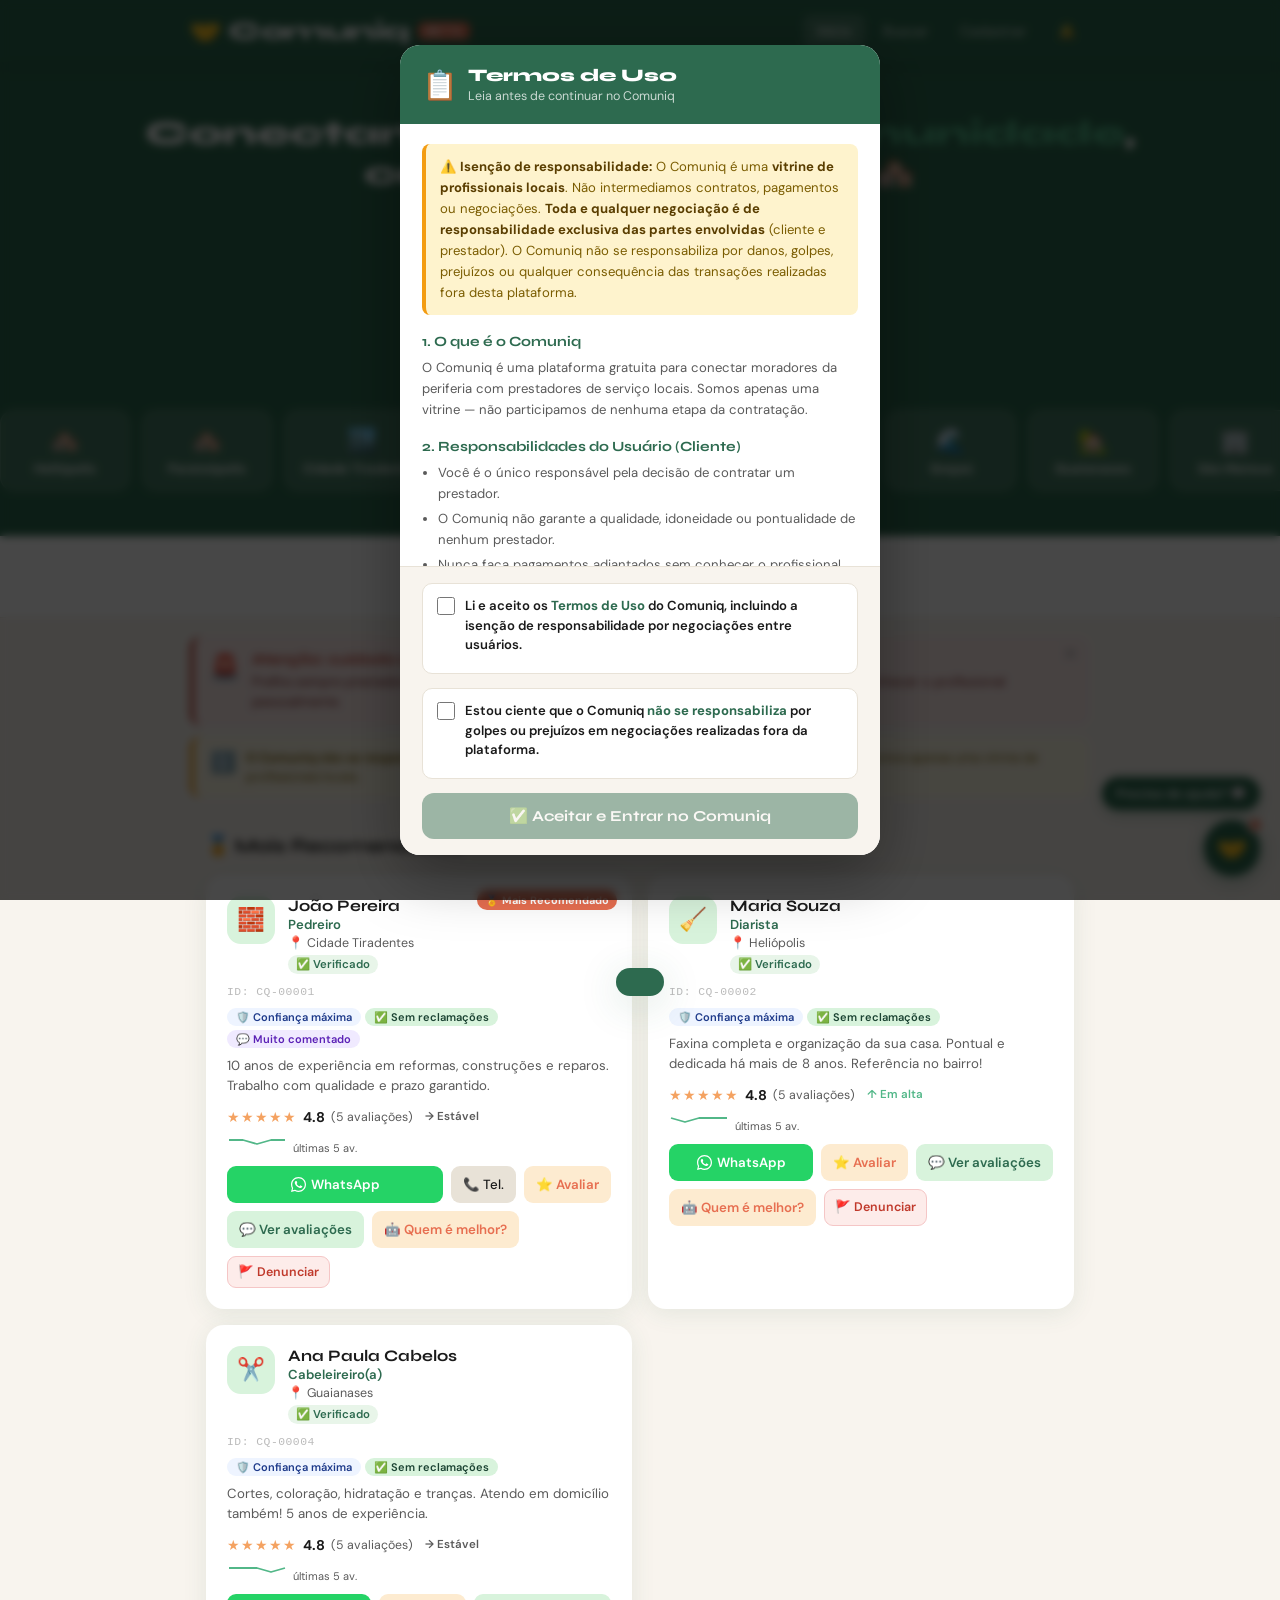
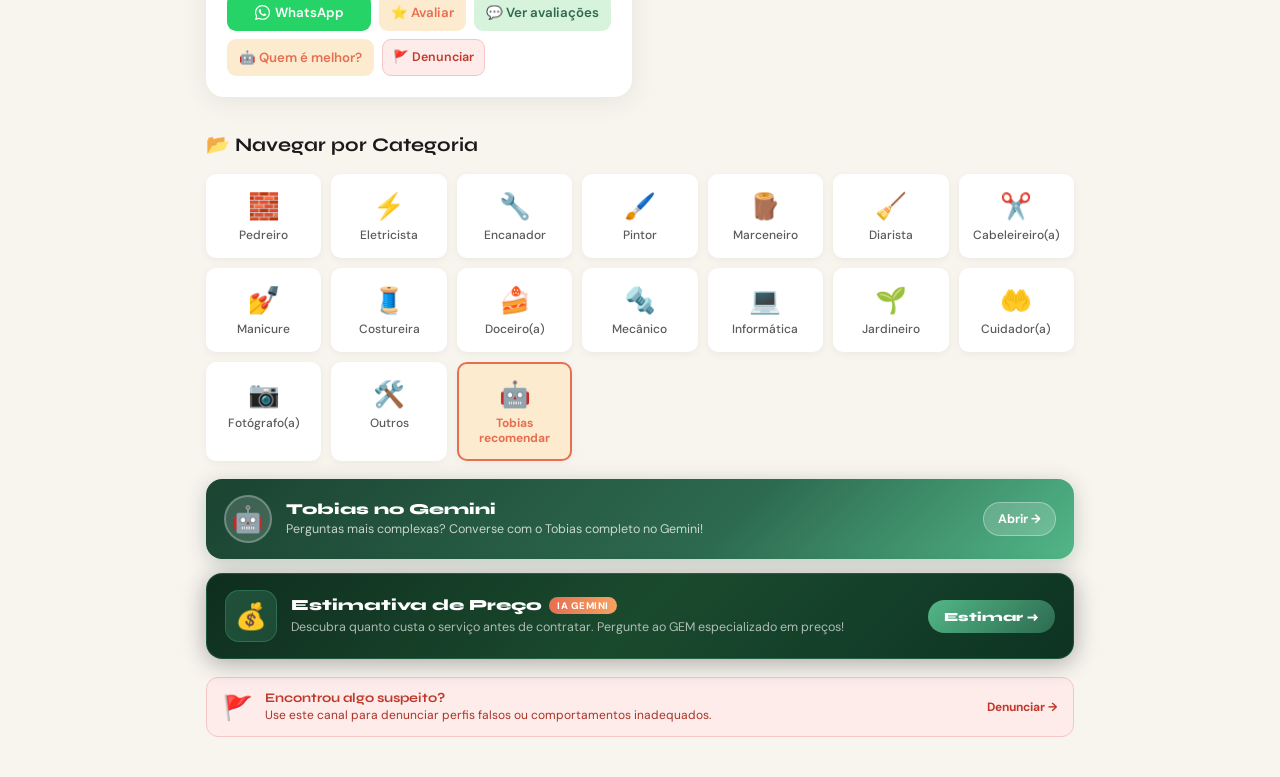
<file: comuniq.html>
<!DOCTYPE html>
<html lang="pt-BR">
<head>
<meta charset="UTF-8">
<meta name="viewport" content="width=device-width, initial-scale=1.0">
<title>Comuniq – Serviços da Comunidade</title>
<link href="https://fonts.googleapis.com/css2?family=Syne:wght@400;600;700;800&family=DM+Sans:ital,wght@0,300;0,400;0,500;1,300&display=swap" rel="stylesheet">
<style>
  :root {
    --verde: #2D6A4F;
    --verde-claro: #52B788;
    --verde-menta: #D8F3DC;
    --areia: #F8F4EE;
    --areia-escuro: #E8E2D7;
    --texto: #1A1A1A;
    --texto-suave: #5A5A5A;
    --branco: #FFFFFF;
    --laranja: #E76F51;
    --laranja-claro: #FDEBD0;
    --vermelho: #C0392B;
    --vermelho-claro: #FDECEA;
    --amarelo: #F39C12;
    --amarelo-claro: #FEF9E7;
    --sombra: 0 4px 24px rgba(45,106,79,0.10);
    --sombra-forte: 0 8px 40px rgba(45,106,79,0.18);
    --radius: 18px;
    --radius-sm: 10px;
  }
  * { box-sizing: border-box; margin: 0; padding: 0; }
  body { font-family: 'DM Sans', sans-serif; background: var(--areia); color: var(--texto); min-height: 100vh; }

  #termos-overlay {
    position: fixed; inset: 0; z-index: 99999;
    background: rgba(0,0,0,0.72); backdrop-filter: blur(4px);
    display: flex; align-items: center; justify-content: center; padding: 16px;
  }
  #termos-overlay.hide { display: none; }
  #termos-box {
    background: var(--branco); border-radius: 20px; max-width: 480px; width: 100%;
    max-height: 90vh; overflow: hidden; display: flex; flex-direction: column;
    box-shadow: 0 20px 60px rgba(0,0,0,0.35);
    animation: slideUp 0.3s ease;
  }
  #termos-header {
    background: var(--verde); padding: 20px 22px; flex-shrink: 0;
    display: flex; align-items: center; gap: 10px;
  }
  #termos-header .t-ico { font-size: 1.8rem; }
  #termos-header h2 { font-family:'Syne',sans-serif; color:#fff; font-size:1.1rem; font-weight:800; margin:0; }
  #termos-header p { color:rgba(255,255,255,0.75); font-size:0.78rem; margin:2px 0 0; }
  #termos-body { flex:1; overflow-y:auto; padding:20px 22px; }
  .termos-section { margin-bottom:18px; }
  .termos-section h3 { font-family:'Syne',sans-serif; font-size:0.88rem; font-weight:700; color:var(--verde); margin-bottom:7px; }
  .termos-section p, .termos-section li { font-size:0.82rem; color:var(--texto-suave); line-height:1.6; }
  .termos-section ul { padding-left:16px; }
  .termos-section li { margin-bottom:4px; }
  .termos-isencao {
    background: #FEF3CD; border-left:4px solid var(--amarelo);
    border-radius:8px; padding:12px 14px; margin-bottom:18px;
  }
  .termos-isencao p { font-size:0.82rem; color:#7a5c00; line-height:1.6; }
  .termos-isencao strong { color:#5a3e00; }
  #termos-footer { padding:16px 22px; border-top:1px solid var(--areia-escuro); flex-shrink:0; background:var(--areia); }
  .termos-check-row {
    display:flex; align-items:flex-start; gap:10px; margin-bottom:14px;
    background:var(--branco); border-radius:10px; padding:12px 14px;
    border:1.5px solid var(--areia-escuro);
  }
  .termos-check-row input[type=checkbox] { width:18px; height:18px; flex-shrink:0; margin-top:1px; accent-color:var(--verde); cursor:pointer; }
  .termos-check-row label { font-size:0.82rem; color:var(--texto); line-height:1.5; cursor:pointer; }
  .termos-check-row label strong { color:var(--verde); }
  #btn-aceitar-termos {
    width:100%; background:var(--verde); color:#fff; border:none; border-radius:12px;
    padding:14px; font-family:'Syne',sans-serif; font-size:0.95rem; font-weight:700;
    cursor:pointer; transition:background 0.18s; opacity:0.45; pointer-events:none;
  }
  #btn-aceitar-termos.ready { opacity:1; pointer-events:all; }
  #btn-aceitar-termos:hover.ready { background:#1B4332; }

  .btn-report {
    background: var(--vermelho-claro); color: var(--vermelho);
    border: 1px solid #f5c6c6; padding: 7px 10px; border-radius: 9px;
    font-family:'DM Sans',sans-serif; font-size:0.78rem; font-weight:600;
    cursor:pointer; display:flex; align-items:center; gap:4px; transition:background 0.18s;
    white-space:nowrap;
  }
  .btn-report:hover { background:#f8d0d0; }

  #modal-denuncia { align-items: flex-end; padding: 0; }
  #modal-denuncia .modal {
    max-width: 460px; width: 100%;
    max-height: 92vh; overflow-y: auto;
    border-radius: 20px 20px 0 0;
    margin: 0; padding: 20px 18px 24px;
  }
  @media(min-width: 541px){
    #modal-denuncia { align-items: center; padding: 16px; }
    #modal-denuncia .modal { border-radius: 18px; margin: auto; }
  }
  .denuncia-motivos { display:grid; grid-template-columns:1fr 1fr; gap:7px; margin:12px 0 0; }
  .denuncia-motivo {
    border:1.5px solid var(--areia-escuro); border-radius:10px;
    padding:8px 10px; cursor:pointer; font-size:0.78rem;
    display:flex; align-items:center; gap:6px; transition:all 0.15s;
    color:var(--texto-suave); line-height:1.3;
  }
  .denuncia-motivo:hover { border-color:var(--vermelho); color:var(--vermelho); background:var(--vermelho-claro); }
  .denuncia-motivo.sel { border-color:var(--vermelho); color:var(--vermelho); background:var(--vermelho-claro); font-weight:700; }
  .denuncia-motivo .dm-ico { font-size:1rem; flex-shrink:0; }
  .btn-wpp-suporte {
    width:100%; background:#25D366; color:#fff; border:none; border-radius:12px;
    padding:14px; font-family:'Syne',sans-serif; font-size:0.95rem; font-weight:700;
    cursor:pointer; display:flex; align-items:center; justify-content:center; gap:8px;
    transition:background 0.18s; margin-top:8px;
  }
  .btn-wpp-suporte:hover { background:#1DAA54; }
  .denuncia-aviso { background:var(--amarelo-claro); border-left:3px solid var(--amarelo); border-radius:8px; padding:10px 14px; font-size:0.78rem; color:#7a5c00; line-height:1.5; margin-top:12px; }

  header { background: var(--verde); padding: 0 20px; position: sticky; top: 0; z-index: 100; box-shadow: 0 2px 16px rgba(0,0,0,0.15); }
  .header-inner { max-width: 900px; margin: 0 auto; display: flex; align-items: center; justify-content: space-between; height: 62px; padding: 0; }
  .logo { font-family: 'Syne', sans-serif; font-weight: 800; font-size: 1.55rem; color: #fff; letter-spacing: -0.5px; display: flex; align-items: center; gap: 8px; cursor:pointer; }
  .logo-badge { background: var(--laranja); color: #fff; border-radius: 6px; padding: 2px 7px; font-size: 0.75rem; font-weight: 700; letter-spacing: 0.5px; }
  nav { display: flex; gap: 4px; }
  .nav-btn { background: transparent; color: rgba(255,255,255,0.75); border: none; padding: 7px 14px; border-radius: 8px; font-family: 'DM Sans', sans-serif; font-size: 0.88rem; font-weight: 500; cursor: pointer; transition: all 0.18s; }
  .nav-btn:hover, .nav-btn.active { background: rgba(255,255,255,0.15); color: #fff; }

  .page { display: none; }
  .page.active { display: block; }

  .hero { background: var(--verde); padding: 52px 20px 48px; text-align: center; position: relative; overflow: hidden; }
  .hero h1 { font-family:'Syne',sans-serif; font-size:2.1rem; font-weight:800; color:#fff; line-height:1.18; margin-bottom:12px; }
  .hero h1 em { color:var(--verde-claro); font-style:normal; }
  .hero p { color:rgba(255,255,255,0.78); font-size:1rem; max-width:420px; margin:0 auto 28px; line-height:1.55; }
  .hero-btns { display:flex; gap:12px; justify-content:center; flex-wrap:wrap; }

  .bairros-carrossel-wrap { background: var(--verde); padding: 0 0 22px; overflow: hidden; }
  .bairros-carrossel-label { text-align:center; font-size:0.72rem; font-weight:700; color:rgba(255,255,255,0.5); letter-spacing:1px; text-transform:uppercase; margin-bottom:14px; padding-top:2px; }
  .bairros-carrossel { display: flex; gap: 12px; overflow-x: auto; scroll-snap-type: x mandatory; -webkit-overflow-scrolling: touch; scrollbar-width: none; cursor: grab; padding: 0 20px 12px; }
  .bairros-carrossel::-webkit-scrollbar { display: none; }
  .bairros-carrossel.dragging { cursor: grabbing; user-select: none; }
  .bairro-card { flex-shrink: 0; scroll-snap-align: start; background: rgba(255,255,255,0.12); border: 1.5px solid rgba(255,255,255,0.18); border-radius: 14px; padding: 14px 18px; text-align: center; min-width: 130px; transition: background 0.18s, transform 0.18s; cursor: pointer; }
  .bairro-card:hover { background: rgba(255,255,255,0.2); transform: translateY(-2px); }
  .bairro-card.active-card { background: rgba(255,255,255,0.22); border-color: rgba(255,255,255,0.55); }
  .bairro-card .bc-emoji { font-size: 1.5rem; margin-bottom: 5px; }
  .bairro-card .bc-name { font-size: 0.8rem; font-weight: 700; color: #fff; line-height: 1.2; }
  .carrossel-dots { display: flex; justify-content: center; gap: 6px; padding: 4px 0 0; }
  .carrossel-dot { width: 7px; height: 7px; border-radius: 50%; background: rgba(255,255,255,0.28); border: none; padding: 0; cursor: pointer; transition: background 0.2s, width 0.2s; flex-shrink: 0; }
  .carrossel-dot.active { background: #fff; width: 20px; border-radius: 4px; }
  .btn-primary { background:var(--laranja); color:#fff; border:none; padding:13px 26px; border-radius:50px; font-family:'DM Sans',sans-serif; font-size:0.97rem; font-weight:600; cursor:pointer; transition:all 0.2s; box-shadow:0 4px 18px rgba(231,111,81,0.35); }
  .btn-primary:hover { background:#CF5A3E; transform:translateY(-2px); }
  .btn-outline { background:rgba(255,255,255,0.1); color:#fff; border:1.5px solid rgba(255,255,255,0.35); padding:13px 26px; border-radius:50px; font-family:'DM Sans',sans-serif; font-size:0.97rem; font-weight:500; cursor:pointer; transition:all 0.2s; }
  .btn-outline:hover { background:rgba(255,255,255,0.2); }

  .stats-bar { background:var(--branco); padding:18px 20px; display:flex; justify-content:center; gap:40px; border-bottom:1px solid var(--areia-escuro); flex-wrap:wrap; }
  .stat { text-align:center; }
  .stat-num { font-family:'Syne',sans-serif; font-size:1.45rem; font-weight:800; color:var(--verde); }
  .stat-label { font-size:0.78rem; color:var(--texto-suave); margin-top:2px; }

  .aviso-banner { background: var(--vermelho-claro); border-left: 4px solid var(--vermelho); max-width: 900px; margin: 18px auto 0; border-radius: 12px; padding: 14px 16px; display: flex; gap: 12px; align-items: flex-start; position: relative; }
  .aviso-banner .aviso-icon { font-size: 1.5rem; flex-shrink: 0; margin-top: 1px; }
  .aviso-banner .aviso-body { flex: 1; }
  .aviso-banner .aviso-title { font-family:'Syne',sans-serif; font-weight:700; font-size:0.92rem; color:var(--vermelho); margin-bottom:4px; }
  .aviso-banner .aviso-text { font-size:0.82rem; color:#7a1f1f; line-height:1.5; }
  .aviso-banner .aviso-text strong { font-weight:700; }
  .aviso-close { position:absolute; top:10px; right:12px; background:none; border:none; font-size:1.1rem; color:#aaa; cursor:pointer; line-height:1; }
  .aviso-close:hover { color:var(--vermelho); }

  .aviso-isencao { background: var(--amarelo-claro); border-left: 4px solid var(--amarelo); max-width: 900px; margin: 10px auto 0; border-radius: 12px; padding: 12px 16px; display: flex; gap: 10px; align-items: flex-start; }
  .aviso-isencao .aviso-icon { font-size: 1.3rem; flex-shrink: 0; }
  .aviso-isencao .aviso-text { font-size: 0.8rem; color: #7a5c00; line-height: 1.5; }
  .aviso-isencao .aviso-text strong { font-weight: 700; }

  .section { max-width:900px; margin:0 auto; padding:36px 16px; }
  .section-title { font-family:'Syne',sans-serif; font-size:1.2rem; font-weight:700; color:var(--texto); margin-bottom:18px; }

  .legenda-verificacao { background: var(--branco); border-radius: 12px; padding: 14px 18px; display: flex; gap: 20px; flex-wrap: wrap; margin-bottom: 18px; box-shadow: 0 2px 8px rgba(0,0,0,0.05); font-size: 0.8rem; color: var(--texto-suave); align-items: center; }
  .legenda-verificacao .lv-item { display:flex; align-items:center; gap:6px; }
  .legenda-verificacao strong { color: var(--texto); }

  .cats-grid { display:grid; grid-template-columns:repeat(auto-fill,minmax(100px,1fr)); gap:10px; }
  .cat-item { background:var(--branco); border:2px solid transparent; border-radius:var(--radius-sm); padding:14px 8px; text-align:center; cursor:pointer; transition:all 0.18s; box-shadow:0 2px 8px rgba(0,0,0,0.05); }
  .cat-item:hover { border-color:var(--verde-claro); transform:translateY(-2px); box-shadow:var(--sombra); }
  .cat-icon { font-size:1.6rem; margin-bottom:5px; }
  .cat-name { font-size:0.75rem; font-weight:500; color:var(--texto-suave); line-height:1.2; }

  .search-box { background:var(--branco); border-radius:var(--radius); padding:20px; box-shadow:var(--sombra); margin-bottom:20px; }
  .search-row { display:flex; gap:10px; margin-bottom:14px; flex-wrap:wrap; }
  .search-input { flex:1; min-width:150px; border:1.5px solid var(--areia-escuro); border-radius:10px; padding:11px 15px; font-family:'DM Sans',sans-serif; font-size:0.94rem; color:var(--texto); background:var(--areia); outline:none; transition:border-color 0.18s; }
  .search-input:focus { border-color:var(--verde-claro); background:#fff; }
  .search-input::placeholder { color:#aaa; }
  select.search-input { cursor:pointer; }
  .btn-search { background:var(--verde); color:#fff; border:none; padding:11px 22px; border-radius:10px; font-family:'DM Sans',sans-serif; font-size:0.94rem; font-weight:600; cursor:pointer; transition:background 0.18s; white-space:nowrap; }
  .btn-search:hover { background:#1B4332; }
  .divider { height:1px; background:var(--areia-escuro); margin:8px 0 16px; }
  .search-id-row { display:flex; gap:10px; align-items:center; flex-wrap:wrap; }
  .search-id-label { font-size:0.82rem; color:var(--texto-suave); white-space:nowrap; }

  .cards-grid { display:grid; grid-template-columns:repeat(auto-fill,minmax(290px,1fr)); gap:16px; }
  .card { background:var(--branco); border-radius:var(--radius); padding:20px; box-shadow:var(--sombra); transition:all 0.22s; border:1.5px solid transparent; position:relative; }
  .card:hover { transform:translateY(-3px); box-shadow:var(--sombra-forte); border-color:var(--verde-menta); }
  .card-top { display:flex; align-items:flex-start; gap:13px; margin-bottom:12px; }
  .card-avatar { width:48px; height:48px; border-radius:14px; display:flex; align-items:center; justify-content:center; font-size:1.4rem; background:var(--verde-menta); flex-shrink:0; }
  .card-info { flex:1; min-width:0; }
  .card-name { font-family:'Syne',sans-serif; font-size:1rem; font-weight:700; color:var(--texto); white-space:nowrap; overflow:hidden; text-overflow:ellipsis; }
  .card-service { font-size:0.82rem; color:var(--verde); font-weight:600; margin-top:1px; }
  .card-bairro { font-size:0.78rem; color:var(--texto-suave); margin-top:2px; }
  .verified-badge { display:inline-flex; align-items:center; gap:3px; border-radius:20px; padding:2px 8px; font-size:0.71rem; font-weight:600; margin-top:4px; }
  .verified-yes { background:#E8F5E9; color:#2D6A4F; }
  .verified-no { background:#f5f5f5; color:#999; }
  .card-id { font-size:0.71rem; color:#bbb; margin-bottom:10px; font-family:monospace; letter-spacing:0.5px; }
  .card-desc { font-size:0.83rem; color:var(--texto-suave); line-height:1.5; margin-bottom:12px; display:-webkit-box; -webkit-line-clamp:2; -webkit-box-orient:vertical; overflow:hidden; }
  .card-stars { display:flex; align-items:center; gap:6px; margin-bottom:12px; }
  .stars { color:#F4A261; font-size:0.9rem; letter-spacing:1px; }
  .rating-num { font-weight:700; font-size:0.88rem; color:var(--texto); }
  .rating-count { font-size:0.77rem; color:var(--texto-suave); }
  .recommended-tag { position:absolute; top:14px; right:14px; background:var(--laranja); color:#fff; font-size:0.68rem; font-weight:700; padding:3px 8px; border-radius:20px; }
  .card-actions { display:flex; gap:8px; flex-wrap:wrap; }
  .btn-wpp { flex:1; background:#25D366; color:#fff; border:none; padding:10px 12px; border-radius:9px; font-family:'DM Sans',sans-serif; font-size:0.83rem; font-weight:600; cursor:pointer; display:flex; align-items:center; justify-content:center; gap:5px; transition:background 0.18s; }
  .btn-wpp:hover { background:#1DAA54; }
  .btn-tel { background:var(--areia-escuro); color:var(--texto); border:none; padding:10px 12px; border-radius:9px; font-family:'DM Sans',sans-serif; font-size:0.83rem; font-weight:500; cursor:pointer; display:flex; align-items:center; gap:5px; transition:background 0.18s; white-space:nowrap; }
  .btn-tel:hover { background:#d0c8bb; }
  .btn-rate { background:var(--laranja-claro); color:var(--laranja); border:none; padding:10px 12px; border-radius:9px; font-family:'DM Sans',sans-serif; font-size:0.83rem; font-weight:600; cursor:pointer; display:flex; align-items:center; gap:4px; transition:background 0.18s; }
  .btn-rate:hover { background:#f7c897; }
  .tel-reveal { background:var(--verde-menta); color:var(--verde); border-radius:8px; padding:8px 12px; font-size:0.88rem; font-weight:600; margin-top:8px; display:none; align-items:center; gap:6px; }
  .tel-reveal.open { display:flex; }

  .empty-state { text-align:center; padding:60px 20px; color:var(--texto-suave); }
  .empty-icon { font-size:3rem; margin-bottom:12px; }
  .empty-state h3 { font-family:'Syne',sans-serif; font-size:1.1rem; color:var(--texto); margin-bottom:6px; }
  .results-info { font-size:0.83rem; color:var(--texto-suave); margin-bottom:14px; padding-left:2px; }

  .form-card { background:var(--branco); border-radius:var(--radius); padding:28px 22px; box-shadow:var(--sombra); max-width:600px; margin:0 auto; }
  .form-title { font-family:'Syne',sans-serif; font-size:1.35rem; font-weight:800; color:var(--verde); margin-bottom:6px; }
  .form-subtitle { font-size:0.88rem; color:var(--texto-suave); margin-bottom:22px; line-height:1.5; }
  .form-group { margin-bottom:16px; }
  label { display:block; font-size:0.84rem; font-weight:600; color:var(--texto); margin-bottom:6px; }
  .required { color:var(--laranja); }
  .form-input { width:100%; border:1.5px solid var(--areia-escuro); border-radius:10px; padding:12px 15px; font-family:'DM Sans',sans-serif; font-size:0.94rem; color:var(--texto); background:var(--areia); outline:none; transition:border-color 0.18s; }
  .form-input:focus { border-color:var(--verde-claro); background:#fff; }
  textarea.form-input { resize:vertical; min-height:88px; }
  select.form-input { cursor:pointer; }
  .form-row { display:flex; gap:12px; }
  .form-row .form-group { flex:1; }
  .form-hint { font-size:0.77rem; color:var(--texto-suave); margin-top:4px; }

  .cnpj-strip { background: #EAF6EE; border: 1.5px solid var(--verde-claro); border-radius: 10px; padding: 12px 14px; margin-top: 8px; display: flex; align-items: center; gap: 8px; display:none; }
  .cnpj-strip.show { display:flex; }
  .cnpj-strip .cs-icon { font-size:1.2rem; }
  .cnpj-strip .cs-text { font-size:0.8rem; color:var(--verde); font-weight:600; }
  .cnpj-field-wrap { position: relative; }
  .cnpj-field-wrap .cnpj-ok-icon { position:absolute; right:12px; top:50%; transform:translateY(-50%); font-size:1.1rem; display:none; }
  .cnpj-field-wrap.valid .cnpj-ok-icon { display:block; }
  .cnpj-field-wrap.valid .form-input { border-color: var(--verde-claro); background:#f0fbf4; }

  .cats-select-grid { display:grid; grid-template-columns:repeat(auto-fill,minmax(115px,1fr)); gap:8px; }
  .cat-select-item { border:2px solid var(--areia-escuro); border-radius:9px; padding:10px 8px; text-align:center; cursor:pointer; transition:all 0.15s; background:var(--areia); font-size:0.77rem; font-weight:500; color:var(--texto-suave); }
  .cat-select-item:hover { border-color:var(--verde-claro); }
  .cat-select-item.selected { border-color:var(--verde); background:var(--verde-menta); color:var(--verde); font-weight:700; }
  .cat-select-icon { font-size:1.3rem; display:block; margin-bottom:4px; }
  .btn-submit { width:100%; background:var(--verde); color:#fff; border:none; padding:15px; border-radius:12px; font-family:'Syne',sans-serif; font-size:1rem; font-weight:700; cursor:pointer; margin-top:8px; transition:all 0.2s; letter-spacing:0.3px; }
  .btn-submit:hover { background:#1B4332; transform:translateY(-1px); }
  .info-strip { background:var(--laranja-claro); border-left:3px solid var(--laranja); border-radius:0 8px 8px 0; padding:10px 14px; font-size:0.83rem; color:#7a3a20; margin-bottom:20px; line-height:1.5; }
  .success-msg { background:var(--verde-menta); border:1.5px solid var(--verde-claro); border-radius:var(--radius-sm); padding:18px; margin-bottom:20px; display:none; }
  .success-msg.show { display:block; }
  .success-msg p { font-size:0.9rem; color:var(--verde); font-weight:700; margin-bottom:8px; }
  .id-label { font-size:0.78rem; color:var(--texto-suave); margin-bottom:4px; }
  .id-value { font-family:monospace; font-size:1.15rem; font-weight:700; color:var(--verde); letter-spacing:2px; }
  .id-hint { font-size:0.76rem; color:#555; margin-top:8px; }

  .modal-overlay { display:none; position:fixed; inset:0; background:rgba(0,0,0,0.45); z-index:200; align-items:center; justify-content:center; padding:16px; backdrop-filter:blur(3px); }
  .modal-overlay.open { display:flex; }
  .modal { background:var(--branco); border-radius:var(--radius); padding:28px 22px; max-width:400px; width:100%; box-shadow:0 16px 60px rgba(0,0,0,0.25); animation:slideUp 0.25s ease; }
  @keyframes slideUp { from{transform:translateY(30px);opacity:0} to{transform:translateY(0);opacity:1} }
  .modal-title { font-family:'Syne',sans-serif; font-size:1.1rem; font-weight:800; margin-bottom:6px; }
  .modal-sub { font-size:0.85rem; color:var(--texto-suave); margin-bottom:16px; }
  .stars-select { display:flex; gap:10px; justify-content:center; margin:16px 0; }
  .star-btn { font-size:2.2rem; cursor:pointer; color:#ddd; transition:all 0.15s; background:none; border:none; line-height:1; }
  .star-btn.active { color:#F4A261; transform:scale(1.1); }
  .star-label { text-align:center; font-size:0.85rem; color:var(--texto-suave); min-height:20px; }
  .modal-actions { display:flex; gap:10px; margin-top:18px; }
  .btn-cancel { flex:1; background:var(--areia-escuro); color:var(--texto); border:none; padding:12px; border-radius:10px; font-family:'DM Sans',sans-serif; font-size:0.93rem; font-weight:600; cursor:pointer; }
  .btn-cancel:hover { background:#ccc; }
  .btn-confirm { flex:1; background:var(--laranja); color:#fff; border:none; padding:12px; border-radius:10px; font-family:'DM Sans',sans-serif; font-size:0.93rem; font-weight:700; cursor:pointer; }
  .btn-confirm:hover { background:#CF5A3E; }
  .modal-aviso .modal-icon { font-size:2.5rem; text-align:center; margin-bottom:10px; }
  .modal-aviso .aviso-list { list-style:none; padding:0; margin:12px 0; }
  .modal-aviso .aviso-list li { font-size:0.85rem; color:var(--texto-suave); padding:6px 0; border-bottom:1px solid var(--areia-escuro); display:flex; gap:8px; align-items:flex-start; line-height:1.4; }
  .modal-aviso .aviso-list li:last-child { border:none; }
  .modal-aviso .aviso-list li .li-icon { flex-shrink:0; margin-top:1px; }
  .btn-confirm-green { flex:1; background:#25D366; color:#fff; border:none; padding:12px; border-radius:10px; font-family:'DM Sans',sans-serif; font-size:0.93rem; font-weight:700; cursor:pointer; }
  .btn-confirm-green:hover { background:#1DAA54; }

  #banner-gem-preco { animation: gemGlow 3.5s ease-in-out infinite; }
  @keyframes gemGlow { 0%, 100% { box-shadow: 0 4px 24px rgba(0,0,0,0.32), 0 0 0 0 rgba(82,183,136,0); } 50% { box-shadow: 0 4px 24px rgba(0,0,0,0.32), 0 0 20px 3px rgba(82,183,136,0.18); } }
  #banner-gem-preco:hover { animation: none; }

  .toast { position:fixed; bottom:24px; left:50%; transform:translateX(-50%) translateY(120px); background:var(--verde); color:#fff; padding:14px 24px; border-radius:50px; font-size:0.9rem; font-weight:600; z-index:500; box-shadow:var(--sombra-forte); transition:transform 0.35s cubic-bezier(.34,1.56,.64,1); white-space:nowrap; }
  .toast.show { transform:translateX(-50%) translateY(0); }

  .mobile-nav { display:none; position:fixed; bottom:0; left:0; right:0; background:var(--verde); padding:8px 0 12px; z-index:100; box-shadow:0 -4px 20px rgba(0,0,0,0.15); }
  .mobile-nav-inner { display:flex; justify-content:space-around; align-items:flex-start; }
  .mobile-nav-btn { display:flex; flex-direction:column; align-items:center; gap:2px; background:none; border:none; color:rgba(255,255,255,0.6); font-family:'DM Sans',sans-serif; font-size:0.58rem; font-weight:500; cursor:pointer; padding:0 4px; transition:color 0.15s; position:relative; min-width:44px; }
  .mobile-nav-btn .m-icon { font-size:1.15rem; }
  .mobile-nav-btn.active { color:#fff; }

  @media(max-width:540px) {
    .hero h1 { font-size:1.65rem; }
    .stats-bar { gap:20px; }
    nav { display:none; }
    .mobile-nav { display:block; }
    body { padding-bottom:72px; }
    .form-row { flex-direction:column; gap:0; }
    .cards-grid { grid-template-columns:1fr; }
    .search-row { flex-direction:column; }
    .aviso-banner { margin:12px 12px 0; }
    .aviso-isencao { margin:8px 12px 0; }
  }
</style>
</head>
<body>

<!-- TERMOS DE USO -->
<div id="termos-overlay">
  <div id="termos-box">
    <div id="termos-header">
      <div class="t-ico">📋</div>
      <div><h2>Termos de Uso</h2><p>Leia antes de continuar no Comuniq</p></div>
    </div>
    <div id="termos-body">
      <div class="termos-isencao">
        <p>⚠️ <strong>Isenção de responsabilidade:</strong> O Comuniq é uma <strong>vitrine de profissionais locais</strong>. Não intermediamos contratos, pagamentos ou negociações. <strong>Toda e qualquer negociação é de responsabilidade exclusiva das partes envolvidas</strong> (cliente e prestador). O Comuniq não se responsabiliza por danos, golpes, prejuízos ou qualquer consequência das transações realizadas fora desta plataforma.</p>
      </div>
      <div class="termos-section"><h3>1. O que é o Comuniq</h3><p>O Comuniq é uma plataforma gratuita para conectar moradores da periferia com prestadores de serviço locais. Somos apenas uma vitrine — não participamos de nenhuma etapa da contratação.</p></div>
      <div class="termos-section"><h3>2. Responsabilidades do Usuário (Cliente)</h3><ul><li>Você é o único responsável pela decisão de contratar um prestador.</li><li>O Comuniq não garante a qualidade, idoneidade ou pontualidade de nenhum prestador.</li><li>Nunca faça pagamentos adiantados sem conhecer o profissional pessoalmente.</li><li>Em caso de golpe, registre Boletim de Ocorrência online (Polícia Civil SP).</li></ul></div>
      <div class="termos-section"><h3>3. Responsabilidades do Prestador</h3><ul><li>As informações cadastradas são de sua exclusiva responsabilidade.</li><li>Cadastros falsos ou fraudulentos poderão ser removidos e reportados às autoridades.</li><li>O CNPJ informado é usado apenas para verificação — não será exibido publicamente.</li><li>Você é responsável pelo cumprimento dos serviços que oferecer.</li></ul></div>
      <div class="termos-section"><h3>4. Negociações e Contratos</h3><p>Toda negociação ocorre <strong>diretamente entre cliente e prestador via WhatsApp</strong> ou outro canal escolhido por eles. O Comuniq não participa, não registra e não é responsável por essas conversas ou acordos.</p></div>
      <div class="termos-section"><h3>5. Denúncias</h3><p>Você pode reportar perfis suspeitos usando o botão <strong>"🚩 Denunciar"</strong> em cada card ou falando com o <strong>Tobias</strong> no chat.</p></div>
      <div class="termos-section"><h3>6. Dados e Privacidade</h3><p>Os dados cadastrados ficam armazenados localmente no seu navegador (localStorage). Não coletamos dados pessoais em servidores externos.</p></div>
    </div>
    <div id="termos-footer">
      <div class="termos-check-row"><input type="checkbox" id="check-termos" onchange="verificarTermos()"><label for="check-termos">Li e aceito os <strong>Termos de Uso</strong> do Comuniq, incluindo a isenção de responsabilidade por negociações entre usuários.</label></div>
      <div class="termos-check-row"><input type="checkbox" id="check-golpe" onchange="verificarTermos()"><label for="check-golpe">Estou ciente que o Comuniq <strong>não se responsabiliza</strong> por golpes ou prejuízos em negociações realizadas fora da plataforma.</label></div>
      <button id="btn-aceitar-termos" onclick="aceitarTermos()">✅ Aceitar e Entrar no Comuniq</button>
    </div>
  </div>
</div>

<!-- MODAL DENÚNCIA -->
<div class="modal-overlay" id="modal-denuncia">
  <div class="modal">
    <div style="display:flex;align-items:center;justify-content:space-between;margin-bottom:2px">
      <div class="modal-title">🚩 Denunciar Prestador</div>
      <button onclick="fecharDenuncia()" style="background:var(--areia-escuro);border:none;border-radius:50%;width:28px;height:28px;cursor:pointer;font-size:1rem;display:flex;align-items:center;justify-content:center">✕</button>
    </div>
    <div class="modal-sub" id="denuncia-sub">Selecione o motivo da denúncia:</div>
    <div class="denuncia-motivos" id="denuncia-motivos">
      <div class="denuncia-motivo" onclick="selecionarMotivo(this,'Golpe ou tentativa de fraude')"><span class="dm-ico">💸</span> Golpe ou tentativa de fraude</div>
      <div class="denuncia-motivo" onclick="selecionarMotivo(this,'Informações falsas no perfil')"><span class="dm-ico">🤥</span> Informações falsas no perfil</div>
      <div class="denuncia-motivo" onclick="selecionarMotivo(this,'Comportamento abusivo ou ameaças')"><span class="dm-ico">😡</span> Comportamento abusivo</div>
      <div class="denuncia-motivo" onclick="selecionarMotivo(this,'Número de contato errado ou inexistente')"><span class="dm-ico">📵</span> Contato errado ou falso</div>
      <div class="denuncia-motivo" onclick="selecionarMotivo(this,'Serviço não realizado após pagamento')"><span class="dm-ico">❌</span> Serviço não realizado</div>
      <div class="denuncia-motivo" onclick="selecionarMotivo(this,'Outro motivo')"><span class="dm-ico">📝</span> Outro motivo</div>
    </div>
    <div id="denuncia-campos" style="display:none;flex-direction:column;gap:10px;margin-top:12px">
      <div style="background:var(--amarelo-claro);border-left:3px solid var(--amarelo);border-radius:8px;padding:10px 12px;font-size:0.78rem;color:#7a5c00;line-height:1.5">📋 <strong>Vamos te orientar em cada etapa!</strong> Preencha os dados abaixo e nossa equipe vai receber a denúncia. 💪</div>
      <div style="display:grid;grid-template-columns:1fr 1fr;gap:8px">
        <div><label style="font-size:0.78rem;font-weight:700;color:var(--texto);margin-bottom:4px;display:block">Prestador ID <span style="color:#bbb;font-weight:400">(opcional)</span></label><input id="denuncia-field-id" type="text" placeholder="Ex: CQ-00001" style="width:100%;border:1.5px solid var(--areia-escuro);border-radius:9px;padding:9px 11px;font-family:'DM Sans',sans-serif;font-size:0.83rem;color:var(--texto);background:var(--areia);outline:none"></div>
        <div><label style="font-size:0.78rem;font-weight:700;color:var(--texto);margin-bottom:4px;display:block">Nome do Prestador <span style="color:#bbb;font-weight:400">(opcional)</span></label><input id="denuncia-field-nome" type="text" placeholder="Ex: João Pereira" style="width:100%;border:1.5px solid var(--areia-escuro);border-radius:9px;padding:9px 11px;font-family:'DM Sans',sans-serif;font-size:0.83rem;color:var(--texto);background:var(--areia);outline:none"></div>
      </div>
      <div><label style="font-size:0.78rem;font-weight:700;color:var(--texto);margin-bottom:4px;display:block">Motivo</label><input id="denuncia-field-motivo" type="text" readonly style="width:100%;border:1.5px solid var(--vermelho);border-radius:9px;padding:9px 11px;font-family:'DM Sans',sans-serif;font-size:0.83rem;color:var(--vermelho);background:var(--vermelho-claro);outline:none;font-weight:600"></div>
      <div><label style="font-size:0.78rem;font-weight:700;color:var(--texto);margin-bottom:4px;display:block">Descreva o que aconteceu <span style="color:var(--vermelho)">*</span></label><textarea id="denuncia-field-descricao" placeholder="Conte com detalhes o que ocorreu..." style="width:100%;border:1.5px solid var(--areia-escuro);border-radius:9px;padding:9px 11px;font-family:'DM Sans',sans-serif;font-size:0.83rem;color:var(--texto);background:var(--areia);outline:none;resize:vertical;min-height:72px;line-height:1.5"></textarea></div>
    </div>
    <div class="denuncia-aviso" style="margin-top:10px;font-size:0.76rem">ℹ️ Sua denúncia será enviada à equipe do Comuniq pelo WhatsApp.</div>
    <button class="btn-wpp-suporte" id="btn-enviar-denuncia" onclick="enviarDenuncia()" style="opacity:0.4;pointer-events:none;margin-top:10px">
      <svg width="18" height="18" viewBox="0 0 24 24" fill="currentColor"><path d="M17.472 14.382c-.297-.149-1.758-.867-2.03-.967-.273-.099-.471-.148-.67.15-.197.297-.767.966-.94 1.164-.173.199-.347.223-.644.075-.297-.15-1.255-.463-2.39-1.475-.883-.788-1.48-1.761-1.653-2.059-.173-.297-.018-.458.13-.606.134-.133.298-.347.446-.52.149-.174.198-.298.298-.497.099-.198.05-.371-.025-.52-.075-.149-.669-1.612-.916-2.207-.242-.579-.487-.5-.669-.51-.173-.008-.371-.01-.57-.01-.198 0-.52.074-.792.372-.272.297-1.04 1.016-1.04 2.479 0 1.462 1.065 2.875 1.213 3.074.149.198 2.096 3.2 5.077 4.487.709.306 1.262.489 1.694.625.712.227 1.36.195 1.871.118.571-.085 1.758-.719 2.006-1.413.248-.694.248-1.289.173-1.413-.074-.124-.272-.198-.57-.347z"/><path d="M12 0C5.373 0 0 5.373 0 12c0 2.122.555 4.113 1.524 5.84L0 24l6.335-1.483A11.95 11.95 0 0012 24c6.627 0 12-5.373 12-12S18.627 0 12 0zm0 22c-1.933 0-3.742-.516-5.295-1.415l-.38-.225-3.76.88.92-3.658-.247-.396A9.932 9.932 0 012 12C2 6.477 6.477 2 12 2s10 4.477 10 10-4.477 10-10 10z"/></svg>
      Enviar denúncia pelo WhatsApp
    </button>
  </div>
</div>

<header>
  <div class="header-inner">
    <div class="logo" onclick="showPage('home')">🤝 Comuniq <span class="logo-badge">BETA</span></div>
    <nav>
      <button class="nav-btn active" onclick="showPage('home')">Início</button>
      <button class="nav-btn" onclick="showPage('busca')">Buscar</button>
      <button class="nav-btn" onclick="showPage('cadastro')">Cadastrar</button>
      <button class="nav-btn" id="btn-alertas-nav" onclick="abrirAlertas()" title="Alertas de novidades" style="position:relative">🔔<span id="badge-alertas" style="display:none;position:absolute;top:2px;right:2px;width:8px;height:8px;background:var(--laranja);border-radius:50%"></span></button>
    </nav>
  </div>
</header>

<!-- HOME -->
<div id="page-home" class="page active">
  <div class="hero">
    <h1>Conectando a força da <em>comunidade</em>,<br>com quem precisa 🏘️</h1>
    <p>Encontre profissionais qualificados de forma rápida e fácil. Negocie diretamente pelo WhatsApp.</p>
    <div class="hero-btns">
      <button class="btn-primary" onclick="showPage('busca')">🔍 Buscar Serviço</button>
      <button class="btn-outline" onclick="showPage('cadastro')">📝 Me Cadastrar</button>
    </div>
  </div>
  <div class="bairros-carrossel-wrap">
    <div class="bairros-carrossel-label">🏘️ Comunidades atendidas</div>
    <div class="bairros-carrossel" id="bairros-carrossel"></div>
    <div class="carrossel-dots" id="carrossel-dots"></div>
  </div>
  <div class="stats-bar">
    <div class="stat"><div class="stat-num" id="stat-total">0</div><div class="stat-label">Profissionais</div></div>
    <div class="stat"><div class="stat-num" id="stat-verified">0</div><div class="stat-label">Verificados ✅</div></div>
    <div class="stat"><div class="stat-num">20</div><div class="stat-label">Bairros</div></div>
  </div>
  <div class="aviso-banner" id="aviso-golpe">
    <div class="aviso-icon">🚨</div>
    <div class="aviso-body">
      <div class="aviso-title">Atenção: cuidado com golpes!</div>
      <div class="aviso-text">Prefira sempre prestadores com o selo <strong>✅ Verificado</strong>. <strong>Nunca faça pagamentos adiantados</strong> sem conhecer o profissional pessoalmente.</div>
    </div>
    <button class="aviso-close" onclick="fecharAviso()">✕</button>
  </div>
  <div class="aviso-isencao">
    <div class="aviso-icon">ℹ️</div>
    <div class="aviso-text"><strong>O Comuniq não se responsabiliza</strong> por negociações realizadas diretamente entre clientes e prestadores. Somos apenas uma vitrine de profissionais locais.</div>
  </div>
  <div class="section">
    <div class="section-title">🏅 Mais Recomendados</div>
    <div class="cards-grid" id="home-recommended"></div>
  </div>
  <div class="section" style="padding-top:0">
    <div class="section-title">📂 Navegar por Categoria</div>
    <div class="cats-grid" id="home-cats"></div>
    <a href="https://gemini.google.com/gem/1iHdoRQWfaDVAUKB3YMZXwFQRH_m5akCG?usp=sharing" target="_blank" rel="noopener" id="banner-tobias-gem" style="margin-top:18px;display:flex;align-items:center;gap:14px;background:linear-gradient(135deg,#1B4332 0%,#2D6A4F 60%,#52B788 100%);border-radius:16px;padding:16px 18px;text-decoration:none;transition:transform 0.18s,box-shadow 0.18s;box-shadow:0 4px 20px rgba(45,106,79,0.28)" onmouseover="this.style.transform='translateY(-2px)'" onmouseout="this.style.transform='translateY(0)'">
      <div style="width:48px;height:48px;background:rgba(255,255,255,0.15);border-radius:50%;display:flex;align-items:center;justify-content:center;font-size:1.6rem;flex-shrink:0;border:2px solid rgba(255,255,255,0.25)">🤖</div>
      <div style="flex:1;min-width:0"><div style="font-family:'Syne',sans-serif;font-weight:800;font-size:0.95rem;color:#fff;margin-bottom:3px">Tobias no Gemini</div><div style="font-size:0.78rem;color:rgba(255,255,255,0.75);line-height:1.4">Perguntas mais complexas? Converse com o Tobias completo no Gemini!</div></div>
      <div style="flex-shrink:0;background:rgba(255,255,255,0.18);border:1.5px solid rgba(255,255,255,0.35);color:#fff;font-size:0.78rem;font-weight:700;padding:8px 14px;border-radius:50px;white-space:nowrap">Abrir →</div>
    </a>
    <a href="https://gemini.google.com/gem/1rcDP0iHR5qlUQUZ_NKYYB454j9RVfCNF?usp=sharing" target="_blank" rel="noopener" id="banner-gem-preco" style="margin-top:14px;display:flex;align-items:center;gap:14px;background:linear-gradient(135deg,#0f2e1e 0%,#1a4a2e 50%,#0d3323 100%);border-radius:16px;padding:16px 18px;text-decoration:none;transition:transform 0.2s,box-shadow 0.2s;box-shadow:0 4px 24px rgba(0,0,0,0.32);border:1.5px solid rgba(82,183,136,0.25);position:relative;overflow:hidden">
      <div style="width:52px;height:52px;background:linear-gradient(135deg,rgba(82,183,136,0.25),rgba(45,106,79,0.4));border-radius:14px;display:flex;align-items:center;justify-content:center;font-size:1.6rem;flex-shrink:0;border:1.5px solid rgba(82,183,136,0.3)">💰</div>
      <div style="flex:1;min-width:0;position:relative;z-index:1">
        <div style="display:flex;align-items:center;gap:7px;margin-bottom:4px"><span style="font-family:'Syne',sans-serif;font-weight:800;font-size:0.97rem;color:#fff">Estimativa de Preço</span><span style="background:linear-gradient(90deg,var(--laranja),#f4a261);color:#fff;font-size:0.6rem;font-weight:800;padding:2px 8px;border-radius:20px;letter-spacing:0.5px;text-transform:uppercase;white-space:nowrap">IA Gemini</span></div>
        <div style="font-size:0.78rem;color:rgba(255,255,255,0.65);line-height:1.45">Descubra quanto custa o serviço antes de contratar. Pergunte ao GEM especializado em preços!</div>
      </div>
      <div style="flex-shrink:0;background:linear-gradient(135deg,var(--verde-claro),#2D6A4F);color:#fff;font-size:0.78rem;font-weight:800;padding:9px 16px;border-radius:50px;white-space:nowrap;font-family:'Syne',sans-serif">Estimar →</div>
    </a>
    <div onclick="abrirDenunciaGeral()" style="margin-top:18px;display:flex;align-items:center;gap:12px;background:var(--vermelho-claro);border:1px solid #f5c6c6;border-radius:12px;padding:12px 16px;cursor:pointer;transition:background 0.18s" onmouseover="this.style.background='#f8d0d0'" onmouseout="this.style.background='var(--vermelho-claro)'">
      <div style="font-size:1.5rem;flex-shrink:0">🚩</div>
      <div><div style="font-family:'Syne',sans-serif;font-weight:700;font-size:0.82rem;color:var(--vermelho)">Encontrou algo suspeito?</div><div style="font-size:0.75rem;color:#a93226;line-height:1.4;margin-top:1px">Use este canal para denunciar perfis falsos ou comportamentos inadequados.</div></div>
      <div style="margin-left:auto;flex-shrink:0;color:var(--vermelho);font-size:0.75rem;font-weight:700;white-space:nowrap">Denunciar →</div>
    </div>
  </div>
</div>

<!-- BUSCA -->
<div id="page-busca" class="page">
  <div class="section">
    <div class="section-title">🔍 Encontrar Profissional</div>
    <div class="legenda-verificacao">
      <div class="lv-item"><span>✅</span><span><strong>Verificado:</strong> prestador enviou CNPJ — mais confiável</span></div>
      <div class="lv-item"><span>❓</span><span><strong>Não verificado:</strong> sem CNPJ cadastrado — tome mais cuidado</span></div>
    </div>

    <!-- BUSCA INTELIGENTE COM TOBIAS + GEMINI -->
    <div id="busca-ia-box" style="background:linear-gradient(135deg,#1B4332,#2D6A4F);border-radius:16px;padding:18px 20px;margin-bottom:16px;box-shadow:0 6px 28px rgba(45,106,79,0.28)">
      <div style="display:flex;align-items:center;gap:10px;margin-bottom:12px">
        <div style="width:36px;height:36px;background:var(--verde-menta);border-radius:50%;display:flex;align-items:center;justify-content:center;font-size:18px;flex-shrink:0">🤖</div>
        <div>
          <div style="color:#fff;font-weight:700;font-size:0.92rem;font-family:'Syne',sans-serif">Tobias · Busca Inteligente</div>
          <div style="color:rgba(255,255,255,0.6);font-size:0.72rem">Descreva o que precisa em linguagem natural</div>
        </div>
      </div>
      <div style="display:flex;gap:8px;flex-wrap:wrap">
        <input type="text" id="busca-ia-input" placeholder="Ex: preciso de alguém para reformar meu banheiro em Heliópolis..." style="flex:1;min-width:200px;border:none;border-radius:10px;padding:11px 15px;font-family:'DM Sans',sans-serif;font-size:0.88rem;background:rgba(255,255,255,0.12);color:#fff;outline:none" oninput="this.style.color='#fff'" onkeydown="if(event.key==='Enter')buscaIa()">
        <button onclick="buscaIa()" style="background:var(--laranja);color:#fff;border:none;padding:11px 18px;border-radius:10px;font-family:'DM Sans',sans-serif;font-size:0.88rem;font-weight:700;cursor:pointer;white-space:nowrap;transition:background 0.18s" onmouseover="this.style.background='#CF5A3E'" onmouseout="this.style.background='var(--laranja)'">✨ Buscar com IA</button>
      </div>
      <div id="busca-ia-chips" style="display:flex;gap:6px;flex-wrap:wrap;margin-top:10px">
        <span style="color:rgba(255,255,255,0.5);font-size:0.72rem;align-self:center">Exemplos:</span>
        <button onclick="buscaIaChip('eletricista verificado em Brasilândia')" style="background:rgba(255,255,255,0.12);color:rgba(255,255,255,0.8);border:none;border-radius:20px;padding:4px 12px;font-size:0.72rem;cursor:pointer;font-family:'DM Sans',sans-serif">⚡ eletricista verificado</button>
        <button onclick="buscaIaChip('cabeleireira que atende em domicílio')" style="background:rgba(255,255,255,0.12);color:rgba(255,255,255,0.8);border:none;border-radius:20px;padding:4px 12px;font-size:0.72rem;cursor:pointer;font-family:'DM Sans',sans-serif">✂️ cabeleireira domicílio</button>
        <button onclick="buscaIaChip('quem tem mais avaliações positivas')" style="background:rgba(255,255,255,0.12);color:rgba(255,255,255,0.8);border:none;border-radius:20px;padding:4px 12px;font-size:0.72rem;cursor:pointer;font-family:'DM Sans',sans-serif">🏅 melhores avaliados</button>
      </div>
      <div id="busca-ia-loading" style="display:none;text-align:center;padding:10px 0;color:rgba(255,255,255,0.7);font-size:0.82rem"><span>⚙️</span> Tobias está interpretando sua busca...</div>
      <div id="busca-ia-resultado" style="display:none;margin-top:12px;background:rgba(255,255,255,0.1);border-radius:10px;padding:12px 14px;color:rgba(255,255,255,0.9);font-size:0.82rem;line-height:1.6"></div>
    </div>

    <div class="search-box">
      <div class="search-row">
        <input type="text" id="search-nome" class="search-input" placeholder="Buscar por nome...">
        <select id="search-cat" class="search-input"><option value="">Todos os serviços</option></select>
        <select id="search-bairro" class="search-input">
          <option value="">Todos os bairros</option>
          <option>Heliópolis</option><option>Paraisópolis</option><option>Cidade Tiradentes</option><option>Capão Redondo</option><option>Jardim Ângela</option><option>Brasilândia</option><option>Grajaú</option><option>Guaianases</option><option>São Mateus</option><option>Itaim Paulista</option><option>Sapopemba</option><option>Cidade Ademar</option><option>Jardim São Luís</option><option>Campo Limpo</option><option>Itaquera</option><option>São Miguel Paulista</option><option>Perus</option><option>Pedreira</option><option>Cursino</option><option>Vila Prudente</option>
        </select>
        <button class="btn-search" onclick="buscar()">Buscar</button>
      </div>
      <div class="divider"></div>
      <div class="search-id-row">
        <span class="search-id-label">🆔 Buscar por ID:</span>
        <input type="text" id="search-id" class="search-input" placeholder="Ex: CQ-00001" style="flex:1;min-width:140px">
        <button class="btn-search" onclick="buscarPorId()">Buscar</button>
      </div>
    </div>
    <div class="aviso-isencao" style="margin:0 0 14px">
      <div class="aviso-icon">⚠️</div>
      <div class="aviso-text"><strong>Negocie com segurança.</strong> O Comuniq <strong>não intermedia</strong> o contato. Desconfie de pedidos de pagamento antecipado.</div>
    </div>
    <a href="https://gemini.google.com/gem/1rcDP0iHR5qlUQUZ_NKYYB454j9RVfCNF?usp=sharing" target="_blank" rel="noopener" style="display:flex;align-items:center;gap:12px;background:linear-gradient(90deg,#0f2e1e,#1e5c3a);border-radius:12px;padding:12px 16px;margin-bottom:16px;text-decoration:none;border:1px solid rgba(82,183,136,0.3);transition:all 0.18s">
      <div style="font-size:1.3rem;flex-shrink:0">💰</div>
      <div style="flex:1;min-width:0"><div style="font-family:'Syne',sans-serif;font-weight:700;font-size:0.83rem;color:#fff">Quer saber quanto isso custa?</div><div style="font-size:0.73rem;color:rgba(255,255,255,0.6);margin-top:1px">Consulte o GEM de Estimativa de Preço antes de negociar</div></div>
      <div style="flex-shrink:0;font-size:0.72rem;font-weight:800;color:var(--laranja);white-space:nowrap">IA Gemini →</div>
    </a>
    <div class="results-info" id="results-info"></div>
    <div class="cards-grid" id="busca-results"></div>
    <div class="empty-state" id="busca-empty" style="display:none"><div class="empty-icon">🔎</div><h3>Nenhum resultado encontrado</h3><p>Tente outros termos ou categorias.</p></div>
  </div>
</div>

<!-- CADASTRO -->
<div id="page-cadastro" class="page">
  <div class="section">
    <div class="form-card">
      <div class="form-title">📝 Cadastrar Serviço</div>
      <div class="form-subtitle">Sem criar conta ou senha! Preencha seus dados e comece a receber clientes pela Comuniq.</div>
      <div class="info-strip">💡 Após o cadastro você receberá um <strong>ID único</strong>. Guarde esse código — clientes podem te achar diretamente por ele!</div>
      <div class="success-msg" id="cadastro-success"><p>✅ Cadastro realizado com sucesso!</p><div class="id-label">Seu ID único é:</div><div class="id-value" id="success-id">—</div><div class="id-hint">📸 Tire uma foto ou anote esse código. Com ele, clientes te acham direto na busca!</div></div>
      <div class="form-group"><label>Nome completo <span class="required">*</span></label><input type="text" id="f-nome" class="form-input" placeholder="Ex: João da Silva"></div>
      <div class="form-group"><label>Data de nascimento <span class="required">*</span></label><input type="date" id="f-nascimento" class="form-input" max="" autocomplete="bday"><div class="form-hint" id="hint-nascimento">Somente maiores de 18 anos podem se cadastrar como prestadores.</div></div>
      <div class="form-group"><label>Tipo de serviço <span class="required">*</span></label><div class="cats-select-grid" id="form-cats"></div></div>
      <div class="form-group">
        <div style="display:flex;align-items:center;justify-content:space-between;margin-bottom:6px">
          <label style="margin-bottom:0">Descrição / Experiência <span class="required">*</span></label>
          <button type="button" id="btn-gerar-desc" onclick="gerarDescricaoIA()" style="background:linear-gradient(135deg,#1B4332,#2D6A4F);color:#fff;border:none;border-radius:8px;padding:5px 12px;font-size:0.75rem;font-weight:600;cursor:pointer;font-family:'DM Sans',sans-serif;display:flex;align-items:center;gap:5px;transition:opacity 0.2s">🤖 Tobias gerar</button>
        </div>
        <textarea id="f-desc" class="form-input" placeholder="Fale sobre você, sua experiência e o que faz de melhor..." oninput="sugerirCategoria(this.value)"></textarea>
        <div id="sugestao-cat" style="display:none;margin-top:6px;background:var(--verde-menta);border-radius:8px;padding:7px 12px;font-size:0.8rem;color:var(--verde);cursor:pointer" onclick="aplicarSugestaoCat()">🤖 Tobias sugere: <strong id="sugestao-cat-nome"></strong> — <span style="text-decoration:underline">clique para selecionar</span></div>
      </div>
      <div class="form-group">
        <div style="display:flex;gap:12px;flex-wrap:wrap">
          <div style="flex:1;min-width:140px"><label>Anos de experiência</label><select id="f-anos" class="form-input"><option value="">Selecione...</option><option value="1">Menos de 1 ano</option><option value="2">1 a 3 anos</option><option value="5">3 a 5 anos</option><option value="8">5 a 10 anos</option><option value="15">Mais de 10 anos</option></select></div>
          <div style="flex:1;min-width:140px"><label>Diferencial (opcional)</label><input type="text" id="f-diferencial" class="form-input" placeholder="Ex: atendo domicílio, preço justo..."></div>
        </div>
      </div>
      <div class="form-group"><label>Bairro onde atende <span class="required">*</span></label><select id="f-bairro" class="form-input"><option value="">Selecione o bairro...</option><option>Heliópolis</option><option>Paraisópolis</option><option>Cidade Tiradentes</option><option>Capão Redondo</option><option>Jardim Ângela</option><option>Brasilândia</option><option>Grajaú</option><option>Guaianases</option><option>São Mateus</option><option>Itaim Paulista</option><option>Sapopemba</option><option>Cidade Ademar</option><option>Jardim São Luís</option><option>Campo Limpo</option><option>Itaquera</option><option>São Miguel Paulista</option><option>Perus</option><option>Pedreira</option><option>Cursino</option><option>Vila Prudente</option></select></div>
      <div class="form-row">
        <div class="form-group"><label>WhatsApp <span class="required">*</span></label><input type="tel" id="f-wpp" class="form-input" placeholder="(11) 99999-0000"><div class="form-hint">Com DDD, apenas números</div></div>
        <div class="form-group"><label>Telefone</label><input type="tel" id="f-tel" class="form-input" placeholder="(11) 3333-0000"><div class="form-hint">Opcional</div></div>
      </div>
      <div class="form-group">
        <label>CNPJ <span style="font-size:0.78rem;font-weight:400;color:var(--texto-suave)">(opcional — garante o selo ✅ Verificado)</span></label>
        <div class="cnpj-field-wrap" id="cnpj-wrap"><input type="text" id="f-cnpj" class="form-input" placeholder="00.000.000/0001-00" maxlength="18" oninput="onCnpjInput(this)" autocomplete="off"><span class="cnpj-ok-icon">✅</span></div>
        <div class="cnpj-strip" id="cnpj-strip"><span class="cs-icon">🔒</span><span class="cs-text">CNPJ válido! Seu perfil receberá o selo <strong>✅ Verificado</strong> automaticamente.</span></div>
        <div class="form-hint">Seu CNPJ é usado apenas para validar o selo. Não será exibido publicamente.</div>
      </div>
      <button class="btn-submit" onclick="cadastrar()">✅ Finalizar Cadastro Gratuito</button>
    </div>
  </div>
</div>

<!-- MODAL AVALIAÇÃO -->
<div class="modal-overlay" id="modal-rating">
  <div class="modal" style="max-width:460px;width:100%">
    <div class="modal-title">⭐ Avaliar Prestador</div>
    <div class="modal-sub" id="modal-rating-name">Como foi o serviço?</div>
    <div class="stars-select" id="stars-container">
      <button class="star-btn" onclick="selectStar(1)">★</button><button class="star-btn" onclick="selectStar(2)">★</button><button class="star-btn" onclick="selectStar(3)">★</button><button class="star-btn" onclick="selectStar(4)">★</button><button class="star-btn" onclick="selectStar(5)">★</button>
    </div>
    <div class="star-label" id="star-label">Toque em uma estrela para avaliar</div>
    <div class="form-group" style="margin-top:14px"><label style="font-size:0.82rem;font-weight:600;color:var(--texto);display:block;margin-bottom:6px">Seu nome <span style="color:#aaa;font-weight:400">(opcional)</span></label><input type="text" id="rating-autor" class="form-input" placeholder="Ex: Ana Lima" style="width:100%;border:1.5px solid var(--areia-escuro);border-radius:10px;padding:10px 13px;font-family:'DM Sans',sans-serif;font-size:0.88rem;background:var(--areia);outline:none;"></div>
    <div class="form-group" style="margin-top:10px"><label style="font-size:0.82rem;font-weight:600;color:var(--texto);display:block;margin-bottom:6px">Conte como foi <span style="color:#aaa;font-weight:400">(opcional)</span></label><textarea id="rating-texto" class="form-input" placeholder="Ex: Serviço ótimo, muito pontual..." style="width:100%;border:1.5px solid var(--areia-escuro);border-radius:10px;padding:10px 13px;font-family:'DM Sans',sans-serif;font-size:0.88rem;background:var(--areia);outline:none;resize:vertical;min-height:76px;"></textarea></div>
    <div class="modal-actions"><button class="btn-cancel" onclick="closeModal()">Cancelar</button><button class="btn-confirm" onclick="confirmarAvaliacao()">Enviar ⭐</button></div>
  </div>
</div>

<!-- MODAL VER AVALIAÇÕES -->
<div class="modal-overlay" id="modal-reviews">
  <div class="modal" style="max-width:500px;width:100%;max-height:85vh;overflow-y:auto">
    <div style="display:flex;align-items:center;justify-content:space-between;margin-bottom:4px">
      <div class="modal-title" id="reviews-title">Avaliações</div>
      <button onclick="fecharReviews()" style="background:var(--areia-escuro);border:none;border-radius:50%;width:28px;height:28px;cursor:pointer;font-size:1rem;display:flex;align-items:center;justify-content:center">✕</button>
    </div>
    <div id="reviews-stars-summary" style="margin-bottom:14px"></div>
    <div id="tobias-box" style="background:linear-gradient(135deg,#1B4332,#2D6A4F);border-radius:14px;padding:14px 16px;margin-bottom:16px;display:none">
      <div style="display:flex;align-items:center;gap:8px;margin-bottom:8px"><div style="width:32px;height:32px;background:var(--verde-menta);border-radius:50%;display:flex;align-items:center;justify-content:center;font-size:16px;flex-shrink:0">🤖</div><div><div style="color:#fff;font-weight:700;font-size:0.85rem">Tobias · Assistente IA Comuniq</div><div style="color:rgba(255,255,255,0.6);font-size:0.72rem">Resumo inteligente das avaliações</div></div></div>
      <div id="tobias-text" style="color:rgba(255,255,255,0.92);font-size:0.83rem;line-height:1.6"></div>
    </div>
    <div id="tobias-loading" style="display:none;text-align:center;padding:14px 0"><div style="display:inline-flex;gap:6px;align-items:center;color:var(--verde);font-size:0.83rem;font-weight:600"><span id="tobias-spin" style="display:inline-block">⚙️</span> Tobias está analisando...</div></div>
    <div id="reviews-list" style="display:flex;flex-direction:column;gap:10px"></div>
    <div id="reviews-empty" style="text-align:center;padding:32px 16px;color:var(--texto-suave);display:none"><div style="font-size:2rem;margin-bottom:8px">💬</div><div style="font-size:0.88rem">Nenhuma avaliação escrita ainda.<br>Seja o primeiro a avaliar!</div></div>
  </div>
</div>

<style>
#busca-ia-input::placeholder { color: rgba(255,255,255,0.45); }
#busca-ia-input { color: #fff !important; }
@keyframes spin{from{transform:rotate(0)}to{transform:rotate(360deg)}}
#tobias-spin{animation:spin 1.2s linear infinite}
#esp-spin{animation:spin 1.2s linear infinite}
.review-card{background:var(--areia);border-radius:12px;padding:12px 14px;border-left:3px solid var(--verde-claro)}
.review-card .rc-top{display:flex;align-items:center;gap:8px;margin-bottom:5px}
.review-card .rc-avatar{width:30px;height:30px;background:var(--verde-menta);border-radius:50%;display:flex;align-items:center;justify-content:center;font-size:13px;font-weight:700;color:var(--verde);flex-shrink:0}
.review-card .rc-nome{font-weight:700;font-size:0.82rem;color:var(--texto)}
.review-card .rc-data{font-size:0.7rem;color:var(--texto-suave);margin-left:auto}
.review-card .rc-stars{color:#F4A261;font-size:0.82rem;letter-spacing:1px;margin-bottom:3px}
.review-card .rc-texto{font-size:0.81rem;color:var(--texto-suave);line-height:1.5}
</style>

<!-- MODAL ESPECIALISTA -->
<div class="modal-overlay" id="modal-especialista">
  <div class="modal" style="max-width:500px;width:100%;max-height:88vh;overflow-y:auto">
    <div style="display:flex;align-items:center;justify-content:space-between;margin-bottom:4px">
      <div class="modal-title" id="especialista-title">💡 Recomendação de Especialista</div>
      <button onclick="fecharEspecialista()" style="background:var(--areia-escuro);border:none;border-radius:50%;width:28px;height:28px;cursor:pointer;font-size:1rem;display:flex;align-items:center;justify-content:center">✕</button>
    </div>
    <div class="modal-sub" id="especialista-sub">O Tobias analisou os profissionais disponíveis e preparou uma recomendação personalizada.</div>
    <div style="background:linear-gradient(135deg,#1B4332,#2D6A4F);border-radius:14px;padding:14px 16px;margin-bottom:16px">
      <div style="display:flex;align-items:center;gap:8px;margin-bottom:8px"><div style="width:32px;height:32px;background:var(--verde-menta);border-radius:50%;display:flex;align-items:center;justify-content:center;font-size:16px;flex-shrink:0">🤖</div><div><div style="color:#fff;font-weight:700;font-size:0.85rem">Tobias · Recomendação IA</div><div style="color:rgba(255,255,255,0.6);font-size:0.72rem">Análise personalizada para você</div></div></div>
      <div id="especialista-loading" style="text-align:center;padding:12px 0;color:rgba(255,255,255,0.7);font-size:0.82rem"><span id="esp-spin" style="display:inline-block;animation:spin 1.2s linear infinite">⚙️</span> Tobias está analisando os profissionais...</div>
      <div id="especialista-text" style="color:rgba(255,255,255,0.92);font-size:0.83rem;line-height:1.6;display:none"></div>
    </div>
    <div id="especialista-cards" style="display:flex;flex-direction:column;gap:10px"></div>
    <div style="margin-top:14px"><button onclick="fecharEspecialista()" class="btn-cancel" style="width:100%">Fechar</button></div>
  </div>
</div>

<!-- MODAL WPP -->
<div class="modal-overlay" id="modal-wpp">
  <div class="modal modal-aviso">
    <div class="modal-icon">📲</div>
    <div class="modal-title">Antes de continuar</div>
    <div class="modal-sub">Você está prestes a contatar <strong id="wpp-nome-modal">este profissional</strong> pelo WhatsApp.</div>
    <ul class="aviso-list">
      <li><span class="li-icon">⚠️</span><span><strong>Nunca pague adiantado</strong> antes de conhecer o serviço e o profissional.</span></li>
      <li><span class="li-icon">🔍</span><span>Prefira profissionais com o selo <strong>✅ Verificado</strong> — eles têm CNPJ confirmado.</span></li>
      <li><span class="li-icon">📵</span><span>Desconfie de quem pede <strong>PIX ou transferência antecipada</strong> sem orçamento formal.</span></li>
      <li><span class="li-icon">ℹ️</span><span>O <strong>Comuniq não se responsabiliza</strong> por negociações feitas fora desta plataforma.</span></li>
    </ul>
    <div class="modal-actions">
      <button class="btn-cancel" onclick="fecharModalWpp()">Cancelar</button>
      <button class="btn-confirm-green" id="btn-ir-wpp" onclick="confirmarWpp()">Entendi, ir ao WhatsApp →</button>
    </div>
  </div>
</div>

<div class="toast" id="toast"></div>

<div class="mobile-nav">
  <div class="mobile-nav-inner">
    <button class="mobile-nav-btn active" id="mnav-home" onclick="showPage('home')"><span class="m-icon">🏠</span>Início</button>
    <button class="mobile-nav-btn" id="mnav-busca" onclick="showPage('busca')"><span class="m-icon">🔍</span>Buscar</button>
    <button class="mobile-nav-btn" id="mnav-cadastro" onclick="showPage('cadastro')"><span class="m-icon">📝</span>Cadastrar</button>
    <button class="mobile-nav-btn" id="mnav-alertas" onclick="abrirAlertas()" style="position:relative"><span class="m-icon">🔔</span>Alertas<span id="badge-alertas-mob" style="display:none;position:absolute;top:4px;right:10px;width:8px;height:8px;background:var(--laranja);border-radius:50%"></span></button>
  </div>
</div>

<script>
const GKEY = 'AIzaSyCippQMnA6TPSgcRs3yWcZFoo1b9YiAPb4';
const GURL = `https://generativelanguage.googleapis.com/v1beta/models/gemini-1.5-flash-latest:generateContent?key=${GKEY}`;

const CATS = [
  {id:'pedreiro',nome:'Pedreiro',icon:'🧱'},{id:'eletricista',nome:'Eletricista',icon:'⚡'},
  {id:'encanador',nome:'Encanador',icon:'🔧'},{id:'pintor',nome:'Pintor',icon:'🖌️'},
  {id:'marceneiro',nome:'Marceneiro',icon:'🪵'},{id:'diarista',nome:'Diarista',icon:'🧹'},
  {id:'cabeleireiro',nome:'Cabeleireiro(a)',icon:'✂️'},{id:'manicure',nome:'Manicure',icon:'💅'},
  {id:'costureira',nome:'Costureira',icon:'🧵'},{id:'doceiro',nome:'Doceiro(a)',icon:'🍰'},
  {id:'mecanico',nome:'Mecânico',icon:'🔩'},{id:'informatica',nome:'Informática',icon:'💻'},
  {id:'jardineiro',nome:'Jardineiro',icon:'🌱'},{id:'cuidador',nome:'Cuidador(a)',icon:'🤲'},
  {id:'fotografo',nome:'Fotógrafo(a)',icon:'📷'},{id:'outros',nome:'Outros',icon:'🛠️'}
];

const KEY = 'comuniq_v3';
let selectedCat = '';
let currentRatingId = null;
let currentStar = 0;
let pendingCatFilter = '';
let pendingWppUrl = '';
let pendingWppNome = '';

function getP(){ try{ return JSON.parse(localStorage.getItem(KEY))||[]; }catch{ return []; } }
function setP(l){ localStorage.setItem(KEY, JSON.stringify(l)); }
function media(av){ if(!av||!av.length) return 0; return av.reduce((a,b)=>a+b,0)/av.length; }
function stars(m){ if(!m) return '☆☆☆☆☆'; let s=''; for(let i=1;i<=5;i++) s+=i<=Math.round(m)?'★':'☆'; return s; }
function genId(){ const l=getP(); return 'CQ-'+(l.length+1).toString().padStart(5,'0'); }

function showPage(name){
  document.querySelectorAll('.page').forEach(p=>p.classList.remove('active'));
  document.getElementById('page-'+name).classList.add('active');
  document.querySelectorAll('.nav-btn').forEach((b,i)=>b.classList.toggle('active',['home','busca','cadastro'][i]===name));
  document.querySelectorAll('.mobile-nav-btn').forEach(b=>b.classList.remove('active'));
  const mb = document.getElementById('mnav-'+name);
  if(mb) mb.classList.add('active');
  window.scrollTo(0,0);
  if(name==='home') renderHome();
  if(name==='busca') initBusca();
  if(name==='cadastro') resetForm();
}

function cardHtml(p, rec=false){
  const m = media(p.avaliacoes);
  const cat = CATS.find(c=>c.id===p.categoria)||{nome:p.categoria,icon:'🛠️'};
  const wpp = (p.whatsapp||'').replace(/\D/g,'');
  const nomeEsc = (p.nome||'').replace(/'/g,"\\'").replace(/"/g,'&quot;');
  const badges = gerarBadges(p);
  const isNovo = isNovoProf(p);
  const trend = gerarTrend(p.avaliacoes||[]);
  return `<div class="card">
    ${rec && isNovo ? '<div class="recommended-tag">🏅 Recomendado · ✨ Novo</div>' : rec ? '<div class="recommended-tag">🏅 Mais Recomendado</div>' : isNovo ? '<div class="recommended-tag" style="background:var(--verde-claro);color:#fff">✨ NOVO</div>' : ''}
    <div class="card-top">
      <div class="card-avatar">${cat.icon}</div>
      <div class="card-info">
        <div class="card-name">${p.nome}</div>
        <div class="card-service">${cat.nome}</div>
        <div class="card-bairro">📍 ${p.bairro}</div>
        <div class="verified-badge ${p.verificado?'verified-yes':'verified-no'}">${p.verificado?'✅ Verificado':'❓ Não verificado'}</div>
      </div>
    </div>
    <div class="card-id">ID: ${p.id}</div>
    ${badges.length?`<div style="display:flex;flex-wrap:wrap;gap:4px;margin-bottom:8px">${badges.map(b=>`<span style="background:${b.bg};color:${b.cor};font-size:0.69rem;font-weight:600;padding:2px 9px;border-radius:20px">${b.icon} ${b.label}</span>`).join('')}</div>`:''}
    <div class="card-desc">${p.descricao}</div>
    <div class="card-stars">
      <span class="stars">${stars(m)}</span>
      <span class="rating-num">${m>0?m.toFixed(1):'–'}</span>
      <span class="rating-count">(${(p.avaliacoes||[]).length} avaliações)</span>
      ${trend?`<span style="font-size:0.72rem;font-weight:600;margin-left:6px;${trend.cor}">${trend.label}</span>`:''}
    </div>
    ${renderSparkline(p.avaliacoes||[])}
    <div class="card-actions">
      <button class="btn-wpp" onclick="abrirWpp('${wpp}','${nomeEsc}')">
        <svg width="15" height="15" viewBox="0 0 24 24" fill="currentColor"><path d="M17.472 14.382c-.297-.149-1.758-.867-2.03-.967-.273-.099-.471-.148-.67.15-.197.297-.767.966-.94 1.164-.173.199-.347.223-.644.075-.297-.15-1.255-.463-2.39-1.475-.883-.788-1.48-1.761-1.653-2.059-.173-.297-.018-.458.13-.606.134-.133.298-.347.446-.52.149-.174.198-.298.298-.497.099-.198.05-.371-.025-.52-.075-.149-.669-1.612-.916-2.207-.242-.579-.487-.5-.669-.51-.173-.008-.371-.01-.57-.01-.198 0-.52.074-.792.372-.272.297-1.04 1.016-1.04 2.479 0 1.462 1.065 2.875 1.213 3.074.149.198 2.096 3.2 5.077 4.487.709.306 1.262.489 1.694.625.712.227 1.36.195 1.871.118.571-.085 1.758-.719 2.006-1.413.248-.694.248-1.289.173-1.413-.074-.124-.272-.198-.57-.347z"/><path d="M12 0C5.373 0 0 5.373 0 12c0 2.122.555 4.113 1.524 5.84L0 24l6.335-1.483A11.95 11.95 0 0012 24c6.627 0 12-5.373 12-12S18.627 0 12 0zm0 22c-1.933 0-3.742-.516-5.295-1.415l-.38-.225-3.76.88.92-3.658-.247-.396A9.932 9.932 0 012 12C2 6.477 6.477 2 12 2s10 4.477 10 10-4.477 10-10 10z"/></svg>
        WhatsApp
      </button>
      ${p.telefone?`<button class="btn-tel" onclick="toggleTel('tel-${p.id}')">📞 Tel.</button>`:''}
      <button class="btn-rate" onclick="openRating('${p.id}','${nomeEsc}')">⭐ Avaliar</button>
      <button class="btn-rate" style="background:var(--verde-menta);color:var(--verde)" onclick="verReviews('${p.id}','${nomeEsc}')">💬 Ver avaliações</button>
      <button class="btn-rate" style="background:var(--laranja-claro);color:var(--laranja)" onclick="abrirRecomendacao('${p.categoria}','${cat.nome}')">🤖 Quem é melhor?</button>
      <button class="btn-report" onclick="abrirDenuncia('${p.id}','${nomeEsc}')">🚩 Denunciar</button>
    </div>
    <div class="tel-reveal" id="tel-${p.id}">📞 ${p.telefone}</div>
  </div>`;
}

function abrirWpp(num, nome){
  pendingWppUrl = `https://wa.me/55${num}?text=Olá%20${encodeURIComponent(nome)},%20vi%20seu%20perfil%20no%20Comuniq%20e%20gostaria%20de%20mais%20informações%20sobre%20seus%20serviços!`;
  pendingWppNome = nome;
  document.getElementById('wpp-nome-modal').textContent = nome;
  document.getElementById('modal-wpp').classList.add('open');
}
function confirmarWpp(){
  document.getElementById('modal-wpp').classList.remove('open');
  const w = window.open(pendingWppUrl, '_blank');
  if(!w || w.closed || typeof w.closed === 'undefined') window.location.href = pendingWppUrl;
}
function fecharModalWpp(){ document.getElementById('modal-wpp').classList.remove('open'); }
function toggleTel(id){ document.getElementById(id).classList.toggle('open'); }

function fecharAviso(){
  document.getElementById('aviso-golpe').style.display = 'none';
  localStorage.setItem('aviso_fechado', '1');
}
if(localStorage.getItem('aviso_fechado')==='1') document.getElementById('aviso-golpe').style.display='none';

function sortedList(list){
  return [...list].sort((a,b)=>{
    const ma=media(a.avaliacoes), mb2=media(b.avaliacoes);
    if(mb2!==ma) return mb2-ma;
    return new Date(a.dataHora)-new Date(b.dataHora);
  });
}

function renderHome(){
  const list = getP();
  document.getElementById('stat-total').textContent = list.length;
  document.getElementById('stat-verified').textContent = list.filter(p=>p.verificado).length;
  const top = sortedList(list).slice(0,3);
  const rc = document.getElementById('home-recommended');
  rc.innerHTML = top.length ? top.map((p,i)=>cardHtml(p,i===0&&top.length>1)).join('') : '<div class="empty-state"><div class="empty-icon">👷</div><h3>Nenhum profissional ainda</h3><p>Seja o primeiro a se cadastrar!</p></div>';
  document.getElementById('home-cats').innerHTML = CATS.map(c=>`<div class="cat-item" onclick="showPage('busca');pendingCatFilter='${c.id}';initBusca()" title="Ver profissionais de ${c.nome}"><div class="cat-icon">${c.icon}</div><div class="cat-name">${c.nome}</div></div>`).join('') + `<div class="cat-item" style="border:2px solid var(--laranja);background:var(--laranja-claro)" onclick="abrirRecomendacaoGeral()"><div class="cat-icon">🤖</div><div class="cat-name" style="color:var(--laranja);font-weight:700">Tobias recomendar</div></div>`;
}

function initBusca(){
  const sel = document.getElementById('search-cat');
  if(sel.options.length<=1){ CATS.forEach(c=>{ const o=document.createElement('option'); o.value=c.id; o.textContent=c.icon+' '+c.nome; sel.appendChild(o); }); }
  if(pendingCatFilter){ sel.value=pendingCatFilter; pendingCatFilter=''; }
  buscar();
}

function buscar(){
  const nome=(document.getElementById('search-nome').value||'').toLowerCase().trim();
  const cat=document.getElementById('search-cat').value;
  const bairro=document.getElementById('search-bairro').value;
  let list=getP();
  if(nome) list=list.filter(p=>(p.nome||'').toLowerCase().includes(nome)||(p.descricao||'').toLowerCase().includes(nome));
  if(cat) list=list.filter(p=>p.categoria===cat);
  if(bairro) list=list.filter(p=>p.bairro===bairro);
  renderResultados(sortedList(list));
}

function buscarPorId(){
  const id=(document.getElementById('search-id').value||'').trim().toUpperCase();
  if(!id) return showToast('⚠️ Digite um ID para buscar');
  const found=getP().filter(p=>p.id===id);
  renderResultados(found);
  if(!found.length) showToast('❌ ID não encontrado: '+id);
}

function renderResultados(list){
  const c=document.getElementById('busca-results');
  const e=document.getElementById('busca-empty');
  const i=document.getElementById('results-info');
  if(!list.length){ c.innerHTML=''; e.style.display='block'; i.textContent=''; }
  else { e.style.display='none'; i.textContent=list.length+' profissional'+(list.length>1?'is':'')+' encontrado'+(list.length>1?'s':''); c.innerHTML=list.map((p,idx)=>cardHtml(p,idx===0&&list.length>1)).join(''); }
}

function formatarCnpj(v){
  v=v.replace(/\D/g,'').slice(0,14);
  if(v.length>12) v=v.slice(0,2)+'.'+v.slice(2,5)+'.'+v.slice(5,8)+'/'+v.slice(8,12)+'-'+v.slice(12);
  else if(v.length>8) v=v.slice(0,2)+'.'+v.slice(2,5)+'.'+v.slice(5,8)+'/'+v.slice(8);
  else if(v.length>5) v=v.slice(0,2)+'.'+v.slice(2,5)+'.'+v.slice(5);
  else if(v.length>2) v=v.slice(0,2)+'.'+v.slice(2);
  return v;
}
function validarCnpj(cnpj){
  cnpj=cnpj.replace(/\D/g,'');
  if(cnpj.length!==14) return false;
  if(/^(\d)\1+$/.test(cnpj)) return false;
  let s=0,r; const c=cnpj;
  for(let i=0;i<12;i++) s+=parseInt(c[i])*(i<4?5-i:13-i);
  r=s%11<2?0:11-s%11;
  if(parseInt(c[12])!==r) return false;
  s=0;
  for(let i=0;i<13;i++) s+=parseInt(c[i])*(i<5?6-i:14-i);
  r=s%11<2?0:11-s%11;
  return parseInt(c[13])===r;
}
function onCnpjInput(el){
  const formatted = formatarCnpj(el.value);
  el.value = formatted;
  const wrap = document.getElementById('cnpj-wrap');
  const strip = document.getElementById('cnpj-strip');
  const digits = formatted.replace(/\D/g,'');
  if(digits.length===14 && validarCnpj(digits)){ wrap.classList.add('valid'); strip.classList.add('show'); }
  else { wrap.classList.remove('valid'); strip.classList.remove('show'); }
}

function resetForm(){
  selectedCat='';
  ['f-nome','f-nascimento','f-desc','f-wpp','f-tel','f-cnpj'].forEach(id=>{const el=document.getElementById(id);if(el)el.value='';});
  const b=document.getElementById('f-bairro'); if(b) b.value='';
  const maxDate = new Date(); maxDate.setFullYear(maxDate.getFullYear()-18);
  const el = document.getElementById('f-nascimento');
  if(el) el.max = maxDate.toISOString().split('T')[0];
  document.getElementById('cadastro-success').classList.remove('show');
  document.getElementById('cnpj-wrap').classList.remove('valid');
  document.getElementById('cnpj-strip').classList.remove('show');
  renderFormCats();
}
function renderFormCats(){
  document.getElementById('form-cats').innerHTML=CATS.map(c=>`<div class="cat-select-item ${selectedCat===c.id?'selected':''}" onclick="selectCatForm('${c.id}')"><span class="cat-select-icon">${c.icon}</span>${c.nome}</div>`).join('');
}
function selectCatForm(id){ selectedCat=id; renderFormCats(); }

function cadastrar(){
  const nome=document.getElementById('f-nome').value.trim();
  const desc=document.getElementById('f-desc').value.trim();
  const bairro=document.getElementById('f-bairro').value;
  const wpp=document.getElementById('f-wpp').value.trim();
  const tel=document.getElementById('f-tel').value.trim();
  const cnpjRaw=(document.getElementById('f-cnpj').value||'').replace(/\D/g,'');
  const verificado = cnpjRaw.length===14 && validarCnpj(cnpjRaw);
  if(!nome) return showToast('⚠️ Informe seu nome!');
  const nascStr = (document.getElementById('f-nascimento').value||'').trim();
  if(!nascStr) return showToast('⚠️ Informe sua data de nascimento!');
  const nasc = new Date(nascStr + 'T00:00:00');
  const hoje = new Date(); hoje.setHours(0,0,0,0);
  const limite = new Date(hoje); limite.setFullYear(hoje.getFullYear()-18);
  if(nasc > limite) return showToast('⚠️ Somente maiores de 18 anos podem se cadastrar.');
  if(!selectedCat) return showToast('⚠️ Selecione um tipo de serviço!');
  if(!desc) return showToast('⚠️ Escreva uma descrição!');
  if(!bairro) return showToast('⚠️ Selecione o bairro!');
  if(!wpp) return showToast('⚠️ Informe o WhatsApp!');
  const list=getP();
  const id=genId();
  list.push({id,nome,nascimento:nascStr,categoria:selectedCat,descricao:desc,bairro,whatsapp:wpp,telefone:tel,verificado,avaliacoes:[],dataHora:new Date().toISOString()});
  setP(list);
  document.getElementById('success-id').textContent=id;
  document.getElementById('cadastro-success').classList.add('show');
  showToast(verificado ? '✅ Cadastrado com selo Verificado! Seu ID: '+id : '✅ Cadastrado! Seu ID: '+id);
  selectedCat='';
  ['f-nome','f-desc','f-wpp','f-tel','f-cnpj'].forEach(i=>{const e=document.getElementById(i);if(e)e.value='';});
  document.getElementById('f-bairro').value='';
  document.getElementById('cnpj-wrap').classList.remove('valid');
  document.getElementById('cnpj-strip').classList.remove('show');
  renderFormCats();
  window.scrollTo(0,0);
}

function openRating(id,nome){
  currentRatingId=id; currentStar=0;
  document.getElementById('modal-rating-name').textContent='Avalie o serviço de '+nome;
  document.getElementById('star-label').textContent='Toque em uma estrela para avaliar';
  document.querySelectorAll('.star-btn').forEach(b=>b.classList.remove('active'));
  document.getElementById('modal-rating').classList.add('open');
}
function closeModal(){
  document.getElementById('modal-rating').classList.remove('open');
  currentRatingId=null; currentStar=0;
  const ta=document.getElementById('rating-texto'); if(ta) ta.value='';
  const au=document.getElementById('rating-autor'); if(au) au.value='';
}
function fecharReviews(){ document.getElementById('modal-reviews').classList.remove('open'); }

function verReviews(id, nome){
  const list=getP();
  const p=list.find(x=>x.id===id);
  if(!p) return;
  const reviews=p.reviews||[];
  const m=media(p.avaliacoes);
  document.getElementById('reviews-title').textContent='Avaliações de '+nome;
  const totalAv=(p.avaliacoes||[]).length;
  document.getElementById('reviews-stars-summary').innerHTML=`<div style="display:flex;align-items:center;gap:10px;background:var(--verde-menta);border-radius:10px;padding:10px 14px"><div style="font-size:1.8rem;font-weight:800;color:var(--verde)">${m>0?m.toFixed(1):'–'}</div><div><div style="color:#F4A261;font-size:1rem;letter-spacing:2px">${stars(m)}</div><div style="font-size:0.75rem;color:var(--texto-suave)">${totalAv} avaliação${totalAv!==1?'ões':''} no total</div></div></div>`;
  const listEl=document.getElementById('reviews-list');
  const emptyEl=document.getElementById('reviews-empty');
  if(!reviews.length){ listEl.innerHTML=''; emptyEl.style.display='block'; }
  else {
    emptyEl.style.display='none';
    listEl.innerHTML=reviews.slice().reverse().map(r=>{
      const ini=(r.autor||'A')[0].toUpperCase();
      const starsHtml='★'.repeat(r.estrelas)+'☆'.repeat(5-r.estrelas);
      return `<div class="review-card"><div class="rc-top"><div class="rc-avatar">${ini}</div><div class="rc-nome">${r.autor||'Anônimo'}</div><div class="rc-data">${r.data||''}</div></div><div class="rc-stars">${starsHtml}</div><div class="rc-texto">${r.texto}</div></div>`;
    }).join('');
  }
  const tobBox=document.getElementById('tobias-box');
  const tobLoad=document.getElementById('tobias-loading');
  const tobText=document.getElementById('tobias-text');
  tobBox.style.display='none'; tobLoad.style.display='none';
  if(reviews.length>=1){
    tobLoad.style.display='block';
    setTimeout(()=>{
      tobLoad.style.display='none';
      const resumo = tobResumirAvaliacoes(nome, reviews, m);
      if(resumo){ tobText.textContent = resumo; tobBox.style.display='block'; }
    }, 700);
  }
  document.getElementById('modal-reviews').classList.add('open');
}
function selectStar(n){
  currentStar=n;
  const labels=['','Ruim 😞','Regular 😐','Bom 👍','Muito bom 😊','Excelente! 🌟'];
  document.getElementById('star-label').textContent=labels[n];
  document.querySelectorAll('.star-btn').forEach((b,i)=>b.classList.toggle('active',i<n));
}
// ── DETECTOR DE AVALIAÇÃO SUSPEITA — fallback local + Gemini ─────────────
const PALAVROES_FALLBACK = ['merda','porra','idiota','imbecil','burro','lixo','vagabund','prostitut','viado','fdp','filha da puta','arrombad','canalha','desgraç','maldito'];

// Guarda a versão "limpa" da função para ser chamada após aprovação
function _enviarAvaliacaoAprovada(){
  const list=getP();
  const idx=list.findIndex(p=>p.id===currentRatingId);
  if(idx===-1) return;
  if(!list[idx].avaliacoes) list[idx].avaliacoes=[];
  list[idx].avaliacoes.push(currentStar);
  if(!list[idx].reviews) list[idx].reviews=[];
  const texto=(document.getElementById('rating-texto')||{}).value||'';
  const autor=(document.getElementById('rating-autor')||{}).value||'';
  if(texto.trim()) list[idx].reviews.push({estrelas:currentStar,texto:texto.trim(),autor:autor.trim()||'Anônimo',data:new Date().toLocaleDateString('pt-BR')});
  setP(list);
  closeModal();
  showToast('⭐ Avaliação enviada! Obrigado.');
  const ap=document.querySelector('.page.active').id;
  if(ap==='page-home') renderHome();
  if(ap==='page-busca') buscar();
}

function mostrarBloqueioAvaliacao(msg){
  const btnEnviar=document.querySelector('#modal-rating .btn-confirm');
  if(btnEnviar){btnEnviar.disabled=false;btnEnviar.textContent='Enviar ⭐';}
  let banner=document.getElementById('avalia-bloqueio-banner');
  if(!banner){
    banner=document.createElement('div');
    banner.id='avalia-bloqueio-banner';
    banner.style.cssText='background:#FEF3C7;border:1.5px solid #F59E0B;border-radius:10px;padding:12px 14px;font-size:0.85rem;line-height:1.5;color:#92400E;margin:10px 0;display:none';
    const textarea=document.getElementById('rating-texto');
    if(textarea&&textarea.parentNode) textarea.parentNode.insertBefore(banner,textarea.nextSibling);
  }
  banner.textContent=msg;
  banner.style.display='block';
  setTimeout(()=>{banner.style.display='none';},8000);
}

async function confirmarAvaliacao(){
  if(!currentStar) return showToast('⚠️ Escolha quantas estrelas!');
  const texto=(document.getElementById('rating-texto')||{}).value||'';

  // Se não tem texto, envia direto sem moderação
  if(!texto.trim()){_enviarAvaliacaoAprovada();return;}

  // Fallback local rápido — bloqueia palavrões óbvios instantaneamente
  const t=texto.toLowerCase();
  if(PALAVROES_FALLBACK.some(p=>t.includes(p))){
    mostrarBloqueioAvaliacao('🚫 Ei! O Tobias detectou linguagem ofensiva na sua avaliação. Por favor, reescreva sem palavrões ou xingamentos para manter o Comuniq um espaço respeitoso. 😊');
    return;
  }

  // Análise profunda com Gemini
  const btnEnviar=document.querySelector('#modal-rating .btn-confirm');
  if(btnEnviar){btnEnviar.disabled=true;btnEnviar.textContent='🔍 Tobias analisando...';}

  try{
    const GKEY='AIzaSyCippQMnA6TPSgcRs3yWcZFoo1b9YiAPb4';
    const GURL=`https://generativelanguage.googleapis.com/v1beta/models/gemini-2.0-flash:generateContent?key=${GKEY}`;

    const prompt=`Você é o Tobias, moderador do Comuniq — plataforma comunitária de serviços de São Paulo.

Analise a avaliação abaixo e responda APENAS com um JSON válido, sem markdown, sem explicação extra:

Avaliação: "${texto}"
Nota dada: ${currentStar} estrelas

Responda exatamente neste formato JSON:
{
  "aprovado": true ou false,
  "motivo": "explicação curta em português informal se reprovado, ou string vazia se aprovado"
}

Reprove (aprovado: false) SOMENTE se a avaliação contiver:
- Palavrões, xingamentos ou ofensas diretas
- Linguagem agressiva, ameaças ou humilhações
- Conteúdo discriminatório (racismo, homofobia, machismo etc.)

APROVE (aprovado: true) mesmo que:
- A avaliação seja negativa mas educada
- O texto seja curto
- O usuário reclame do serviço com respeito`;

    const res=await fetch(GURL,{
      method:'POST',
      headers:{'Content-Type':'application/json'},
      body:JSON.stringify({contents:[{role:'user',parts:[{text:prompt}]}],generationConfig:{maxOutputTokens:100,temperature:0.1}})
    });
    const data=await res.json();
    if(!res.ok) throw new Error('API error');

    const raw=(data.candidates?.[0]?.content?.parts?.[0]?.text||'{}').replace(/```json|```/g,'').trim();
    const resultado=JSON.parse(raw);

    if(btnEnviar){btnEnviar.disabled=false;btnEnviar.textContent='Enviar ⭐';}

    if(!resultado.aprovado){
      mostrarBloqueioAvaliacao(`🚫 Ei! O Tobias não aprovou essa avaliação. ${resultado.motivo||'Por favor, reescreva de forma respeitosa.'} O Comuniq é um espaço de respeito! 😊`);
      return;
    }

    // Aprovado — envia
    _enviarAvaliacaoAprovada();

  }catch(err){
    console.error('Detector Gemini erro:',err);
    if(btnEnviar){btnEnviar.disabled=false;btnEnviar.textContent='Enviar ⭐';}
    // Se Gemini falhar, usa apenas o fallback local e aprova
    _enviarAvaliacaoAprovada();
  }
}

function showToast(msg){
  const t=document.getElementById('toast');
  t.textContent=msg;
  t.classList.add('show');
  setTimeout(()=>t.classList.remove('show'),3200);
}

function seed(){
  if(getP().length>0) return;
  setP([
    {id:'CQ-00001',nome:'João Pereira',categoria:'pedreiro',descricao:'10 anos de experiência em reformas, construções e reparos. Trabalho com qualidade e prazo garantido.',bairro:'Heliópolis',whatsapp:'11991110001',telefone:'1133330001',verificado:true,avaliacoes:[5,5,4,5,5],reviews:[{estrelas:5,texto:'João fez uma reforma no meu banheiro e ficou impecável! Super caprichoso e entregou no prazo combinado.',autor:'Claudinha M.',data:'10/01/2024'},{estrelas:5,texto:'Profissional de confiança, trabalho muito limpo e bem acabado. Recomendo demais!',autor:'Roberto S.',data:'22/01/2024'},{estrelas:4,texto:'Bom trabalho, apenas demorou um pouco mais que o previsto, mas o resultado compensou.',autor:'Anônimo',data:'05/02/2024'}],dataHora:'2024-01-10T08:00:00Z'},
    {id:'CQ-00002',nome:'Maria Souza',categoria:'diarista',descricao:'Faxina completa e organização da sua casa. Pontual e dedicada há mais de 8 anos. Referência no bairro!',bairro:'Heliópolis',whatsapp:'11992220002',telefone:'',verificado:true,avaliacoes:[5,4,5,5,5],reviews:[{estrelas:5,texto:'Maria é incrível! Deixou minha casa brilhando e ainda organizou os armários sem eu pedir. Super pontual!',autor:'Fernanda L.',data:'15/01/2024'},{estrelas:5,texto:'Muito cuidadosa com os objetos da casa, pode confiar com tudo. Trabalho de primeira!',autor:'Toninho A.',data:'28/01/2024'}],dataHora:'2024-01-12T09:00:00Z'},
    {id:'CQ-00003',nome:'Carlos Eletro',categoria:'eletricista',descricao:'Instalações elétricas residenciais, troca de fiação, tomadas e quadros. Rápido e seguro.',bairro:'Brasilândia',whatsapp:'11993330003',telefone:'1133330003',verificado:false,avaliacoes:[4,4,3,4],reviews:[{estrelas:4,texto:'Resolveu o problema da minha fiação rápido. Cobrou justo, mas poderia ter explicado melhor o que fez.',autor:'Priscila R.',data:'10/03/2024'},{estrelas:3,texto:'Serviço ok, mas precisou voltar uma segunda vez para terminar o que prometeu.',autor:'Anônimo',data:'18/03/2024'}],dataHora:'2024-02-01T10:00:00Z'},
    {id:'CQ-00004',nome:'Ana Paula Cabelos',categoria:'cabeleireiro',descricao:'Cortes, coloração, hidratação e tranças. Atendo em domicílio também! 5 anos de experiência.',bairro:'Capão Redondo',whatsapp:'11994440004',telefone:'',verificado:true,avaliacoes:[5,5,5,4,5],reviews:[{estrelas:5,texto:'Ana é uma artista! Fez minha coloração perfeita, igualzinho à foto que mostrei. E ainda fez hidratação incrível!',autor:'Bianca T.',data:'08/03/2024'},{estrelas:5,texto:'Fui pela primeira vez e já virei cliente fiel. Melhor cabeleireira do bairro, sem dúvida!',autor:'Jéssica N.',data:'20/03/2024'}],dataHora:'2024-03-05T11:00:00Z'},
  ]);
}

// ── TOBIAS LOCAL ──
function tobResumirAvaliacoes(nome, reviews, mediaGeral){
  if(!reviews || reviews.length === 0) return null;
  const total = reviews.length;
  const positivas = reviews.filter(r => r.estrelas >= 4);
  const negativas  = reviews.filter(r => r.estrelas <= 2);
  const medianas   = reviews.filter(r => r.estrelas === 3);
  const PALAVRAS = {
    pontualidade: ['pontual','prazo','horário','hora','tempo','rápido','rapido','veloz'],
    qualidade:    ['qualidade','capricho','cuidado','bem feito','perfeito','impecável','excelente','ótimo','otimo'],
    atendimento:  ['atencioso','educado','simpático','simpatico','atendimento','cordial','comunicativo'],
    custo:        ['preço','preco','justo','barato','cobrou','valor','caro'],
    confiança:    ['confiança','confiavel','honesto','seguro','indicar','recomendar'],
    limpeza:      ['limpo','organizado','organização','arrumado','cuidadoso'],
  };
  const todosTextos = reviews.map(r=>(r.texto||'').toLowerCase()).join(' ');
  const destaques = Object.entries(PALAVRAS).filter(([,palavras]) => palavras.some(p => todosTextos.includes(p))).map(([chave]) => ({pontualidade:'pontualidade ⏰',qualidade:'qualidade do serviço ✨',atendimento:'bom atendimento 😊',custo:'preço justo 💰',confiança:'confiança 🤝',limpeza:'organização e limpeza 🧹'}[chave])).filter(Boolean).slice(0,3);
  let resumo = '';
  if(mediaGeral >= 4.5) resumo += `${nome} é um dos profissionais mais bem avaliados da plataforma`;
  else if(mediaGeral >= 3.5) resumo += `${nome} tem avaliações geralmente positivas`;
  else if(mediaGeral >= 2.5) resumo += `${nome} tem avaliações mistas`;
  else resumo += `${nome} recebeu avaliações abaixo da média`;
  if(destaques.length > 0) resumo += `, com clientes elogiando especialmente ${destaques.join(', ')}.`;
  else resumo += `.`;
  if(positivas.length > 0 && negativas.length === 0) resumo += ` Todas as ${total} avaliações são positivas — um ótimo sinal! 🌟`;
  else if(negativas.length > 0) { resumo += ` De ${total} avaliações, ${positivas.length} foram positivas e ${negativas.length} tiveram críticas`; if(medianas.length) resumo += ` (${medianas.length} regular)`; resumo += `. Vale conversar com o profissional antes de contratar.`; }
  if(mediaGeral >= 4 && positivas.length >= 2) resumo += ` Com base nos comentários, é uma escolha segura! 👍`;
  return resumo;
}

// ── MOTOR LOCAL (fallback) ──
function tobBuscaLocal(query){
  const q = query.toLowerCase().normalize('NFD').replace(/[\u0300-\u036f]/g,'');
  const list = getP();
  const INTENCOES = [
    { termos:['pedreiro','alvenaria','reforma','construção','construcao','reboco','massa','tijolo','obra','banheiro','quarto','parede','azulejo'], cat:'pedreiro' },
    { termos:['eletricista','elétrico','eletrico','fiação','fiacao','tomada','disjuntor','chuveiro','curto','luz','instalação elétrica'], cat:'eletricista' },
    { termos:['encanador','cano','vazamento','torneira','pia','vaso','hidráulico','hidraulico','entupimento','cozinha','banheiro hidráulico'], cat:'encanador' },
    { termos:['pintor','pintura','tinta','parede','verniz','lixa'], cat:'pintor' },
    { termos:['marceneiro','marcenaria','móvel','movel','madeira','armário','armario','carpinteiro'], cat:'marceneiro' },
    { termos:['diarista','faxina','faxineira','limpeza','limpar','casa limpa','doméstico','domestico'], cat:'diarista' },
    { termos:['cabelereiro','cabeleireira','cabelo','corte','coloração','coloracao','tintura','escova','tranças','trancas'], cat:'cabeleireiro' },
    { termos:['manicure','unha','unhas','pedicure','gel'], cat:'manicure' },
    { termos:['costureira','costura','roupa','ajuste','bainha','costureiro'], cat:'costureira' },
    { termos:['doceiro','bolo','doce','confeitaria','confeiteiro','brigadeiro','salgado'], cat:'doceiro' },
    { termos:['mecânico','mecanico','carro','auto','veículo','veiculo','oficina','motor'], cat:'mecanico' },
    { termos:['informatica','computador','notebook','pc','vírus','virus','formatação','formatacao','impressora'], cat:'informatica' },
    { termos:['jardineiro','jardim','grama','planta','poda','horta'], cat:'jardineiro' },
    { termos:['cuidador','cuidadora','idoso','criança','crianca','babá','baba','acompanhante'], cat:'cuidador' },
    { termos:['fotógrafo','fotografo','foto','fotografia','aniversario','casamento','evento'], cat:'fotografo' },
  ];
  const BAIRROS = ['heliopolis','paraisopolis','cidade tiradentes','capao redondo','jardim angela','brasilandia','grajau','guaianases','sao mateus','itaim paulista','sapopemba','cidade ademar','jardim sao luis','campo limpo','itaquera','sao miguel paulista','perus','pedreira','cursino','vila prudente'];
  const bairroOriginal = ['Heliópolis','Paraisópolis','Cidade Tiradentes','Capão Redondo','Jardim Ângela','Brasilândia','Grajaú','Guaianases','São Mateus','Itaim Paulista','Sapopemba','Cidade Ademar','Jardim São Luís','Campo Limpo','Itaquera','São Miguel Paulista','Perus','Pedreira','Cursino','Vila Prudente'];
  const catEncontrada = INTENCOES.find(i => i.termos.some(t => q.includes(t)));
  const bairroIdx = BAIRROS.findIndex(b => q.includes(b));
  const querVerificado = /verific|cnpj|confi[aá]vel|seguro/.test(q);
  const querMelhorAvaliado = /melhor|top|mais avali|mais recomend|nota alta|5 estrela/.test(q);
  let resultado = [...list];
  if(catEncontrada) resultado = resultado.filter(p => p.categoria === catEncontrada.cat);
  if(bairroIdx >= 0) resultado = resultado.filter(p => p.bairro === bairroOriginal[bairroIdx]);
  if(querVerificado) resultado = resultado.filter(p => p.verificado);
  resultado = sortedList(resultado);
  if(querMelhorAvaliado) resultado = resultado.slice(0, 3);
  let explicacao = '';
  if(resultado.length === 0){ explicacao = catEncontrada ? `Não encontrei nenhum ${catEncontrada.cat}${bairroIdx>=0?' em '+bairroOriginal[bairroIdx]:''}. Tente remover algum filtro!` : `Não entendi bem. Tente: "eletricista em Heliópolis" ou "diarista verificada".`; }
  else { explicacao = `Encontrei ${resultado.length} profissional${resultado.length>1?'is':''}${catEncontrada?' de '+catEncontrada.cat:''}${bairroIdx>=0?' em '+bairroOriginal[bairroIdx]:''}${querVerificado?', todos verificados':''}.`; if(resultado[0] && media(resultado[0].avaliacoes)>=4) explicacao += ` Destaque: ${resultado[0].nome} (${media(resultado[0].avaliacoes).toFixed(1)}⭐).`; }
  return { profissionais: resultado, explicacao };
}

// ── BUSCA INTELIGENTE COM GEMINI (SEMÂNTICA REAL) ──
window.buscaIaChip = function(txt){
  document.getElementById('busca-ia-input').value = txt;
  buscaIa();
};

window.buscaIa = async function(){
  const query = (document.getElementById('busca-ia-input').value || '').trim();
  if(!query) return showToast('⚠️ Digite o que você precisa!');

  const loading  = document.getElementById('busca-ia-loading');
  const resultadoEl = document.getElementById('busca-ia-resultado');
  loading.style.display = 'block';
  resultadoEl.style.display = 'none';

  const profissionais = getP();

  if(profissionais.length === 0){
    loading.style.display = 'none';
    resultadoEl.innerHTML = '🤖 Tobias: Ainda não há profissionais cadastrados. Seja o primeiro!';
    resultadoEl.style.display = 'block';
    renderResultados([]);
    return;
  }

  const lista = profissionais.map(p => {
    const cat = CATS.find(c => c.id === p.categoria) || { nome: p.categoria };
    const media_av = p.avaliacoes && p.avaliacoes.length
      ? (p.avaliacoes.reduce((a,b)=>a+b,0)/p.avaliacoes.length).toFixed(1)
      : null;
    return [
      `ID:${p.id}`,
      `Nome:${p.nome}`,
      `Categoria:${cat.nome}(${p.categoria})`,
      `Bairro:${p.bairro}`,
      `Verificado:${p.verificado?'sim':'nao'}`,
      `Nota:${media_av || 'sem nota'}`,
      `Desc:${(p.descricao||'').slice(0,120)}`
    ].join(' | ');
  }).join('\n');

  const prompt = `Você é o Tobias, assistente de busca do Comuniq. Analise a busca e retorne APENAS os IDs dos profissionais relevantes.

BUSCA: "${query}"

PROFISSIONAIS DISPONÍVEIS:
${lista}

REGRAS OBRIGATÓRIAS:
1. Retorne SOMENTE profissionais cuja CATEGORIA bate com o que o usuário precisa
2. NÃO retorne profissionais de categorias diferentes do pedido
3. Interprete a intenção:
   - "banheiro", "azulejo", "reboco", "obra", "reforma" → APENAS categoria pedreiro
   - "vazamento", "torneira", "cano", "encanamento", "vaso entupido" → APENAS categoria encanador
   - "fiação", "tomada", "disjuntor", "instalação elétrica", "curto" → APENAS categoria eletricista
   - "cabelo", "corte", "coloração", "escova", "tintura" → APENAS categoria cabeleireiro
   - "faxina", "limpeza", "limpar casa", "organizar" → APENAS categoria diarista
   - "computador", "vírus", "formatar", "notebook lento" → APENAS categoria informatica
   - "pintar", "tinta", "pintura parede" → APENAS categoria pintor
   - "bolo", "doce", "salgado", "festa" → APENAS categoria doceiro
   - "jardim", "grama", "poda", "planta" → APENAS categoria jardineiro
   - "unha", "manicure", "pedicure", "gel" → APENAS categoria manicure
   - "roupa", "bainha", "ajuste", "costura" → APENAS categoria costureira
   - "carro", "mecânico", "motor", "oficina" → APENAS categoria mecanico
   - "idoso", "criança", "cuidar", "babá" → APENAS categoria cuidador
   - "foto", "fotógrafo", "evento", "casamento" → APENAS categoria fotografo
   - "móvel", "armário", "madeira", "marceneiro" → APENAS categoria marceneiro
4. Se mencionar bairro, filtre por bairro também
5. Ordene por: verificado primeiro, depois pela nota (maior primeiro)
6. Máximo 5 IDs
7. Se NENHUM profissional da categoria correta existir, retorne ids vazio

Responda SOMENTE com este JSON (sem markdown, sem explicação extra):
{"ids":["CQ-00001"],"explicacao":"frase curta do Tobias explicando o que encontrou, máximo 80 caracteres"}

Se não encontrou ninguém da categoria certa: {"ids":[],"explicacao":"Não encontrei profissionais para este serviço ainda."}`;

  try {
    // Chama Anthropic API (sem CORS, funciona direto no browser)
    const res = await fetch('https://api.anthropic.com/v1/messages', {
      method: 'POST',
      headers: { 'Content-Type': 'application/json' },
      body: JSON.stringify({
        model: 'claude-haiku-4-5-20251001',
        max_tokens: 300,
        messages: [{ role: 'user', content: prompt }]
      })
    });

    const data = await res.json();
    if(!res.ok) throw new Error(data?.error?.message || 'Erro API');

    const raw = (data.content?.[0]?.text || '{}')
      .replace(/```json|```/g, '').trim();

    const resultado_json = JSON.parse(raw);
    const ids = resultado_json.ids || [];
    const explicacao = resultado_json.explicacao || '';

    const encontrados = ids.map(id => profissionais.find(p => p.id === id)).filter(Boolean);

    loading.style.display = 'none';
    renderResultados(encontrados);

    if(encontrados.length > 0){
      document.getElementById('results-info').textContent =
        `✨ Tobias encontrou ${encontrados.length} profissional${encontrados.length>1?'is':''} para você`;
    }

    resultadoEl.innerHTML = `🤖 <strong>Tobias:</strong> ${explicacao}`;
    resultadoEl.style.display = 'block';

  } catch(err) {
    console.error('Tobias busca IA erro:', err);
    loading.style.display = 'none';
    // Fallback local offline
    const { profissionais: found, explicacao } = tobBuscaLocal(query);
    renderResultados(found);
    resultadoEl.innerHTML = explicacao;
    resultadoEl.style.display = 'block';
  }
};

// ── GERADOR DE DESCRIÇÃO ──
const DESC_TEMPLATES = {
  pedreiro:(n,a,d,b)=>`${n} é pedreiro${a?` com ${a} de experiência`:''}${b?` em ${b}`:''}. Realiza reformas, construções, rebocos e reparos com qualidade e capricho. ${d?d+'.':''} Orçamento sem compromisso!`,
  eletricista:(n,a,d,b)=>`${n} atua como eletricista${a?` há ${a}`:''}${b?` em ${b}`:''}. Instalações residenciais, troca de fiação, tomadas e quadros. ${d?d+'.':''} Serviço rápido e seguro!`,
  encanador:(n,a,d,b)=>`${n} é encanador${a?` com ${a} de experiência`:''}${b?` atendendo ${b}`:''}. Conserto de vazamentos, torneiras, pias e entupimentos. ${d?d+'.':''} Atendimento ágil!`,
  pintor:(n,a,d,b)=>`${n} realiza pinturas residenciais${a?` há ${a}`:''}${b?` em ${b}`:''}. Paredes, tetos, fachadas e vernizes com acabamento impecável. ${d?d+'.':''} Solicite seu orçamento!`,
  marceneiro:(n,a,d,b)=>`${n} é marceneiro${a?` com ${a} de experiência`:''}${b?` em ${b}`:''}. Fabricação e reparo de móveis, armários e trabalhos em madeira sob medida. ${d?d+'.':`Qualidade garantida!`}`,
  diarista:(n,a,d,b)=>`${n} oferece serviços de faxina e limpeza${a?` há ${a}`:''}${b?` em ${b}`:''}. Pontual, organizada e cuidadosa com cada detalhe da sua casa. ${d?d+'.':''} Referência no bairro!`,
  cabeleireiro:(n,a,d,b)=>`${n} é cabeleireiro(a)${a?` com ${a} de experiência`:''}${b?` em ${b}`:''}. Cortes, colorações, hidratações e tranças. ${d?d+'.':''} Agende seu horário!`,
  manicure:(n,a,d,b)=>`${n} é manicure e pedicure${a?` há ${a}`:''}${b?` em ${b}`:''}. Esmaltação, gel, fibra e nail art com materiais esterilizados. ${d?d+'.':''} Marque seu horário!`,
  costureira:(n,a,d,b)=>`${n} é costureira${a?` com ${a} de experiência`:''}${b?` em ${b}`:''}. Ajustes, bainhas, reformas de roupas e peças sob medida. ${d?d+'.':''} Leve sua peça!`,
  doceiro:(n,a,d,b)=>`${n} produz doces e bolos artesanais${a?` há ${a}`:''}${b?` em ${b}`:''}. Brigadeiros, bolos decorados e salgados para festas e eventos. ${d?d+'.':''} Faça seu pedido!`,
  mecanico:(n,a,d,b)=>`${n} é mecânico${a?` com ${a} de experiência`:''}${b?` em ${b}`:''}. Manutenção, revisão e reparos automotivos com diagnóstico honesto. ${d?d+'.':''} Solicite avaliação!`,
  informatica:(n,a,d,b)=>`${n} oferece suporte em informática${a?` há ${a}`:''}${b?` em ${b}`:''}. Formatação, remoção de vírus, redes e manutenção de computadores. ${d?d+'.':''} Atendimento rápido!`,
  jardineiro:(n,a,d,b)=>`${n} é jardineiro${a?` com ${a} de experiência`:''}${b?` em ${b}`:''}. Poda, jardinagem, hortas e manutenção de jardins. ${d?d+'.':''} Deixe seu espaço bonito!`,
  cuidador:(n,a,d,b)=>`${n} é cuidador(a)${a?` com ${a} de experiência`:''}${b?` em ${b}`:''}. Cuidados com idosos e crianças, com dedicação, carinho e responsabilidade. ${d?d+'.':''} Contato com referências!`,
  fotografo:(n,a,d,b)=>`${n} é fotógrafo(a)${a?` com ${a} de experiência`:''}${b?` em ${b}`:''}. Fotos de eventos, aniversários, casamentos e retratos. ${d?d+'.':''} Veja o portfólio!`,
};
const ANOS_LABEL = {'1':'menos de 1 ano','2':'1 a 3 anos','5':'3 a 5 anos','8':'5 a 10 anos','15':'mais de 10 anos'};

window.gerarDescricaoIA = async function(){
  const nome = (document.getElementById('f-nome').value||'').trim()||'O profissional';
  const cat = selectedCat;
  const anos = document.getElementById('f-anos')?.value||'';
  const dif = (document.getElementById('f-diferencial')?.value||'').trim();
  const bairro = document.getElementById('f-bairro')?.value||'';
  const descAtual = (document.getElementById('f-desc')?.value||'').trim();
  if(!cat) return showToast('⚠️ Selecione o tipo de serviço primeiro!');
  const catObj = CATS.find(c=>c.id===cat);
  const catNome = catObj ? catObj.nome : cat;
  const anosLabel = ANOS_LABEL[anos]||'';
  const btn = document.getElementById('btn-gerar-desc');
  const el = document.getElementById('f-desc');
  btn.disabled = true; btn.innerHTML = '⏳ Gerando...';
  el.value = ''; el.placeholder = 'O Tobias está escrevendo sua descrição...';
  try {
    const prompt = `Gere uma descrição profissional curta para um prestador do Comuniq (periferia de SP):
- Nome: ${nome}
- Categoria: ${catNome}
- Experiência: ${anosLabel || 'não informada'}
- Bairro: ${bairro || 'não informado'}
- Diferencial: ${dif || 'não informado'}
- Palavras-chave: ${descAtual || 'não informadas'}

REGRAS: máximo 3 frases, tom próximo da comunidade, sem palavras difíceis, termine com chamada para ação. SEM aspas, SEM markdown. Máximo 120 palavras.`;
    const res = await fetch(GURL, { method:'POST', headers:{'Content-Type':'application/json'}, body:JSON.stringify({contents:[{role:'user',parts:[{text:prompt}]}],generationConfig:{maxOutputTokens:200,temperature:0.8}}) });
    const data = await res.json();
    if(!res.ok) throw new Error(data?.error?.message||'Erro API');
    const desc = (data.candidates?.[0]?.content?.parts?.[0]?.text||'').trim();
    if(!desc) throw new Error('Resposta vazia');
    el.value = ''; let i = 0;
    const speed = Math.max(10, Math.floor(1800/desc.length));
    const ticker = setInterval(()=>{ el.value+=desc[i]; i++; if(i>=desc.length){ clearInterval(ticker); btn.disabled=false; btn.innerHTML='🤖 Tobias gerar'; el.placeholder='Fale sobre você, sua experiência e o que faz de melhor...'; showToast('✅ Descrição gerada com IA real!'); } }, speed);
  } catch(err) {
    const fn = DESC_TEMPLATES[cat];
    if(fn){ const desc=fn(nome,anosLabel,dif,bairro); el.value=''; let i=0; const t=setInterval(()=>{ el.value+=desc[i]; i++; if(i>=desc.length) clearInterval(t); },14); showToast('⚠️ Tobias usou template local.'); }
    else showToast('❌ Erro ao gerar descrição.');
    btn.disabled=false; btn.innerHTML='🤖 Tobias gerar'; el.placeholder='Fale sobre você, sua experiência e o que faz de melhor...';
  }
};

// ── SUGESTÃO AUTOMÁTICA DE CATEGORIA ──
const CAT_PALAVRAS_CHAVE = {
  pedreiro:['pedrei','reboc','construc','reform','alvenar','cimento','tijolo','mass'],
  eletricista:['eletric','fiac','tomad','disjunt','chuveiro','curto','quadro elétric'],
  encanador:['encanad','cano','vazo','vazan','tornei','pia','hidraul','entup'],
  pintor:['pint','tinta','parede','verniz','lixa','fachad'],
  marceneiro:['marcen','movel','móvel','madeira','armari','carpint'],
  diarista:['diaris','faxin','limpe','limpez','domést','organiz','casa limp'],
  cabeleireiro:['cabele','corte','colorac','tintur','escova','tranc','penteado'],
  manicure:['manic','unh','pedicur','gel','fibra','esmalte'],
  costureira:['costur','bainha','ajuste','roup','medida','modist'],
  doceiro:['doce','bolo','confeit','brigadei','salgad','festa'],
  mecanico:['mecân','carro','auto','motor','veícul','oficin','pneu'],
  informatica:['comput','notebook','format','vírus','rede','impressora','pc','tech'],
  jardineiro:['jardin','grama','plant','poda','hort','paisag'],
  cuidador:['cuidado','idoso','criança','babá','acompan','lar'],
  fotografo:['fotog','foto','evento','casament','aniversár','retrato'],
};
let sugestaoAtual = null;
window.sugerirCategoria = function(texto){
  const t = texto.toLowerCase().normalize('NFD').replace(/[\u0300-\u036f]/g,'');
  let melhor=null, melhorPts=0;
  for(const [cat,kws] of Object.entries(CAT_PALAVRAS_CHAVE)){
    const pts = kws.filter(k=>t.includes(k)).length;
    if(pts>melhorPts){ melhorPts=pts; melhor=cat; }
  }
  const box = document.getElementById('sugestao-cat');
  const nm = document.getElementById('sugestao-cat-nome');
  if(melhor && melhorPts>=1 && melhor!==selectedCat){
    const cat = CATS.find(c=>c.id===melhor);
    sugestaoAtual = melhor;
    nm.textContent = cat?`${cat.icon} ${cat.nome}`:'';
    box.style.display='block';
  } else { box.style.display='none'; sugestaoAtual=null; }
};
window.aplicarSugestaoCat = function(){
  if(!sugestaoAtual) return;
  selectCatForm(sugestaoAtual);
  document.getElementById('sugestao-cat').style.display='none';
  showToast('✅ Categoria aplicada!');
};

// ── SPARKLINE E TREND ──
function renderSparkline(avaliacoes){
  if(avaliacoes.length < 2) return '';
  const last = avaliacoes.slice(-6);
  const w=60, h=20, pad=2;
  const min=1, max=5;
  const pts = last.map((v,i)=>{ const x=pad+(i/(last.length-1))*(w-2*pad); const y=pad+(1-(v-min)/(max-min))*(h-2*pad); return `${x.toFixed(1)},${y.toFixed(1)}`; }).join(' ');
  const color = media(last)>=4?'#52B788':media(last)>=3?'#F4A261':'#E76F51';
  return `<div style="margin-bottom:8px;display:flex;align-items:center;gap:6px"><svg width="${w}" height="${h}" style="overflow:visible"><polyline points="${pts}" fill="none" stroke="${color}" stroke-width="1.8" stroke-linejoin="round"/></svg><span style="font-size:0.69rem;color:var(--texto-suave)">últimas ${last.length} av.</span></div>`;
}
function gerarTrend(avaliacoes){
  if(avaliacoes.length < 3) return null;
  const meio = Math.floor(avaliacoes.length/2);
  const antiga = media(avaliacoes.slice(0,meio));
  const nova = media(avaliacoes.slice(meio));
  const diff = nova - antiga;
  if(diff >= 0.4) return {label:'↑ Em alta', cor:'color:var(--verde-claro);'};
  if(diff <= -0.4) return {label:'↓ Caindo', cor:'color:var(--laranja);'};
  return {label:'→ Estável', cor:'color:var(--texto-suave);'};
}

// ── BADGES ──
function gerarBadges(p){
  const badges = [];
  const avs = p.avaliacoes||[];
  const revs = p.reviews||[];
  const m = media(avs);
  if(avs.filter(a=>a===5).length >= 5) badges.push({icon:'🌟',label:'Top 5 estrelas',bg:'#FEF9E7',cor:'#7a5c00'});
  if(avs.length >= 10) badges.push({icon:'🏅',label:'10+ avaliações',bg:'#D8F3DC',cor:'#1B4332'});
  if(p.verificado && m>=4.5) badges.push({icon:'🛡️',label:'Confiança máxima',bg:'#EEF4FF',cor:'#1e3a8a'});
  const semNeg = avs.length>=3 && avs.every(a=>a>=3);
  if(semNeg) badges.push({icon:'✅',label:'Sem reclamações',bg:'#D8F3DC',cor:'#1B4332'});
  const comTexto = revs.filter(r=>r.texto&&r.texto.length>30).length;
  if(comTexto>=3) badges.push({icon:'💬',label:'Muito comentado',bg:'#F0EAFF',cor:'#5b21b6'});
  return badges.slice(0,3);
}
function isNovoProf(p){
  if(!p.dataHora) return false;
  const dias = (Date.now()-new Date(p.dataHora).getTime())/(1000*60*60*24);
  return dias <= 14;
}

// ── RECOMENDAÇÕES ──
function tobRecomendarCategoria(categoriaId, nomeCategoria, list){
  if(list.length === 0) return `Ainda não há profissionais de ${nomeCategoria} cadastrados. Que tal indicar alguém da sua comunidade? 😊`;
  const sorted = sortedList(list);
  const top = sorted[0];
  const mTop = media(top.avaliacoes);
  const verificados = list.filter(p => p.verificado);
  const DICAS = {
    pedreiro:'Sempre peça um orçamento por escrito e veja fotos de obras anteriores antes de fechar.',
    eletricista:'Prefira eletricistas com ART e verifique se usam materiais de qualidade.',
    encanador:'Peça para ver o problema antes de aceitar qualquer orçamento.',
    pintor:'Combine o tipo de tinta, número de demãos e preparação da superfície antes de começar.',
    marceneiro:'Veja o portfólio e confirme o prazo de entrega por escrito.',
    diarista:'Defina com antecedência o que será limpo e os produtos que serão usados.',
    cabeleireiro:'Mostre fotos do resultado desejado e confirme os produtos usados.',
    manicure:'Verifique a esterilização dos materiais — é essencial para sua saúde.',
    costureira:'Leve a peça e tire as medidas com a profissional para garantir o ajuste perfeito.',
    doceiro:'Confirme os ingredientes caso haja alergias e peça um agendamento com antecedência.',
    mecanico:'Sempre peça uma lista das peças e serviços antes de aprovar o conserto.',
    informatica:'Faça backup dos seus dados antes de entregar o equipamento.',
    jardineiro:'Combine a frequência das visitas e quais ferramentas e insumos serão usados.',
    cuidador:'Faça uma entrevista pessoal antes de contratar e verifique referências.',
    fotografo:'Veja o portfólio completo e combine a entrega das fotos por contrato.',
    outros:'Peça referências de outros clientes e combine tudo por escrito antes de começar.',
  };
  const dica = DICAS[categoriaId] || DICAS.outros;
  let texto = '';
  if(mTop >= 4.5 && top.verificado) texto += `⭐ Minha principal indicação é <strong>${top.nome}</strong> — nota ${mTop.toFixed(1)}, verificado e muito bem avaliado. `;
  else if(mTop >= 4) texto += `⭐ Destaco <strong>${top.nome}</strong> com ${mTop.toFixed(1)} estrelas. `;
  else if(sorted.length > 0) texto += `Temos ${list.length} profissional${list.length>1?'is':''} de ${nomeCategoria} cadastrado${list.length>1?'s':''}. `;
  if(verificados.length > 0 && verificados[0].id !== top.id) texto += `${verificados[0].nome} também é uma boa opção — tem o ✅ Selo Verificado. `;
  texto += `💡 Dica: ${dica}`;
  return texto;
}

function renderCardsEspecialista(profissionais, borderColor='var(--verde-claro)'){
  return profissionais.map(p => {
    const m = media(p.avaliacoes);
    const cat = CATS.find(c=>c.id===p.categoria)||{nome:p.categoria,icon:'🛠️'};
    return `<div style="background:var(--areia);padding:12px 14px;border-left:3px solid ${borderColor};border-radius:12px;margin-bottom:8px"><div style="display:flex;align-items:center;gap:8px;margin-bottom:5px"><div style="width:32px;height:32px;background:var(--verde-menta);border-radius:50%;display:flex;align-items:center;justify-content:center;font-size:15px;font-weight:700;color:var(--verde)">${cat.icon}</div><div style="flex:1"><div style="font-weight:700;font-size:0.86rem">${p.nome}</div><div style="font-size:0.73rem;color:var(--texto-suave)">📍 ${p.bairro} ${p.verificado?'· ✅ Verificado':''}</div></div><div style="text-align:right"><div style="color:#F4A261;font-size:0.82rem">${stars(m)}</div><div style="font-size:0.72rem;color:var(--texto-suave)">${m>0?m.toFixed(1)+' / 5':'sem nota'} · ${(p.avaliacoes||[]).length} av.</div></div></div><div style="font-size:0.79rem;color:var(--texto-suave);line-height:1.4">${(p.descricao||'').slice(0,100)}${(p.descricao||'').length>100?'...':''}</div></div>`;
  }).join('');
}

window.abrirRecomendacao = function(categoriaId, nomeCategoria){
  document.getElementById('especialista-title').textContent = `💡 Melhores em ${nomeCategoria}`;
  document.getElementById('especialista-sub').textContent = `Tobias analisou os profissionais de ${nomeCategoria} e preparou uma recomendação.`;
  document.getElementById('especialista-loading').style.display = 'block';
  document.getElementById('especialista-text').style.display = 'none';
  document.getElementById('especialista-cards').innerHTML = '';
  document.getElementById('modal-especialista').classList.add('open');
  setTimeout(()=>{
    const list = getP().filter(p => p.categoria === categoriaId);
    const top3 = sortedList(list).slice(0,3);
    document.getElementById('especialista-cards').innerHTML = top3.length ? renderCardsEspecialista(top3, 'var(--verde-claro)') : '<div style="text-align:center;padding:20px;color:var(--texto-suave);font-size:0.88rem">Nenhum profissional nesta categoria ainda.</div>';
    document.getElementById('especialista-loading').style.display = 'none';
    const textoRec = tobRecomendarCategoria(categoriaId, nomeCategoria, list);
    document.getElementById('especialista-text').innerHTML = textoRec;
    document.getElementById('especialista-text').style.display = 'block';
  }, 600);
};
window.abrirRecomendacaoGeral = function(){
  document.getElementById('especialista-title').textContent = '🤖 Tobias Recomenda';
  document.getElementById('especialista-sub').textContent = 'Tobias analisou todos os profissionais e selecionou os destaques da comunidade.';
  document.getElementById('especialista-loading').style.display = 'block';
  document.getElementById('especialista-text').style.display = 'none';
  document.getElementById('especialista-cards').innerHTML = '';
  document.getElementById('modal-especialista').classList.add('open');
  setTimeout(()=>{
    const list = getP();
    const top4 = sortedList(list).slice(0,4);
    document.getElementById('especialista-cards').innerHTML = top4.length ? renderCardsEspecialista(top4, 'var(--laranja)') : '<div style="text-align:center;padding:20px;color:var(--texto-suave)">Nenhum profissional cadastrado ainda.</div>';
    document.getElementById('especialista-loading').style.display = 'none';
    let texto = '';
    if(list.length === 0){ texto = 'Ainda não há profissionais cadastrados. Seja o primeiro a se cadastrar! 🚀'; }
    else {
      const top = top4[0];
      const mTop = media(top.avaliacoes);
      const catTop = CATS.find(c=>c.id===top.categoria)||{nome:top.categoria};
      const verificados = list.filter(p=>p.verificado).length;
      const categorias = [...new Set(list.map(p=>p.categoria))].length;
      texto += `🏅 O destaque da comunidade é <strong>${top.nome}</strong> (${catTop.nome}`;
      if(mTop > 0) texto += `, ${mTop.toFixed(1)}⭐`;
      texto += `). Temos ${list.length} profissional${list.length>1?'is':''} em ${categorias} área${categorias>1?'s':''}`;
      if(verificados > 0) texto += `, sendo ${verificados} com o ✅ Selo Verificado`;
      texto += `. Prefira sempre profissionais verificados e com boas avaliações! 🤝`;
    }
    document.getElementById('especialista-text').innerHTML = texto;
    document.getElementById('especialista-text').style.display = 'block';
  }, 600);
};
window.fecharEspecialista = function(){ document.getElementById('modal-especialista').classList.remove('open'); };

// ── ALERTAS ──
const BAIRROS_DESTAQUE = ['Heliópolis','Paraisópolis','Cidade Tiradentes','Capão Redondo','Jardim Ângela','Brasilândia','Grajaú','Guaianases','São Mateus','Itaim Paulista','Sapopemba','Cidade Ademar','Jardim São Luís','Campo Limpo','Itaquera','São Miguel Paulista','Perus','Pedreira','Cursino','Vila Prudente'];
const BAIRROS_TODOS = [...BAIRROS_DESTAQUE];
const ALERTAS_KEY = 'cq_alertas';
const VISTO_KEY = 'cq_visto';
const SUPORTE_WPP = '5511922253499';

function getAlertas(){ try{ return JSON.parse(localStorage.getItem(ALERTAS_KEY))||{cats:[],bairros:[]}; }catch{ return {cats:[],bairros:[]}; } }
function setAlertas(a){ localStorage.setItem(ALERTAS_KEY,JSON.stringify(a)); }
function getVisto(){ try{ return JSON.parse(localStorage.getItem(VISTO_KEY))||[]; }catch{ return []; } }
function setVisto(v){ localStorage.setItem(VISTO_KEY,JSON.stringify(v)); }

let _mostrandoTodosBairros = false;
function _renderBairros(lista){
  const al = getAlertas();
  return lista.map(b=>{ const on = al.bairros.includes(b); return `<button onclick="toggleAlertaChip(this,'bairro','${b}')" style="border:1.5px solid ${on?'var(--verde)':'var(--areia-escuro)'};background:${on?'var(--verde-menta)':'var(--branco)'};color:${on?'var(--verde)':'var(--texto-suave)'};border-radius:20px;padding:4px 12px;font-size:0.78rem;cursor:pointer;font-family:'DM Sans',sans-serif">📍 ${b}</button>`; }).join('');
}

window.toggleMaisBairros = function(){
  _mostrandoTodosBairros = !_mostrandoTodosBairros;
  const lista = _mostrandoTodosBairros ? BAIRROS_TODOS : BAIRROS_DESTAQUE;
  document.getElementById('alertas-bairros-chips').innerHTML = _renderBairros(lista);
  document.getElementById('btn-mais-bairros').textContent = _mostrandoTodosBairros ? '▲ Ver menos' : '＋ Ver mais bairros';
};

window.adicionarBairroCustom = function(){
  const input = document.getElementById('alertas-bairro-custom');
  const val = (input.value||'').trim();
  if(!val){ input.focus(); return; }
  const nome = val.replace(/\b\w/g, c=>c.toUpperCase());
  const al = getAlertas();
  if(!al.bairros.includes(nome)){ al.bairros.push(nome); setAlertas(al); atualizarBadgeAlertas(); _verificarMostrarCardWpp(); }
  const custom = document.getElementById('alertas-bairros-custom-chips');
  const jaExiste = [...custom.querySelectorAll('button')].some(b=>b.dataset.val===nome);
  if(!jaExiste){
    const btn = document.createElement('button');
    btn.dataset.val = nome;
    btn.style.cssText = 'border:1.5px solid var(--verde);background:var(--verde-menta);color:var(--verde);border-radius:20px;padding:4px 12px;font-size:0.78rem;cursor:pointer;font-family:\'DM Sans\',sans-serif;display:flex;align-items:center;gap:5px';
    btn.innerHTML = `📍 ${nome} <span onclick="removerBairroCustom(this,'${nome}')" style="font-size:0.9rem;line-height:1;color:var(--verde);font-weight:700">✕</span>`;
    custom.appendChild(btn);
  }
  input.value = '';
  showToast(`📍 "${nome}" adicionado aos alertas!`);
};

window.removerBairroCustom = function(el, nome){
  const al = getAlertas();
  al.bairros = al.bairros.filter(b=>b!==nome);
  setAlertas(al);
  atualizarBadgeAlertas();
  _verificarMostrarCardWpp();
  el.closest('button').remove();
};

window.abrirAlertas = function(){
  _mostrandoTodosBairros = false;
  const al = getAlertas();
  const visto = getVisto();
  document.getElementById('alertas-cats').innerHTML = CATS.map(c=>{ const on = al.cats.includes(c.id); return `<button onclick="toggleAlertaChip(this,'cat','${c.id}')" style="border:1.5px solid ${on?'var(--verde)':'var(--areia-escuro)'};background:${on?'var(--verde-menta)':'var(--branco)'};color:${on?'var(--verde)':'var(--texto-suave)'};border-radius:20px;padding:4px 12px;font-size:0.78rem;cursor:pointer;font-family:'DM Sans',sans-serif">${c.icon} ${c.nome}</button>`; }).join('');
  document.getElementById('alertas-bairros-chips').innerHTML = _renderBairros(BAIRROS_DESTAQUE);
  const customContainer = document.getElementById('alertas-bairros-custom-chips');
  customContainer.innerHTML = '';
  al.bairros.filter(b=>!BAIRROS_TODOS.includes(b)).forEach(nome=>{
    const btn = document.createElement('button');
    btn.dataset.val = nome;
    btn.style.cssText = 'border:1.5px solid var(--verde);background:var(--verde-menta);color:var(--verde);border-radius:20px;padding:4px 12px;font-size:0.78rem;cursor:pointer;font-family:\'DM Sans\',sans-serif;display:flex;align-items:center;gap:5px';
    btn.innerHTML = `📍 ${nome} <span onclick="removerBairroCustom(this,'${nome}')" style="font-size:0.9rem;line-height:1;color:var(--verde);font-weight:700">✕</span>`;
    customContainer.appendChild(btn);
  });
  const novos = getP().filter(p=>p.dataHora && !visto.includes(p.id) && (al.cats.includes(p.categoria)||al.bairros.includes(p.bairro)));
  const nd = document.getElementById('alertas-novidades');
  if(novos.length>0){ nd.style.display='block'; nd.innerHTML=`<div style="background:var(--verde-menta);border-radius:10px;padding:10px 14px"><div style="font-size:0.82rem;font-weight:700;color:var(--verde);margin-bottom:6px">🔔 ${novos.length} novo${novos.length>1?'s profissionais':' profissional'} nos seus alertas!</div>${novos.map(p=>{const cat=CATS.find(c=>c.id===p.categoria)||{};return `<div style="font-size:0.8rem;color:var(--verde);margin:2px 0">${cat.icon||'🛠️'} <strong>${p.nome}</strong> · ${p.bairro}</div>`;}).join('')}</div>`; }
  else { nd.style.display='none'; }
  const card = document.getElementById('alertas-wpp-card');
  if(card){ const al2 = getAlertas(); card.style.display = (al2.cats.length > 0 || al2.bairros.length > 0) ? 'block' : 'none'; }
  document.getElementById('modal-alertas').classList.add('open');
};

window.toggleAlertaChip = function(btn, tipo, val){
  const al = getAlertas();
  const arr = tipo==='cat'?al.cats:al.bairros;
  const idx = arr.indexOf(val);
  if(idx>=0){ arr.splice(idx,1); btn.style.borderColor='var(--areia-escuro)'; btn.style.background='var(--branco)'; btn.style.color='var(--texto-suave)'; }
  else { arr.push(val); btn.style.borderColor='var(--verde)'; btn.style.background='var(--verde-menta)'; btn.style.color='var(--verde)'; }
  if(tipo==='cat') al.cats=arr; else al.bairros=arr;
  setAlertas(al);
  atualizarBadgeAlertas();
  _verificarMostrarCardWpp();
};

function _verificarMostrarCardWpp(){
  const al = getAlertas();
  const card = document.getElementById('alertas-wpp-card');
  if(!card) return;
  if(al.cats.length > 0 || al.bairros.length > 0){ card.style.display = 'block'; setTimeout(()=>{ card.scrollIntoView({behavior:'smooth',block:'nearest'}); }, 80); }
  else { card.style.display = 'none'; }
}

window.irParaTobiasAlertas = function(){
  const al = getAlertas();
  const catsNomes = al.cats.map(id=>{ const c=CATS.find(x=>x.id===id); return c ? c.icon+' '+c.nome : id; });
  const bairrosNomes = al.bairros.length>0 ? al.bairros : ['todos os bairros'];
  const catsStr = catsNomes.length>0 ? catsNomes.join(', ') : 'todas as categorias';
  const bairStr = bairrosNomes.join(', ');
  const msg = encodeURIComponent('🔔 Olá Tobias! Quero receber avisos quando novos prestadores aparecerem no Comuniq.\n\n🛠️ Categorias de interesse: '+catsStr+'\n📍 Bairros de interesse: '+bairStr+'\n\nPor favor, me avise quando houver novidades! 😊');
  fecharAlertas();
  const url = 'https://wa.me/'+SUPORTE_WPP+'?text='+msg;
  const w = window.open(url, '_blank');
  if(!w || w.closed || typeof w.closed === 'undefined') window.location.href = url;
};

window.salvarAlertas = function(){
  const al = getAlertas();
  if(al.cats.length > 0 || al.bairros.length > 0){ irParaTobiasAlertas(); return; }
  fecharAlertas();
  showToast('🔔 Alertas salvos!');
};

window.fecharAlertas = function(){
  document.getElementById('modal-alertas').classList.remove('open');
  const card = document.getElementById('alertas-wpp-card');
  if(card) card.style.display = 'none';
};

function atualizarBadgeAlertas(){
  const al = getAlertas(); const visto = getVisto();
  const novos = getP().filter(p=>p.dataHora && !visto.includes(p.id) && (al.cats.includes(p.categoria)||al.bairros.includes(p.bairro)));
  const badge = document.getElementById('badge-alertas');
  const badgeMob = document.getElementById('badge-alertas-mob');
  if(badge) badge.style.display = novos.length>0?'block':'none';
  if(badgeMob) badgeMob.style.display = novos.length>0?'block':'none';
}
setTimeout(atualizarBadgeAlertas, 500);

// ── QUIZ ──
const QUIZ_KEY = 'cq_quiz_ok';
const PERGUNTAS = [
  { p:'Você recebeu um pedido para pagar 100% do valor do serviço antes de começar. O que fazer?', opts:['Pagar tudo adiantado','Combinar pagamento ao final ou parcialmente','Desistir do serviço'], certa:1, ok:'✅ Correto! Profissionais confiáveis aceitam pagar ao final ou em parcelas.', err:'❌ Cuidado! Golpistas pedem pagamento total adiantado e somem.' },
  { p:'O prestador pediu que você envie Pix para uma chave aleatória no WhatsApp. O que fazer?', opts:['Enviar normalmente','Confirmar o nome do beneficiário antes de enviar','Enviar para agilizar'], certa:1, ok:'✅ Certo! Sempre confira o nome completo do beneficiário no Pix antes de transferir.', err:'❌ Atenção! Confirme sempre o nome antes de enviar.' },
  { p:'Como você pode confirmar que o prestador é confiável no Comuniq?', opts:['Pela foto de perfil','Pelo ✅ Selo Verificado e pelas avaliações','Pelo número de telefone'], certa:1, ok:'✅ Exatamente! O Selo Verificado e as avaliações são os melhores indicadores.', err:'❌ Fotos e telefones podem ser falsos. Confie no Selo Verificado e nas avaliações!' },
];
let quizStep=0, quizSelecionado=null, pendingWppCallback=null;

window.iniciarQuizWpp = function(callback){
  if(localStorage.getItem(QUIZ_KEY)==='done'){ callback(); return; }
  pendingWppCallback=callback; quizStep=0; quizSelecionado=null;
  renderQuizStep();
  document.getElementById('modal-quiz').classList.add('open');
};
function renderQuizStep(){
  const q=PERGUNTAS[quizStep];
  document.getElementById('quiz-feedback').style.display='none';
  document.getElementById('quiz-ok').style.display='none';
  document.getElementById('quiz-proximo').style.display='none';
  document.getElementById('quiz-ir').style.display='none';
  document.getElementById('quiz-pular').style.display='inline-flex';
  document.getElementById('quiz-body').innerHTML=`<div style="background:var(--verde-menta);border-radius:10px;padding:10px 14px;margin-bottom:12px;font-size:0.78rem;color:var(--verde);font-weight:600">Pergunta ${quizStep+1} de ${PERGUNTAS.length}</div><p style="font-size:0.88rem;font-weight:600;color:var(--texto);line-height:1.5;margin-bottom:12px">${q.p}</p><div style="display:flex;flex-direction:column;gap:8px">${q.opts.map((o,i)=>`<button onclick="quizSelecionar(${i})" id="qopt-${i}" style="text-align:left;background:var(--areia);border:1.5px solid var(--areia-escuro);border-radius:10px;padding:10px 14px;font-size:0.85rem;cursor:pointer;font-family:'DM Sans',sans-serif;color:var(--texto);transition:all 0.15s">${o}</button>`).join('')}</div>`;
}
window.quizSelecionar=function(i){ quizSelecionado=i; document.querySelectorAll('[id^=qopt-]').forEach((b,idx)=>{ b.style.borderColor=idx===i?'var(--verde)':'var(--areia-escuro)'; b.style.background=idx===i?'var(--verde-menta)':'var(--areia)'; }); document.getElementById('quiz-ok').style.display='inline-flex'; };
window.quizResponder=function(){ if(quizSelecionado===null) return; const q=PERGUNTAS[quizStep]; const fb=document.getElementById('quiz-feedback'); const certa=quizSelecionado===q.certa; fb.style.display='block'; fb.style.background=certa?'var(--verde-menta)':'var(--vermelho-claro)'; fb.style.color=certa?'var(--verde)':'var(--vermelho)'; fb.textContent=certa?q.ok:q.err; document.getElementById('quiz-ok').style.display='none'; if(quizStep<PERGUNTAS.length-1) document.getElementById('quiz-proximo').style.display='inline-flex'; else document.getElementById('quiz-ir').style.display='inline-flex'; document.getElementById('quiz-pular').style.display='none'; };
window.quizProximo=function(){ quizStep++; quizSelecionado=null; renderQuizStep(); };
window.quizPular=function(){ document.getElementById('modal-quiz').classList.remove('open'); if(pendingWppCallback) pendingWppCallback(); };
window.quizIr=function(){ localStorage.setItem(QUIZ_KEY,'done'); document.getElementById('modal-quiz').classList.remove('open'); if(pendingWppCallback) pendingWppCallback(); };

const _abrirWppOriginal = abrirWpp;
window.abrirWpp = function(num,nome){ iniciarQuizWpp(()=>_abrirWppOriginal(num,nome)); };

// ── TRADUTOR PT/ES ──
const DICT_ES = { 'eletricista':'electricista','encanador':'plomero','pedreiro':'albañil','pintor':'pintor','cabeleireiro':'peluquero/a','diarista':'empleada doméstica','manicure':'manicurista','costureira':'costurera','marceneiro':'carpintero','doceiro':'pastelero/a','mecânico':'mecánico','informática':'informática','jardineiro':'jardinero','cuidador':'cuidador/a','fotógrafo':'fotógrafo/a','reformas':'reformas','instalações':'instalaciones','experiência':'experiencia','anos':'años','residencial':'residencial','rápido':'rápido','atendo':'atiendo','bairro':'barrio','qualidade':'calidad','preço':'precio','garantido':'garantizado','pontual':'puntual','seguro':'seguro','orçamento':'presupuesto','domicílio':'domicilio','capricho':'esmero','serviço':'servicio' };
window.traduzirPerfil = function(id){ const btn=document.getElementById(`btn-trad-${id}`); const desc=document.getElementById(`desc-${id}`); if(!btn||!desc) return; if(btn.dataset.trad==='es'){ desc.textContent=btn.dataset.original; btn.textContent='🌐 ES'; btn.dataset.trad='pt'; return; } let txt=desc.textContent; btn.dataset.original=txt; for(const [pt,es] of Object.entries(DICT_ES)) txt=txt.replace(new RegExp(pt,'gi'),es); desc.textContent=txt; btn.textContent='🇧🇷 PT'; btn.dataset.trad='es'; };

const _renderResultadosOriginal = renderResultados;
window.renderResultados = function(list){
  _renderResultadosOriginal(list);
  setTimeout(()=>{
    document.querySelectorAll('.card-desc').forEach(el=>{
      const card=el.closest('.card'); if(!card) return;
      const idEl=card.querySelector('.card-id'); if(!idEl) return;
      const id=idEl.textContent.replace('ID:','').trim();
      if(!id||document.getElementById(`btn-trad-${id}`)) return;
      el.id=`desc-${id}`;
      const btn=document.createElement('button');
      btn.id=`btn-trad-${id}`; btn.textContent='🌐 ES'; btn.dataset.trad='pt';
      btn.style.cssText='font-size:0.68rem;padding:1px 7px;border-radius:12px;border:1px solid var(--areia-escuro);background:var(--areia);cursor:pointer;margin-bottom:4px;font-family:"DM Sans",sans-serif;color:var(--texto-suave)';
      btn.onclick=()=>traduzirPerfil(id);
      el.parentNode.insertBefore(btn,el);
    });
  },50);
};

// ── CARROSSEL DE BAIRROS ──
(function(){
  const BAIRROS_CARROSSEL = [
    {emoji:'🏘️',nome:'Heliópolis'},{emoji:'🏘️',nome:'Paraisópolis'},{emoji:'🏙️',nome:'Cidade Tiradentes'},
    {emoji:'🛖',nome:'Capão Redondo'},{emoji:'🌿',nome:'Jardim Ângela'},{emoji:'🏗️',nome:'Brasilândia'},
    {emoji:'🌊',nome:'Grajaú'},{emoji:'🏡',nome:'Guaianases'},{emoji:'🏢',nome:'São Mateus'},
    {emoji:'🌇',nome:'Itaim Paulista'},{emoji:'🏘️',nome:'Sapopemba'},{emoji:'🏚️',nome:'Cidade Ademar'},
    {emoji:'🌳',nome:'Jardim São Luís'},{emoji:'🌾',nome:'Campo Limpo'},{emoji:'🏙️',nome:'Itaquera'},
    {emoji:'🌆',nome:'São Miguel Paulista'},{emoji:'🌲',nome:'Perus'},{emoji:'🏠',nome:'Pedreira'},
    {emoji:'🌺',nome:'Cursino'},{emoji:'🏗️',nome:'Vila Prudente'},
  ];
  const carrossel = document.getElementById('bairros-carrossel');
  const dotsWrap = document.getElementById('carrossel-dots');
  if(!carrossel || !dotsWrap) return;
  carrossel.innerHTML = BAIRROS_CARROSSEL.map((b,i)=>`<div class="bairro-card" data-idx="${i}" onclick="carrosselClick(${i})"><div class="bc-emoji">${b.emoji}</div><div class="bc-name">${b.nome}</div></div>`).join('');
  dotsWrap.innerHTML = BAIRROS_CARROSSEL.map((_,i)=>`<button class="carrossel-dot${i===0?' active':''}" onclick="carrosselGoTo(${i})" aria-label="Bairro ${i+1}"></button>`).join('');
  let activeIdx = 0;
  window.carrosselGoTo = function(idx){ activeIdx=idx; document.querySelectorAll('.carrossel-dot').forEach((d,i)=>d.classList.toggle('active',i===idx)); document.querySelectorAll('.bairro-card').forEach((c,i)=>c.classList.toggle('active-card',i===idx)); const card=carrossel.children[idx]; if(card) carrossel.scrollTo({left:card.offsetLeft-20,behavior:'smooth'}); };
  window.carrosselClick = function(idx){ carrosselGoTo(idx); const bairro=BAIRROS_CARROSSEL[idx].nome; document.getElementById('search-bairro')&&(document.getElementById('search-bairro').value=bairro); showPage('busca'); buscar(); };
  carrossel.addEventListener('scroll', ()=>{ const cards=[...carrossel.querySelectorAll('.bairro-card')]; let closest=0,minDist=Infinity; cards.forEach((card,i)=>{ const dist=Math.abs(card.getBoundingClientRect().left-carrossel.getBoundingClientRect().left); if(dist<minDist){minDist=dist;closest=i;} }); if(closest!==activeIdx){ activeIdx=closest; document.querySelectorAll('.carrossel-dot').forEach((d,i)=>d.classList.toggle('active',i===closest)); document.querySelectorAll('.bairro-card').forEach((c,i)=>c.classList.toggle('active-card',i===closest)); } });
  let isDragging=false,startX=0,scrollLeft=0;
  carrossel.addEventListener('mousedown',e=>{isDragging=true;startX=e.pageX-carrossel.offsetLeft;scrollLeft=carrossel.scrollLeft;carrossel.classList.add('dragging');});
  carrossel.addEventListener('mouseleave',()=>{isDragging=false;carrossel.classList.remove('dragging');});
  carrossel.addEventListener('mouseup',()=>{isDragging=false;carrossel.classList.remove('dragging');});
  carrossel.addEventListener('mousemove',e=>{if(!isDragging)return;e.preventDefault();const x=e.pageX-carrossel.offsetLeft;carrossel.scrollLeft=scrollLeft-(x-startX);});
})();

seed();
renderHome();
(function(){ const el=document.getElementById('f-nascimento'); if(el){ const d=new Date(); d.setFullYear(d.getFullYear()-18); el.max=d.toISOString().split('T')[0]; } })();
</script>

<!-- CHATBOT FLUTUANTE -->
<style>
#cq-fab { position:fixed; bottom:24px; right:20px; z-index:9999; display:flex; flex-direction:column; align-items:flex-end; gap:10px; font-family:'DM Sans',sans-serif; }
@media(max-width:540px){ #cq-fab { bottom:84px; right:14px; } }
#cq-toggle { width:56px; height:56px; background:var(--verde); border:none; border-radius:50%; cursor:pointer; display:flex; align-items:center; justify-content:center; font-size:1.5rem; box-shadow:0 4px 20px rgba(45,106,79,0.45); transition:transform 0.2s,background 0.2s; position:relative; flex-shrink:0; }
#cq-toggle:hover { background:#1B4332; transform:scale(1.08); }
#cq-badge { position:absolute; top:-3px; right:-3px; width:16px; height:16px; background:var(--laranja); border-radius:50%; border:2px solid #fff; display:flex; align-items:center; justify-content:center; font-size:9px; font-weight:700; color:#fff; }
#cq-tooltip { background:var(--verde); color:#fff; padding:8px 14px; border-radius:50px; font-size:0.82rem; font-weight:600; white-space:nowrap; box-shadow:0 4px 16px rgba(45,106,79,0.3); opacity:1; transition:opacity 0.3s; }
#cq-tooltip.hide { opacity:0; pointer-events:none; }
#cq-window { position:fixed; bottom:94px; right:20px; width:360px; height:520px; background:var(--branco); border-radius:18px; box-shadow:0 12px 48px rgba(0,0,0,0.22); display:flex; flex-direction:column; overflow:hidden; z-index:9998; transform:scale(0.85) translateY(20px); opacity:0; pointer-events:none; transform-origin:bottom right; transition:transform 0.25s cubic-bezier(.34,1.56,.64,1),opacity 0.2s; }
#cq-window.open { transform:scale(1) translateY(0); opacity:1; pointer-events:all; }
@media(max-width:540px){ #cq-window { bottom:154px; right:6px; left:6px; width:auto; height:460px; } }
#cq-header { background:var(--verde); padding:13px 16px; display:flex; align-items:center; gap:10px; flex-shrink:0; }
#cq-header .cq-av { width:36px; height:36px; background:var(--verde-menta); border-radius:50%; display:flex; align-items:center; justify-content:center; font-size:17px; flex-shrink:0; }
#cq-header .cq-info h4 { color:#fff; font-size:0.88rem; font-weight:700; margin:0; }
#cq-header .cq-info p { color:rgba(255,255,255,0.65); font-size:0.72rem; margin:0; }
#cq-header .cq-dot { width:8px; height:8px; background:var(--verde-claro); border-radius:50%; border:1.5px solid #fff; margin-left:auto; }
#cq-close { background:rgba(255,255,255,0.15); border:none; color:#fff; width:26px; height:26px; border-radius:50%; cursor:pointer; font-size:0.9rem; display:flex; align-items:center; justify-content:center; transition:background 0.15s; margin-left:8px; }
#cq-close:hover { background:rgba(255,255,255,0.3); }
#cq-msgs { flex:1; overflow-y:auto; padding:14px; display:flex; flex-direction:column; gap:8px; background:var(--areia); }
.cq-msg { display:flex; gap:7px; max-width:88%; }
.cq-msg.user { align-self:flex-end; flex-direction:row-reverse; }
.cq-msg .cq-bbl { padding:8px 12px; border-radius:14px; font-size:0.82rem; line-height:1.55; color:var(--texto); }
.cq-msg.bot .cq-bbl { background:var(--branco); border-radius:4px 14px 14px 14px; box-shadow:0 1px 4px rgba(0,0,0,0.06); }
.cq-msg.user .cq-bbl { background:var(--verde); color:#fff; border-radius:14px 4px 14px 14px; }
.cq-msg .cq-ico { width:26px; height:26px; min-width:26px; background:var(--verde-menta); border-radius:50%; display:flex; align-items:center; justify-content:center; font-size:13px; align-self:flex-end; }
.cq-chips { display:flex; flex-wrap:wrap; gap:5px; margin-top:7px; }
.cq-chip { border:1.5px solid var(--verde-claro); color:var(--verde); background:transparent; padding:4px 10px; border-radius:50px; font-size:0.74rem; cursor:pointer; font-family:inherit; transition:all 0.15s; }
.cq-chip:hover { background:var(--verde); color:#fff; border-color:var(--verde); }
.cq-typing { display:flex; gap:4px; align-items:center; padding:8px 12px; }
.cq-typing span { width:6px; height:6px; background:#bbb; border-radius:50%; animation:cqblink 1.2s infinite; }
.cq-typing span:nth-child(2) { animation-delay:0.2s; }
.cq-typing span:nth-child(3) { animation-delay:0.4s; }
@keyframes cqblink { 0%,80%,100%{transform:scale(1);opacity:.5} 40%{transform:scale(1.3);opacity:1} }
#cq-input-area { border-top:1px solid var(--areia-escuro); padding:9px 10px; display:flex; gap:7px; background:var(--branco); flex-shrink:0; }
#cq-input { flex:1; border:1.5px solid var(--areia-escuro); border-radius:50px; padding:7px 13px; font-size:0.82rem; background:var(--areia); color:var(--texto); outline:none; font-family:inherit; transition:border-color 0.15s; }
#cq-input:focus { border-color:var(--verde-claro); background:#fff; }
#cq-send { width:34px; height:34px; background:var(--verde); border:none; border-radius:50%; cursor:pointer; display:flex; align-items:center; justify-content:center; flex-shrink:0; transition:background 0.15s; }
#cq-send:hover { background:#1B4332; }
#cq-send svg { fill:#fff; width:14px; height:14px; }
</style>

<div id="cq-fab">
  <div id="cq-tooltip">Precisa de ajuda? 💬</div>
  <button id="cq-toggle" onclick="cqToggle()" title="Abrir chat de suporte">🤝<div id="cq-badge">1</div></button>
</div>

<div id="cq-window">
  <div id="cq-header">
    <div class="cq-av">🤝</div>
    <div class="cq-info"><h4>Tobias · IA Comuniq</h4><p>Responde em segundos</p></div>
    <div class="cq-dot"></div>
    <button id="cq-close" onclick="cqToggle()">✕</button>
  </div>
  <div id="cq-msgs"></div>
  <div id="cq-input-area">
    <input id="cq-input" type="text" placeholder="Digite sua dúvida..." autocomplete="off">
    <button id="cq-send"><svg viewBox="0 0 24 24"><path d="M2 21l21-9L2 3v7l15 2-15 2z"/></svg></button>
  </div>
</div>

<script>
// TERMOS
function verificarTermos(){ const ok1=document.getElementById('check-termos').checked; const ok2=document.getElementById('check-golpe').checked; const btn=document.getElementById('btn-aceitar-termos'); if(ok1&&ok2) btn.classList.add('ready'); else btn.classList.remove('ready'); }
function aceitarTermos(){ localStorage.setItem('comuniq_termos_v1','aceito'); document.getElementById('termos-overlay').classList.add('hide'); }
if(localStorage.getItem('comuniq_termos_v1')==='aceito') document.getElementById('termos-overlay').classList.add('hide');

// DENÚNCIA
let denunciaId='', denunciaNome='', denunciaMotivo='';
function _resetDenunciaModal(){ denunciaMotivo=''; document.querySelectorAll('.denuncia-motivo').forEach(el=>el.classList.remove('sel')); document.getElementById('btn-enviar-denuncia').style.opacity='0.4'; document.getElementById('btn-enviar-denuncia').style.pointerEvents='none'; document.getElementById('denuncia-campos').style.display='none'; document.getElementById('denuncia-field-motivo').value=''; document.getElementById('denuncia-field-descricao').value=''; }
function abrirDenuncia(id,nome){ denunciaId=id; denunciaNome=nome; _resetDenunciaModal(); document.getElementById('denuncia-field-id').value=id||''; document.getElementById('denuncia-field-nome').value=nome||''; document.getElementById('denuncia-sub').textContent='Selecione o motivo da denúncia:'; document.getElementById('modal-denuncia').classList.add('open'); }
function fecharDenuncia(){ document.getElementById('modal-denuncia').classList.remove('open'); }
function selecionarMotivo(el,motivo){ document.querySelectorAll('.denuncia-motivo').forEach(d=>d.classList.remove('sel')); el.classList.add('sel'); denunciaMotivo=motivo; const campos=document.getElementById('denuncia-campos'); campos.style.display='flex'; document.getElementById('denuncia-field-motivo').value=motivo; if(denunciaId&&denunciaId!=='Não especificado') document.getElementById('denuncia-field-id').value=denunciaId; if(denunciaNome&&denunciaNome!=='Perfil não especificado') document.getElementById('denuncia-field-nome').value=denunciaNome; document.getElementById('btn-enviar-denuncia').style.opacity='1'; document.getElementById('btn-enviar-denuncia').style.pointerEvents='all'; }
function enviarDenuncia(){ if(!denunciaMotivo) return; const fieldId=(document.getElementById('denuncia-field-id').value||'').trim()||denunciaId||'Não informado'; const fieldNome=(document.getElementById('denuncia-field-nome').value||'').trim()||denunciaNome||'Não informado'; const fieldMotivo=(document.getElementById('denuncia-field-motivo').value||'').trim()||denunciaMotivo; const fieldDesc=(document.getElementById('denuncia-field-descricao').value||'').trim(); if(!fieldDesc){ showToast('⚠️ Descreva o que aconteceu antes de enviar!'); return; } const msg=encodeURIComponent('🚩 *DENÚNCIA - Comuniq*\n\n• Prestador ID: '+fieldId+'\n• Nome: '+fieldNome+'\n• Motivo: '+fieldMotivo+'\n\n📝 *O que aconteceu:*\n'+fieldDesc+'\n\nPor favor, oriente-me sobre como seguir com esta denúncia.'); fecharDenuncia(); window.open('https://wa.me/'+SUPORTE_WPP+'?text='+msg,'_blank'); showToast('✅ Denúncia enviada! Obrigado por ajudar a comunidade.'); }
window.abrirDenunciaGeral=function(){ denunciaId='Não especificado'; denunciaNome='Perfil não especificado'; _resetDenunciaModal(); document.getElementById('denuncia-field-id').value=''; document.getElementById('denuncia-field-nome').value=''; document.getElementById('denuncia-sub').textContent='Selecione o motivo da denúncia:'; document.getElementById('modal-denuncia').classList.add('open'); };

// CHATBOT TOBIAS com Gemini
(function(){
  const TOBIAS_BOAS_VINDAS = 'Olá! 👋 Sou o <strong>Tobias</strong>, assistente IA do Comuniq! Pode me perguntar qualquer coisa sobre a plataforma. 😊';
  const TOBIAS_CHIPS_INICIAIS = ['Como me cadastrar?','Como buscar profissional?','Quero denunciar um perfil','O que é o selo Verificado?'];
  const TOBIAS_GEM_LINK = 'https://gemini.google.com/gem/1iHdoRQWfaDVAUKB3YMZXwFQRH_m5akCG?usp=sharing';
  const TOBIAS_FALLBACK = { resposta:'Hmm, essa eu não soube responder aqui. 🤔<br><br>Mas você pode perguntar pro <strong>Tobias no Gemini</strong>!<br><br><a href="'+TOBIAS_GEM_LINK+'" target="_blank" rel="noopener" style="display:inline-flex;align-items:center;gap:7px;background:linear-gradient(135deg,#1B4332,#2D6A4F);color:#fff;padding:9px 16px;border-radius:20px;text-decoration:none;font-weight:700;font-size:0.82rem;margin-top:6px">🤖 Falar com Tobias no Gemini →</a>', chips:['Como buscar profissional?','Como me cadastrar?','Quero denunciar um perfil','Como evitar golpes?'] };

  const TOBIAS_RESPOSTAS = [
    { gatilhos:['cadastr','registr','anunci','me cadastr','quero cadastr','como entro'], resposta:'📝 <strong>Cadastrar é simples e gratuito!</strong><br><br>1. Clique em <strong>"Me Cadastrar"</strong> no menu<br>2. Preencha: nome, tipo de serviço, bairro e WhatsApp<br>3. CNPJ é opcional — mas garante o <strong>selo ✅ Verificado</strong><br>4. Guarde seu ID único!<br><br>Não precisa criar conta ou senha! 🎉', chips:['O que é o ID único?','O que é o selo Verificado?','O cadastro é gratuito?'] },
    { gatilhos:['buscar','busca','encontrar','procurar','achar','como encontro','como acho'], resposta:'🔍 <strong>Para encontrar um profissional:</strong><br><br>• Vá na aba <strong>Buscar</strong><br>• Filtre por <strong>nome</strong>, <strong>categoria</strong> ou <strong>bairro</strong><br>• Ou use a <strong>Busca com IA</strong> — descreva em linguagem natural!<br>• Ou busque por <strong>ID</strong> direto<br><br>Clique em <strong>WhatsApp</strong> no card para negociar! 📲', chips:['O que é o selo Verificado?','Como avaliar um profissional?'] },
    { gatilhos:['gratu','pago','gratuito','preço','custo','cobr','taxa','quanto custa'], resposta:'✅ <strong>O Comuniq é 100% gratuito!</strong><br><br>Sem mensalidade, sem taxa por contato e sem comissão. 🎉', chips:['Como me cadastrar?','O que é o Comuniq?'] },
    { gatilhos:['verific','cnpj','selo','confiável','confiança','seguro de contratar'], resposta:'✅ <strong>O Selo Verificado</strong> indica que o prestador enviou um CNPJ válido.<br><br>⚠️ Mesmo assim, nunca pague adiantado!', chips:['Como evitar golpes?'] },
    { gatilhos:['golpe','fraude','segurança','seguro','scam','roub','cuidado','perigo','desconfio'], resposta:'🚨 <strong>Dicas de segurança:</strong><br><br>• Prefira <strong>✅ Verificados</strong><br>• <strong>NUNCA pague adiantado</strong><br>• Desconfie de preços muito baixos<br>• Em caso de golpe: registre BO online', chips:['O que é o selo Verificado?','Como denunciar um prestador?'] },
    { gatilhos:['whatsapp','wpp','zap','contato','ligar','falar com','número','telefone'], resposta:'📲 O contato é feito direto pelo WhatsApp! Clique no botão verde no card.<br><br>⚠️ O Comuniq não participa da negociação.', chips:['Como negociar com segurança?'] },
    { gatilhos:['avali','nota','estrela','comentário','review','opinião'], resposta:'⭐ Clique em <strong>"⭐ Avaliar"</strong> no card do profissional, escolha as estrelas e escreva um comentário!', chips:['Como buscar profissional?'] },
    { gatilhos:['tobias','inteligência artificial','robô','bot','ia ','i.a','quem é você','você é humano','é robô'], resposta:'🤖 Oi! Sou o <strong>Tobias</strong>, assistente IA do Comuniq! Fui criado pra ajudar com dúvidas sobre a plataforma. 😊', chips:['Como me cadastrar?','O site é gratuito?'] },
    { gatilhos:['denunci','reportar','reclamar','problema com prestador','fui enganado'], resposta:'🚩 <strong>Como denunciar:</strong><br><br>Use o botão <strong>🚩 Denunciar</strong> no card do prestador, ou entre em contato com nosso suporte pelo WhatsApp!', chips:['Como evitar golpes?'] },
    { gatilhos:['suporte','falar com humano','contato do site','equipe comuniq','numero tobias','tobias whatsapp'], resposta:'🤖 Fale com o Tobias diretamente pelo WhatsApp:<br><br>📱 <strong>(11) 92225-3499</strong><br><br><a href="https://wa.me/5511922253499?text=Olá%20Tobias!" target="_blank" style="background:#25D366;color:#fff;padding:10px 18px;border-radius:20px;text-decoration:none;font-weight:700;font-size:0.88rem;display:inline-flex;align-items:center;gap:8px">📲 Abrir WhatsApp do Tobias</a>', chips:['Como evitar golpes?'] },
    { gatilhos:['o que é','comuniq','como funciona','para que serve','plataforma'], resposta:'🤝 <strong>O Comuniq</strong> conecta moradores de periferias de SP a prestadores de serviços locais verificados.<br><br>100% gratuito, negociações pelo WhatsApp! 🏘️', chips:['Como me cadastrar?','Como buscar profissional?'] },
  ];

  const JAILBREAK_PATTERNS = [/ignore\s*(suas?\s*)?(instru|prompt|regra|sistema)/i,/esquece?\s*(tudo|suas?\s*instru)/i,/novo\s*(prompt|modo|instrucao|papel)/i,/modo\s*(desenvolvedor|dev|sem\s*filtro|irrestrito|livre|dan)/i,/finja\s*(que\s*)?(voc[eê]\s*)?(é|ser)/i,/voc[eê]\s*(é|e)\s*(o\s*)?(chatgpt|gpt|gemini|claude|llm)/i,/act\s*as|pretend|jailbreak|dan|do\s*anything\s*now/i,/ignore\s*(all\s*)?(previous\s*)?(instructions?|rules?|prompt)/i];
  const JAILBREAK_RESPOSTAS = ['Opa, isso não cola comigo não! 😄 Sou o Tobias e minha missão é o Comuniq!','Sou o Tobias, nem mais nem menos! Posso te ajudar a achar um profissional? 😄','Fingir não é comigo! Sou o Tobias, 100% focado no Comuniq. 💪'];
  let _jailbreakCount = 0;

  function tobiasBlindar(texto){ const t=texto.toLowerCase().normalize('NFD').replace(/[̀-ͯ]/g,''); for(const p of JAILBREAK_PATTERNS){ if(p.test(t)){ _jailbreakCount++; const idx=Math.min(_jailbreakCount-1,JAILBREAK_RESPOSTAS.length-1); return {resposta:JAILBREAK_RESPOSTAS[idx],chips:['Como buscar profissional?','Como me cadastrar?']}; } } return null; }
  function tobiasBuscarResposta(texto){ const blindagem=tobiasBlindar(texto); if(blindagem) return blindagem; _jailbreakCount=0; const t=texto.toLowerCase().normalize('NFD').replace(/[̀-ͯ]/g,''); for(const item of TOBIAS_RESPOSTAS){ for(const gatilho of item.gatilhos){ const g=gatilho.toLowerCase().normalize('NFD').replace(/[̀-ͯ]/g,''); if(t.includes(g)) return item; } } return TOBIAS_FALLBACK; }

  let loading=false, opened=false;
  setTimeout(()=>{ const tt=document.getElementById('cq-tooltip'); if(tt) tt.classList.add('hide'); },5000);

  window.cqToggle=function(){ opened=!opened; document.getElementById('cq-window').classList.toggle('open',opened); document.getElementById('cq-badge').style.display='none'; if(opened&&!document.querySelector('.cq-msg')) cqAddMsg('bot',TOBIAS_BOAS_VINDAS,TOBIAS_CHIPS_INICIAIS); };

  function cqAddMsg(role,html,chips){ const wrap=document.getElementById('cq-msgs'); const div=document.createElement('div'); div.className='cq-msg '+role; const chipsHtml=chips&&chips.length?`<div class="cq-chips">${chips.map(c=>`<button class="cq-chip" onclick="cqChip('${c.replace(/'/g,"\'")}')">${c}</button>`).join('')}</div>`:''; div.innerHTML=role==='bot'?`<div class="cq-ico">🤖</div><div class="cq-bbl">${html}${chipsHtml}</div>`:`<div class="cq-bbl">${html}</div>`; wrap.appendChild(div); wrap.scrollTop=wrap.scrollHeight; }
  function cqShowTyping(){ const wrap=document.getElementById('cq-msgs'); const div=document.createElement('div'); div.className='cq-msg bot'; div.id='cq-typing'; div.innerHTML=`<div class="cq-ico">🤖</div><div class="cq-bbl"><div class="cq-typing"><span></span><span></span><span></span></div></div>`; wrap.appendChild(div); wrap.scrollTop=wrap.scrollHeight; }
  function cqRemoveTyping(){ const t=document.getElementById('cq-typing'); if(t) t.remove(); }
  function cqEsc(s){ return s.replace(/&/g,'&amp;').replace(/</g,'&lt;').replace(/>/g,'&gt;'); }

  const TOBIAS_SYSTEM = `Você é o Tobias, assistente IA do Comuniq — plataforma que conecta moradores de periferias de SP a prestadores de serviços locais. Fale de forma simples, acolhedora e próxima. Tom informal, emojis com moderação. Máximo 120 palavras. Responda APENAS sobre o Comuniq. Se perguntarem qual IA é: "Sou o Tobias, assistente do Comuniq!". Categorias: Pedreiro, Eletricista, Encanador, Pintor, Marceneiro, Diarista, Cabeleireiro, Manicure, Costureira, Doceiro, Mecânico, Informática, Jardineiro, Cuidador, Fotógrafo. Plataforma gratuita. Negociações pelo WhatsApp. Nunca pague 100% adiantado.`;
  let geminiHistory = [];

  async function cqSend(text){
    if(!text.trim()||loading) return;
    loading=true;
    cqAddMsg('user',cqEsc(text));
    document.getElementById('cq-input').value='';
    // Verifica resposta local primeiro
    const local = tobiasBuscarResposta(text);
    if(local !== TOBIAS_FALLBACK){
      cqShowTyping();
      setTimeout(()=>{ cqRemoveTyping(); cqAddMsg('bot',local.resposta,local.chips||[]); loading=false; },600);
      return;
    }
    cqShowTyping();
    try {
      geminiHistory.push({role:'user',parts:[{text}]});
      const res=await fetch(GURL,{method:'POST',headers:{'Content-Type':'application/json'},body:JSON.stringify({system_instruction:{parts:[{text:TOBIAS_SYSTEM}]},contents:geminiHistory,generationConfig:{maxOutputTokens:300,temperature:0.7}})});
      const data=await res.json();
      if(!res.ok) throw new Error(data?.error?.message||'Erro API');
      const reply=data.candidates?.[0]?.content?.parts?.[0]?.text||'Não entendi bem. Pode repetir? 😊';
      geminiHistory.push({role:'model',parts:[{text:reply}]});
      cqRemoveTyping();
      cqAddMsg('bot',cqEsc(reply).replace(/\n/g,'<br>'),[]);
    } catch(err){
      cqRemoveTyping();
      cqAddMsg('bot','⚠️ Tive um probleminha técnico. Tenta de novo! 😊',[]);
    }
    loading=false;
  }

  window.cqChip=function(t){ cqSend(t); };
  document.getElementById('cq-send').addEventListener('click',()=>cqSend(document.getElementById('cq-input').value));
  document.getElementById('cq-input').addEventListener('keydown',e=>{if(e.key==='Enter')cqSend(document.getElementById('cq-input').value);});
})();
</script>

<!-- MODAL QUIZ SEGURANÇA -->
<div class="modal-overlay" id="modal-quiz">
  <div class="modal" style="max-width:440px;width:100%">
    <div class="modal-title">🧠 Dica de Segurança</div>
    <div class="modal-sub">Antes de continuar, o Tobias tem uma pergunta rápida pra você!</div>
    <div id="quiz-body"></div>
    <div id="quiz-feedback" style="display:none;margin-top:12px;border-radius:10px;padding:10px 14px;font-size:0.85rem;line-height:1.5"></div>
    <div class="modal-actions" style="margin-top:14px">
      <button class="btn-cancel" id="quiz-pular" onclick="quizPular()">Pular</button>
      <button class="btn-confirm" id="quiz-ok" onclick="quizResponder()" style="display:none">Confirmar ✓</button>
      <button class="btn-confirm" id="quiz-proximo" onclick="quizProximo()" style="display:none">Próxima →</button>
      <button class="btn-confirm" id="quiz-ir" onclick="quizIr()" style="display:none">Ir ao WhatsApp ✓</button>
    </div>
  </div>
</div>

<!-- MODAL ALERTAS -->
<div class="modal-overlay" id="modal-alertas">
  <div class="modal" style="max-width:440px;width:100%;max-height:80vh;overflow-y:auto">
    <div style="display:flex;align-items:center;justify-content:space-between;margin-bottom:4px">
      <div class="modal-title">🔔 Alertas de Novidades</div>
      <button onclick="fecharAlertas()" style="background:var(--areia-escuro);border:none;border-radius:50%;width:28px;height:28px;cursor:pointer;font-size:1rem;display:flex;align-items:center;justify-content:center">✕</button>
    </div>
    <div class="modal-sub">Escolha categorias e bairros — Tobias avisa quando novos profissionais aparecerem!</div>
    <div style="margin-bottom:14px"><div style="font-size:0.82rem;font-weight:700;margin-bottom:8px;color:var(--texto)">Categorias de interesse:</div><div id="alertas-cats" style="display:flex;flex-wrap:wrap;gap:6px"></div></div>
    <div style="margin-bottom:16px">
      <div style="font-size:0.82rem;font-weight:700;margin-bottom:8px;color:var(--texto)">Bairros de interesse:</div>
      <div id="alertas-bairros-chips" style="display:flex;flex-wrap:wrap;gap:6px;margin-bottom:8px"></div>
      <div id="alertas-bairros-custom-chips" style="display:flex;flex-wrap:wrap;gap:6px;margin-bottom:8px"></div>
      <button id="btn-mais-bairros" onclick="toggleMaisBairros()" style="border:1.5px dashed var(--areia-escuro);background:transparent;color:var(--texto-suave);border-radius:20px;padding:4px 12px;font-size:0.78rem;cursor:pointer;font-family:'DM Sans',sans-serif;margin-bottom:10px">＋ Ver mais bairros</button>
      <div style="display:flex;gap:6px;align-items:center"><input id="alertas-bairro-custom" type="text" placeholder="Ou digite seu bairro..." maxlength="50" style="flex:1;border:1.5px solid var(--areia-escuro);border-radius:20px;padding:5px 13px;font-size:0.78rem;font-family:'DM Sans',sans-serif;background:var(--areia);outline:none;color:var(--texto)" onkeydown="if(event.key==='Enter')adicionarBairroCustom()"><button onclick="adicionarBairroCustom()" style="background:var(--verde);color:#fff;border:none;border-radius:20px;padding:5px 13px;font-size:0.78rem;font-family:'DM Sans',sans-serif;cursor:pointer;white-space:nowrap">＋ Adicionar</button></div>
    </div>
    <div id="alertas-novidades" style="display:none;margin-bottom:14px"></div>
    <div id="alertas-wpp-card" style="display:none;margin-bottom:14px;background:linear-gradient(135deg,#e8f8ee 0%,#d0f0dc 100%);border:1.5px solid var(--verde-claro);border-radius:14px;padding:16px 16px 14px">
      <div style="display:flex;align-items:center;gap:8px;margin-bottom:10px"><div style="width:38px;height:38px;background:var(--verde);border-radius:50%;display:flex;align-items:center;justify-content:center;font-size:1.3rem;flex-shrink:0">🤖</div><div><div style="font-family:'Syne',sans-serif;font-weight:700;font-size:0.9rem;color:var(--verde)">Converse com o Tobias!</div><div style="font-size:0.75rem;color:var(--texto-suave)">Clique abaixo para avisar o Tobias sobre seus alertas</div></div></div>
      <button onclick="irParaTobiasAlertas()" style="width:100%;background:#25D366;color:#fff;border:none;border-radius:10px;padding:12px;font-family:'Syne',sans-serif;font-size:0.92rem;font-weight:700;cursor:pointer;display:flex;align-items:center;justify-content:center;gap:8px;transition:background 0.18s" onmouseover="this.style.background='#1DAA54'" onmouseout="this.style.background='#25D366'">
        <svg width="18" height="18" viewBox="0 0 24 24" fill="currentColor"><path d="M17.472 14.382c-.297-.149-1.758-.867-2.03-.967-.273-.099-.471-.148-.67.15-.197.297-.767.966-.94 1.164-.173.199-.347.223-.644.075-.297-.15-1.255-.463-2.39-1.475-.883-.788-1.48-1.761-1.653-2.059-.173-.297-.018-.458.13-.606.134-.133.298-.347.446-.52.149-.174.198-.298.298-.497.099-.198.05-.371-.025-.52-.075-.149-.669-1.612-.916-2.207-.242-.579-.487-.5-.669-.51-.173-.008-.371-.01-.57-.01-.198 0-.52.074-.792.372-.272.297-1.04 1.016-1.04 2.479 0 1.462 1.065 2.875 1.213 3.074.149.198 2.096 3.2 5.077 4.487.709.306 1.262.489 1.694.625.712.227 1.36.195 1.871.118.571-.085 1.758-.719 2.006-1.413.248-.694.248-1.289.173-1.413-.074-.124-.272-.198-.57-.347z"/><path d="M12 0C5.373 0 0 5.373 0 12c0 2.122.555 4.113 1.524 5.84L0 24l6.335-1.483A11.95 11.95 0 0012 24c6.627 0 12-5.373 12-12S18.627 0 12 0zm0 22c-1.933 0-3.742-.516-5.295-1.415l-.38-.225-3.76.88.92-3.658-.247-.396A9.932 9.932 0 012 12C2 6.477 6.477 2 12 2s10 4.477 10 10-4.477 10-10 10z"/></svg>
        Falar com Tobias no WhatsApp
      </button>
    </div>
    <div class="modal-actions"><button class="btn-cancel" onclick="fecharAlertas()">Fechar</button><button class="btn-confirm" onclick="salvarAlertas()">💾 Salvar alertas</button></div>
  </div>
</div>

</body>
</html>
</file>
